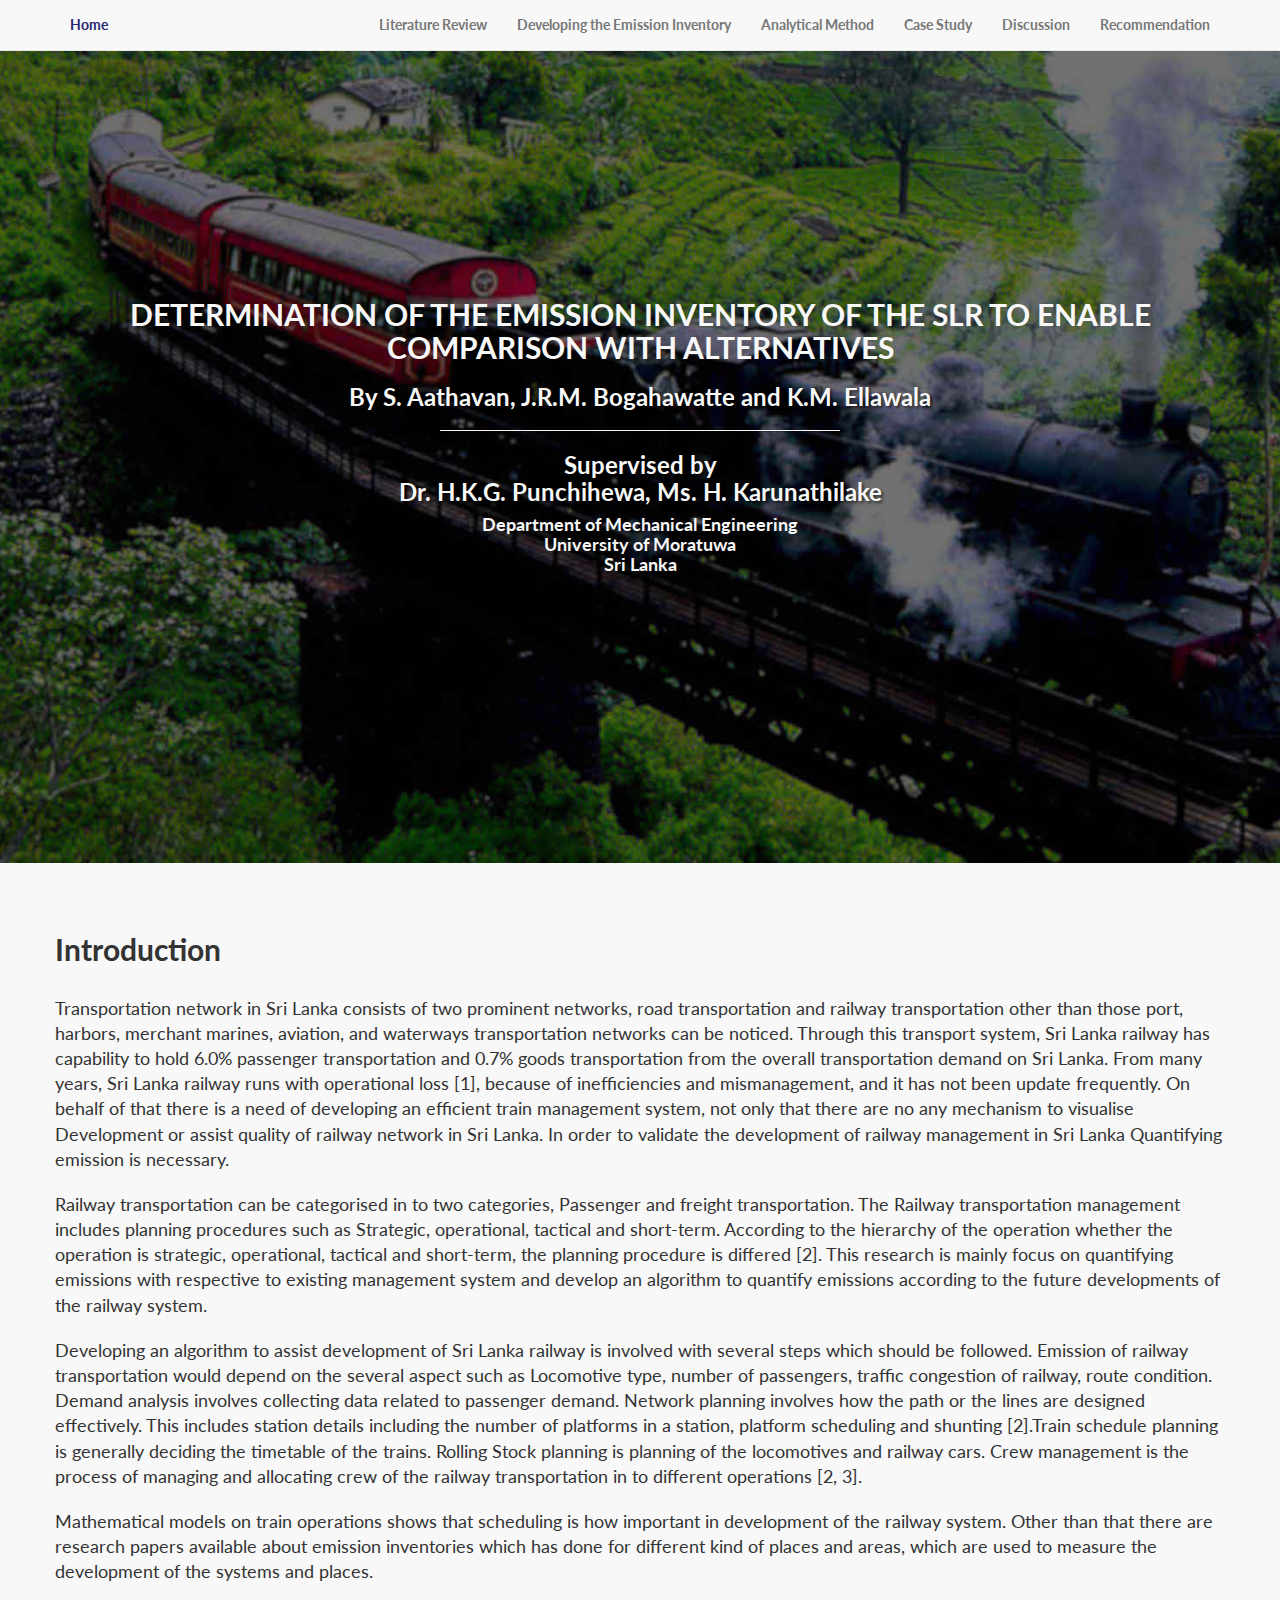
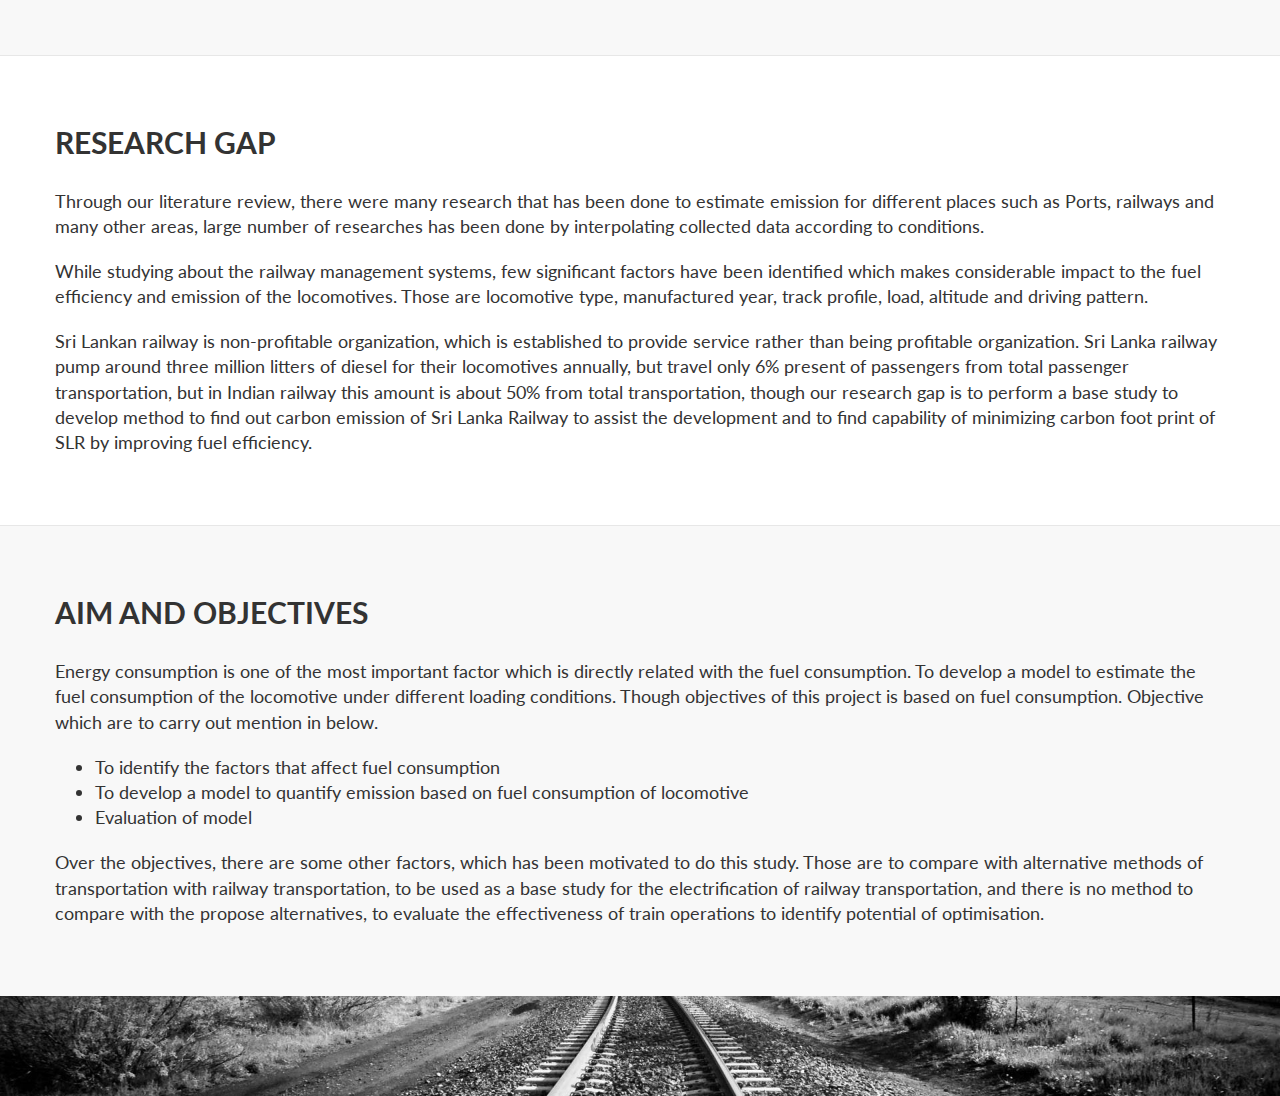
<file: index.html>
<!DOCTYPE html>
<html lang="en">

<head>

    <meta charset="utf-8">
    <meta http-equiv="X-UA-Compatible" content="IE=edge">
    <meta name="viewport" content="width=device-width, initial-scale=1">
    <meta name="description" content="">
    <meta name="author" content="">

    <title>Home</title>


    <link rel="shortcut icon" href="favicon.ico" type="image/x-icon" />

    <!-- Bootstrap Core CSS -->
    <link href="css/bootstrap.min.css" rel="stylesheet">

    <!-- Custom CSS -->
    <link href="css/landing-page.css" rel="stylesheet">

    <!-- Custom Fonts -->
    <link href="font-awesome/css/font-awesome.min.css" rel="stylesheet" type="text/css">
    <link href="http://fonts.googleapis.com/css?family=Lato:300,400,700,300italic,400italic,700italic" rel="stylesheet" type="text/css">

    <!-- HTML5 Shim and Respond.js IE8 support of HTML5 elements and media queries -->
    <!-- WARNING: Respond.js doesn't work if you view the page via file:// -->
    <!--[if lt IE 9]>
        <script src="https://oss.maxcdn.com/libs/html5shiv/3.7.0/html5shiv.js"></script>
        <script src="https://oss.maxcdn.com/libs/respond.js/1.4.2/respond.min.js"></script>
    <![endif]-->

</head>

<body>

    <!-- Navigation -->
    <nav class="navbar navbar-default navbar-fixed-top topnav" role="navigation">
        <div class="container topnav">
            <!-- Brand and toggle get grouped for better mobile display -->
            <div class="navbar-header active">
                <button type="button" class="navbar-toggle" data-toggle="collapse" data-target="#bs-example-navbar-collapse-1">
                    <span class="sr-only">Toggle navigation</span>
                    <span class="icon-bar"></span>
                    <span class="icon-bar"></span>
                    <span class="icon-bar"></span>
                </button>
                <a class="navbar-brand topnav " href="#" style="color:rgb(40, 40, 115)">Home</a>
            </div>
            <!-- Collect the nav links, forms, and other content for toggling -->
            <div class="collapse navbar-collapse" id="bs-example-navbar-collapse-1">
                <ul class="nav navbar-nav navbar-right">
                    <li>
                            <a href="lit-review.html">Literature Review</a>
                    </li>
                    <li>
                        <a href="develop.html">Developing the Emission Inventory</a>
                    </li>
                    <li>
                        <a href="analytics.html">Analytical Method</a>
                    </li>
                    <li>
                        <a href="case.html">Case Study</a>
                    </li>
                    <li>
                        <a href="discussion.html">Discussion</a>
                    </li>
                    <li>
                        <a href="recommendation.html">Recommendation</a>
                    </li>
                </ul>
            </div>
            <!-- /.navbar-collapse -->
        </div>
        <!-- /.container -->
    </nav>


    <!-- Header -->
    <a name="about"></a>
    <div class="intro-header">
        <div class="container">

            <div class="row">
                <div class="col-lg-12">
                    <div class="intro-message">
                        <h2>DETERMINATION OF THE EMISSION INVENTORY OF THE SLR TO ENABLE COMPARISON WITH ALTERNATIVES</h2>
                        <h3>By S. Aathavan, J.R.M. Bogahawatte and K.M. Ellawala</h3>
                        <hr class="intro-divider">
                        <h3>Supervised by </br> Dr. H.K.G. Punchihewa, Ms. H. Karunathilake</h3>
                        <h4>Department of Mechanical Engineering</br> University of Moratuwa</br> Sri Lanka</h4>

                        <!-- <ul class="list-inline intro-social-buttons">
                            <li>
                                <a href="https://twitter.com/SBootstrap" class="btn btn-default btn-lg"><i class="fa fa-twitter fa-fw"></i> <span class="network-name">Twitter</span></a>
                            </li>
                            <li>
                                <a href="https://github.com/IronSummitMedia/startbootstrap" class="btn btn-default btn-lg"><i class="fa fa-github fa-fw"></i> <span class="network-name">Github</span></a>
                            </li>
                            <li>
                                <a href="#" class="btn btn-default btn-lg"><i class="fa fa-linkedin fa-fw"></i> <span class="network-name">Linkedin</span></a>
                            </li>
                        </ul> -->
                    </div>
                </div>
            </div>

        </div>
        <!-- /.container -->

    </div>
    <!-- /.intro-header -->

    <!-- Page Content -->

	<a  name="services"></a>
    <div class="content-section-a">

        <div class="container">
            <div class="row">
                <!-- <div class="col-lg-5 col-sm-6"> -->
                    <!-- <hr class="section-heading-spacer"> -->
                    <!-- <div class="clearfix"></div> -->
                    <h2 class="section-heading">Introduction</h2>
                    <p class="lead">
                    Transportation network in Sri Lanka consists of two prominent networks, road transportation and railway transportation other than those port, harbors, merchant marines, aviation, and waterways transportation networks can be noticed. Through this transport system, Sri Lanka railway has capability to hold 6.0% passenger transportation and 0.7% goods transportation from the overall transportation demand on Sri Lanka. From many years, Sri Lanka railway runs with operational loss [1], because of inefficiencies and mismanagement, and it has not been update frequently. On behalf of that there is a need of developing an efficient train management system, not only that there are no any mechanism to visualise Development or assist quality of railway network in Sri Lanka. In order to validate the development of railway management in Sri Lanka Quantifying emission is necessary.</p>
                    <p class="lead">
                    Railway transportation can be categorised in to two categories, Passenger and freight transportation. The Railway transportation management includes planning procedures such as Strategic, operational, tactical and short-term. According to the hierarchy of the operation whether the operation is strategic, operational, tactical and short-term, the planning procedure is differed [2]. This research is mainly focus on quantifying emissions with respective to existing management system and develop an algorithm to quantify emissions according to the future developments of the railway system.
                    </p>
                    <p class="lead">
                    Developing an algorithm to assist development of Sri Lanka railway is involved with several steps which should be followed. Emission of railway transportation would depend on the several aspect such as Locomotive type, number of passengers, traffic congestion of railway, route condition. Demand analysis involves collecting data related to passenger demand. Network planning involves how the path or the lines are designed effectively. This includes station details including the number of platforms in a station, platform scheduling and shunting [2].Train schedule planning is generally deciding the timetable of the trains. Rolling Stock planning is planning of the locomotives and railway cars. Crew management is the process of managing and allocating crew of the railway transportation in to different operations [2, 3].
                    </p>
                    <p class="lead">
                    Mathematical models on train operations shows that scheduling is how important in development of the railway system. Other than that there are research papers available about emission inventories which has done for different kind of places and areas, which are used to measure the development of the systems and places.
                    </p>
                    <p class="lead">
                    </p>
                    <p class="lead">
                    </p>
                <!-- </div>
                <div class="col-lg-5 col-lg-offset-2 col-sm-6">
                    <img class="img-responsive" src="img/ipad.png" alt="">
                </div> -->
            </div>

        </div>
        <!-- /.container -->

    </div>
    <!-- /.content-section-a -->

    <div class="content-section-b">

        <div class="container">

            <div class="row">
                <!-- <div class="col-lg-5 col-lg-offset-1 col-sm-push-6  col-sm-6"> -->
                    <!-- <hr class="section-heading-spacer"> -->
                    <div class="clearfix"></div>
                    <h2 class="section-heading">RESEARCH GAP</h2>
                    <p class="lead">
                        Through our literature review, there were many research that has been done to estimate emission for different places such as Ports, railways and many other areas, large number of researches has been done by interpolating collected data according to conditions.
                    </p>
                    <p class="lead">
                        While studying about the railway management systems, few significant factors have been identified which makes considerable impact to the fuel efficiency and emission of the locomotives. Those are locomotive type, manufactured year, track profile, load, altitude and driving pattern.
                    </p>
                    <p class="lead">
                        Sri Lankan railway is non-profitable organization, which is established to provide service rather than being profitable organization. Sri Lanka railway pump around three million litters of diesel for their locomotives annually, but travel only 6% present of passengers from total passenger transportation, but in Indian railway this amount is about 50% from total transportation, though our research gap is to perform a base study to develop method to find out carbon emission of Sri Lanka Railway to assist the development and to find capability of minimizing carbon foot print of SLR by improving fuel efficiency.
                    </p>
                <!-- </div>
                <div class="col-lg-5 col-sm-pull-6  col-sm-6">
                    <img class="img-responsive" src="img/dog.png" alt="">
                </div> -->
            </div>

        </div>
        <!-- /.container -->

    </div>
    <!-- /.content-section-b -->

    <div class="content-section-a">

        <div class="container">

            <div class="row">
                <!-- <div class="col-lg-5 col-sm-6"> -->
                    <!-- <hr class="section-heading-spacer"> -->
                    <div class="clearfix"></div>
                    <h2 class="section-heading">AIM AND OBJECTIVES</h2>
                    <p class="lead">
                        Energy consumption is one of the most important factor which is directly related with the fuel consumption. To develop a model to estimate the fuel consumption of the locomotive under different loading conditions. Though objectives of this project is based on fuel consumption. Objective which are to carry out mention in below.
                    </p>
                    <ul class="lead">
                        <li>To identify the factors that affect fuel consumption</li>
                        <li>To develop a model to quantify emission based on fuel consumption of locomotive</li>
                        <li>Evaluation of model</li>
                    </ul>
                    <p class="lead">
                        Over the objectives, there are some other factors, which has been motivated to do this study. Those are to compare with alternative methods of transportation with railway transportation, to be used as a base study for the electrification of railway transportation, and there is no method to compare with the propose alternatives, to evaluate the effectiveness of train operations to identify potential of optimisation.
                    </p>
                <!-- </div>
                <div class="col-lg-5 col-lg-offset-2 col-sm-6">
                    <img class="img-responsive" src="img/phones.png" alt="">
                </div> -->
            </div>

        </div>
        <!-- /.container -->

    </div>
    <!-- /.content-section-a -->
    <div class="banner">


    </div>
    <!-- /.banner -->


    <!-- jQuery -->
    <script src="js/jquery.js"></script>

    <!-- Bootstrap Core JavaScript -->
    <script src="js/bootstrap.min.js"></script>

</body>

</html>
</file>
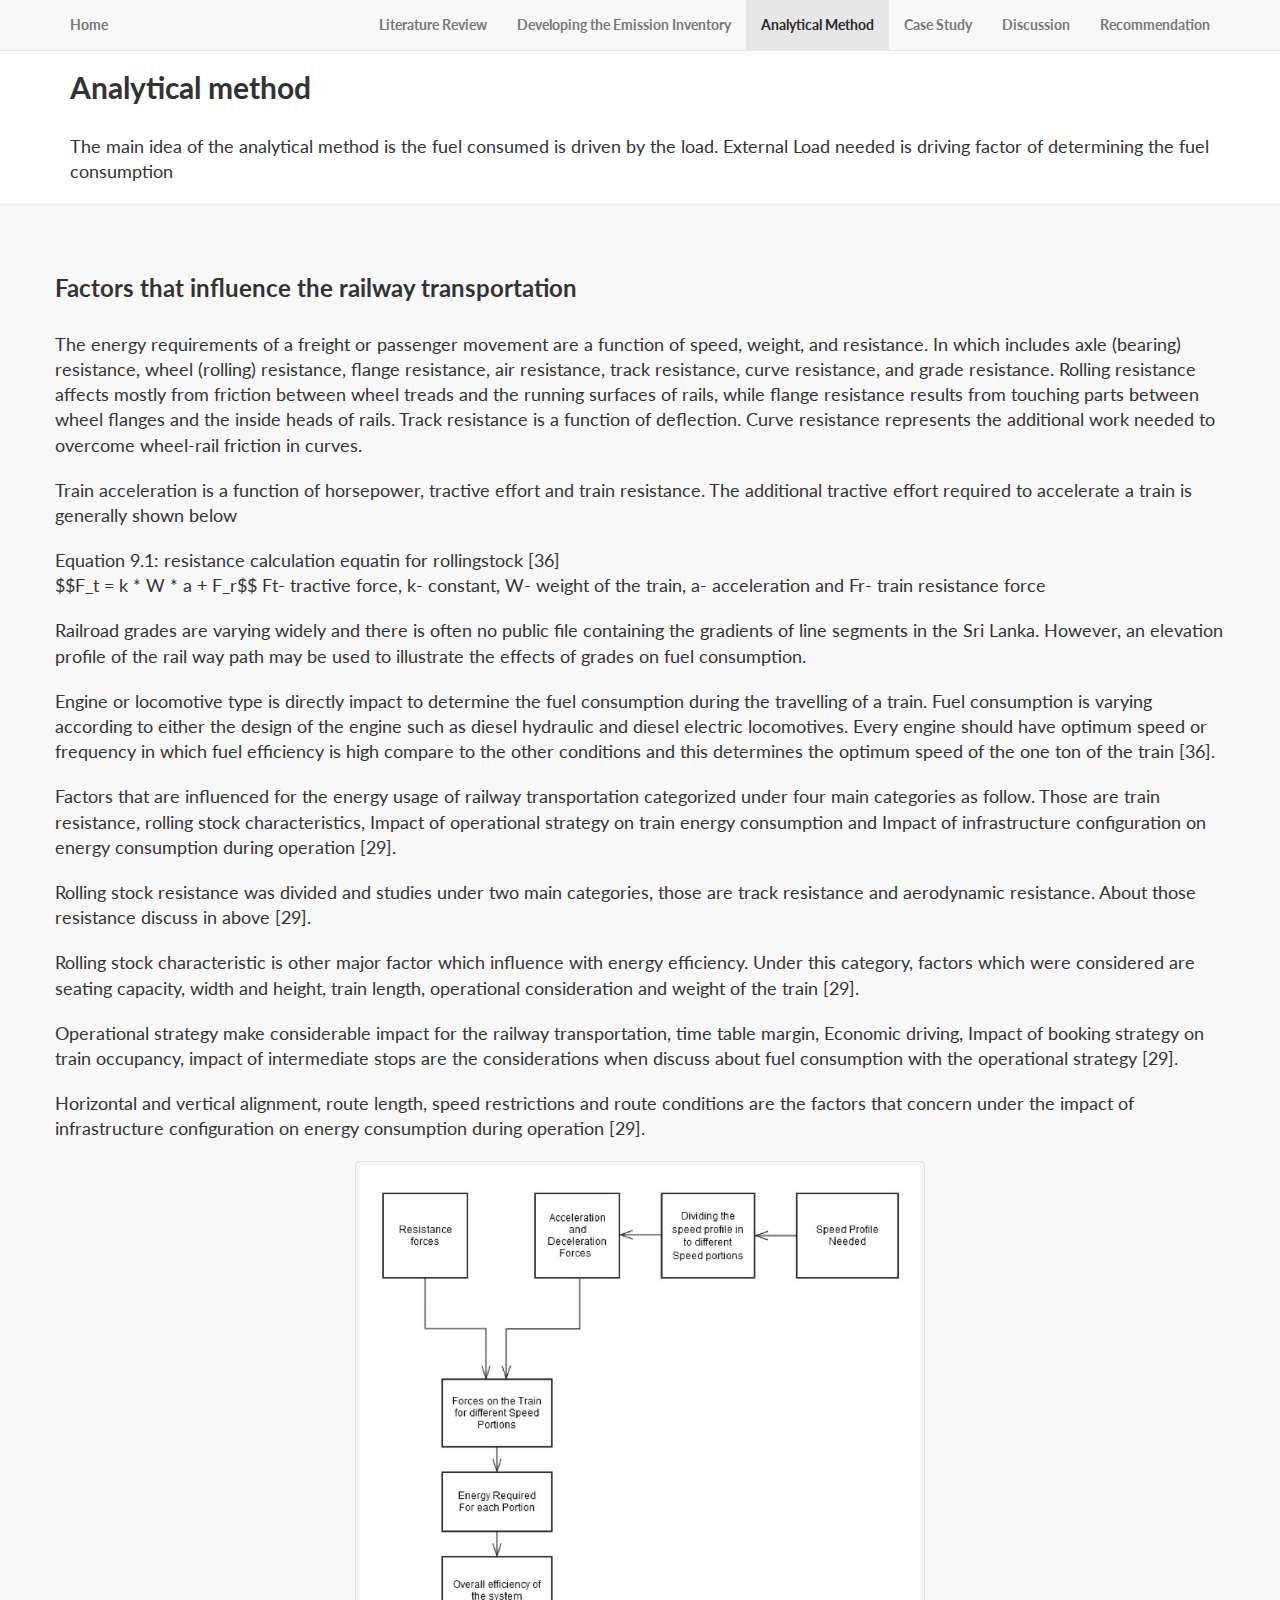
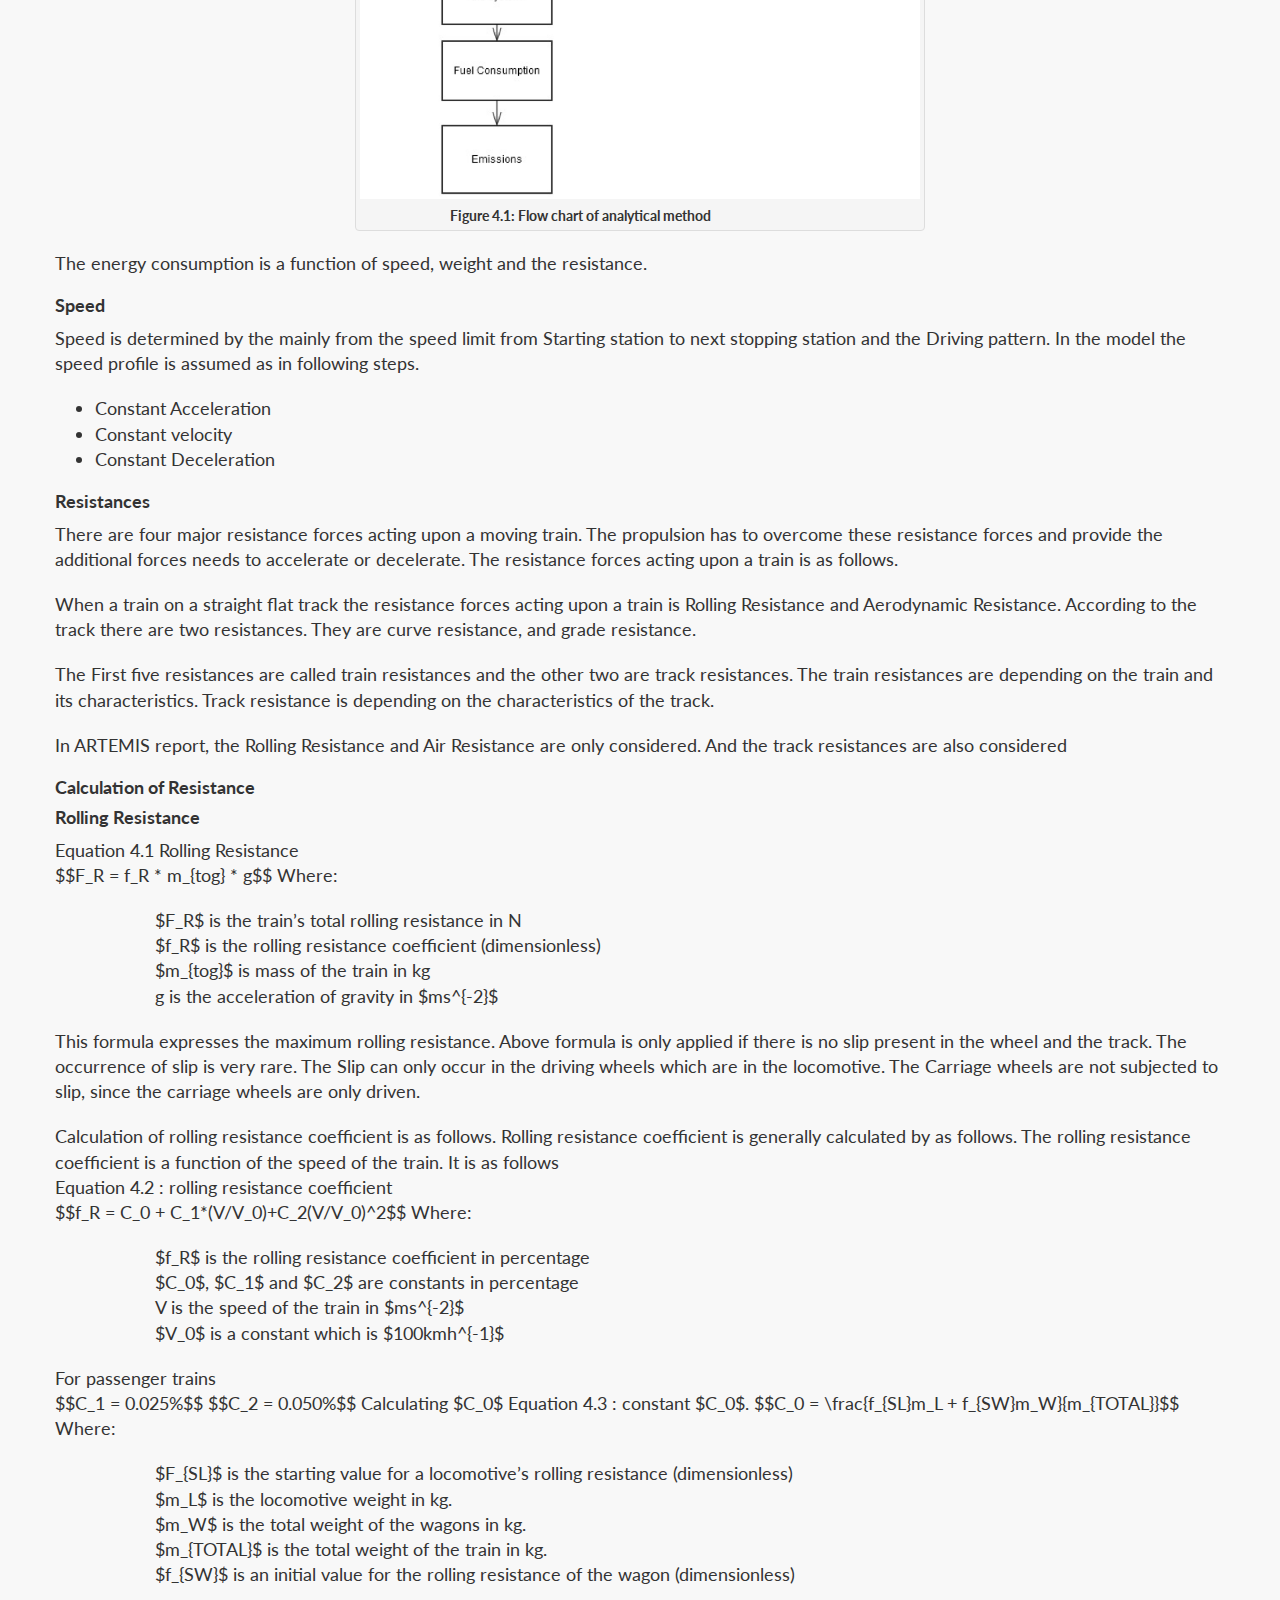
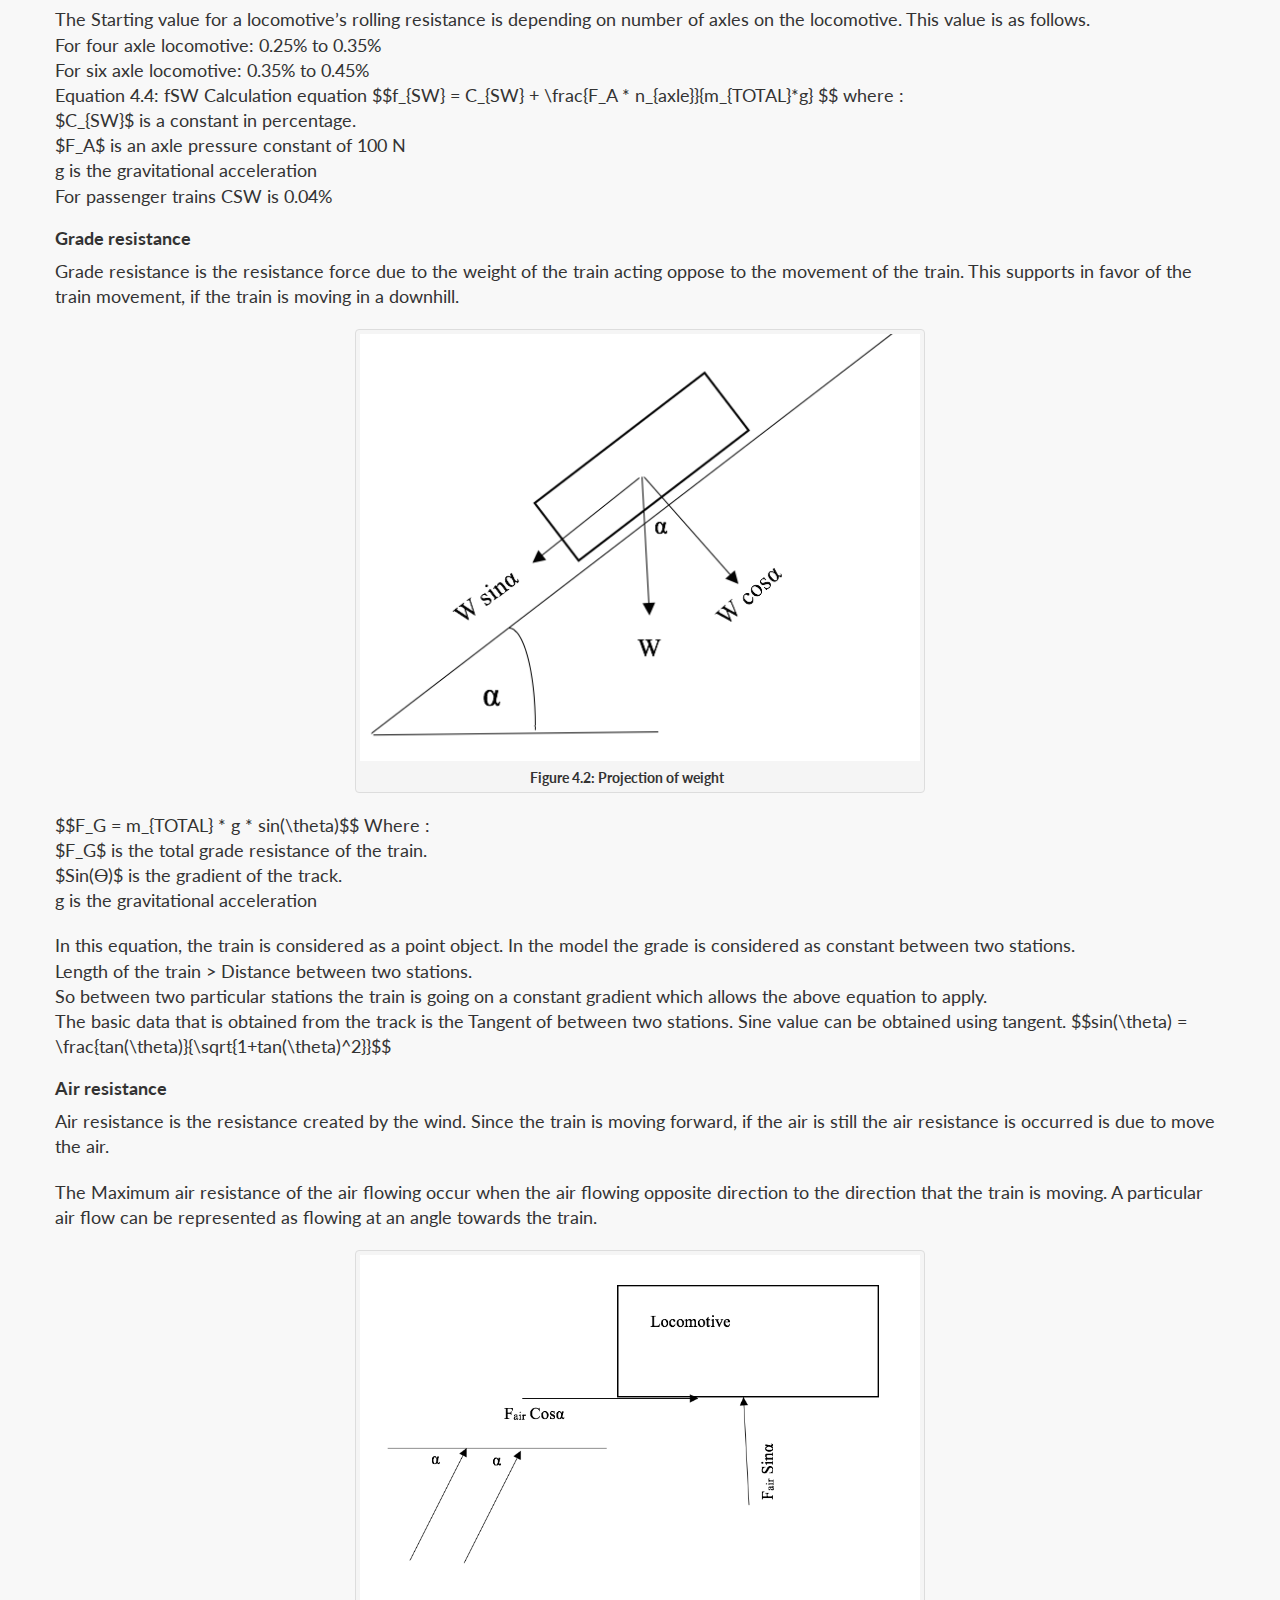
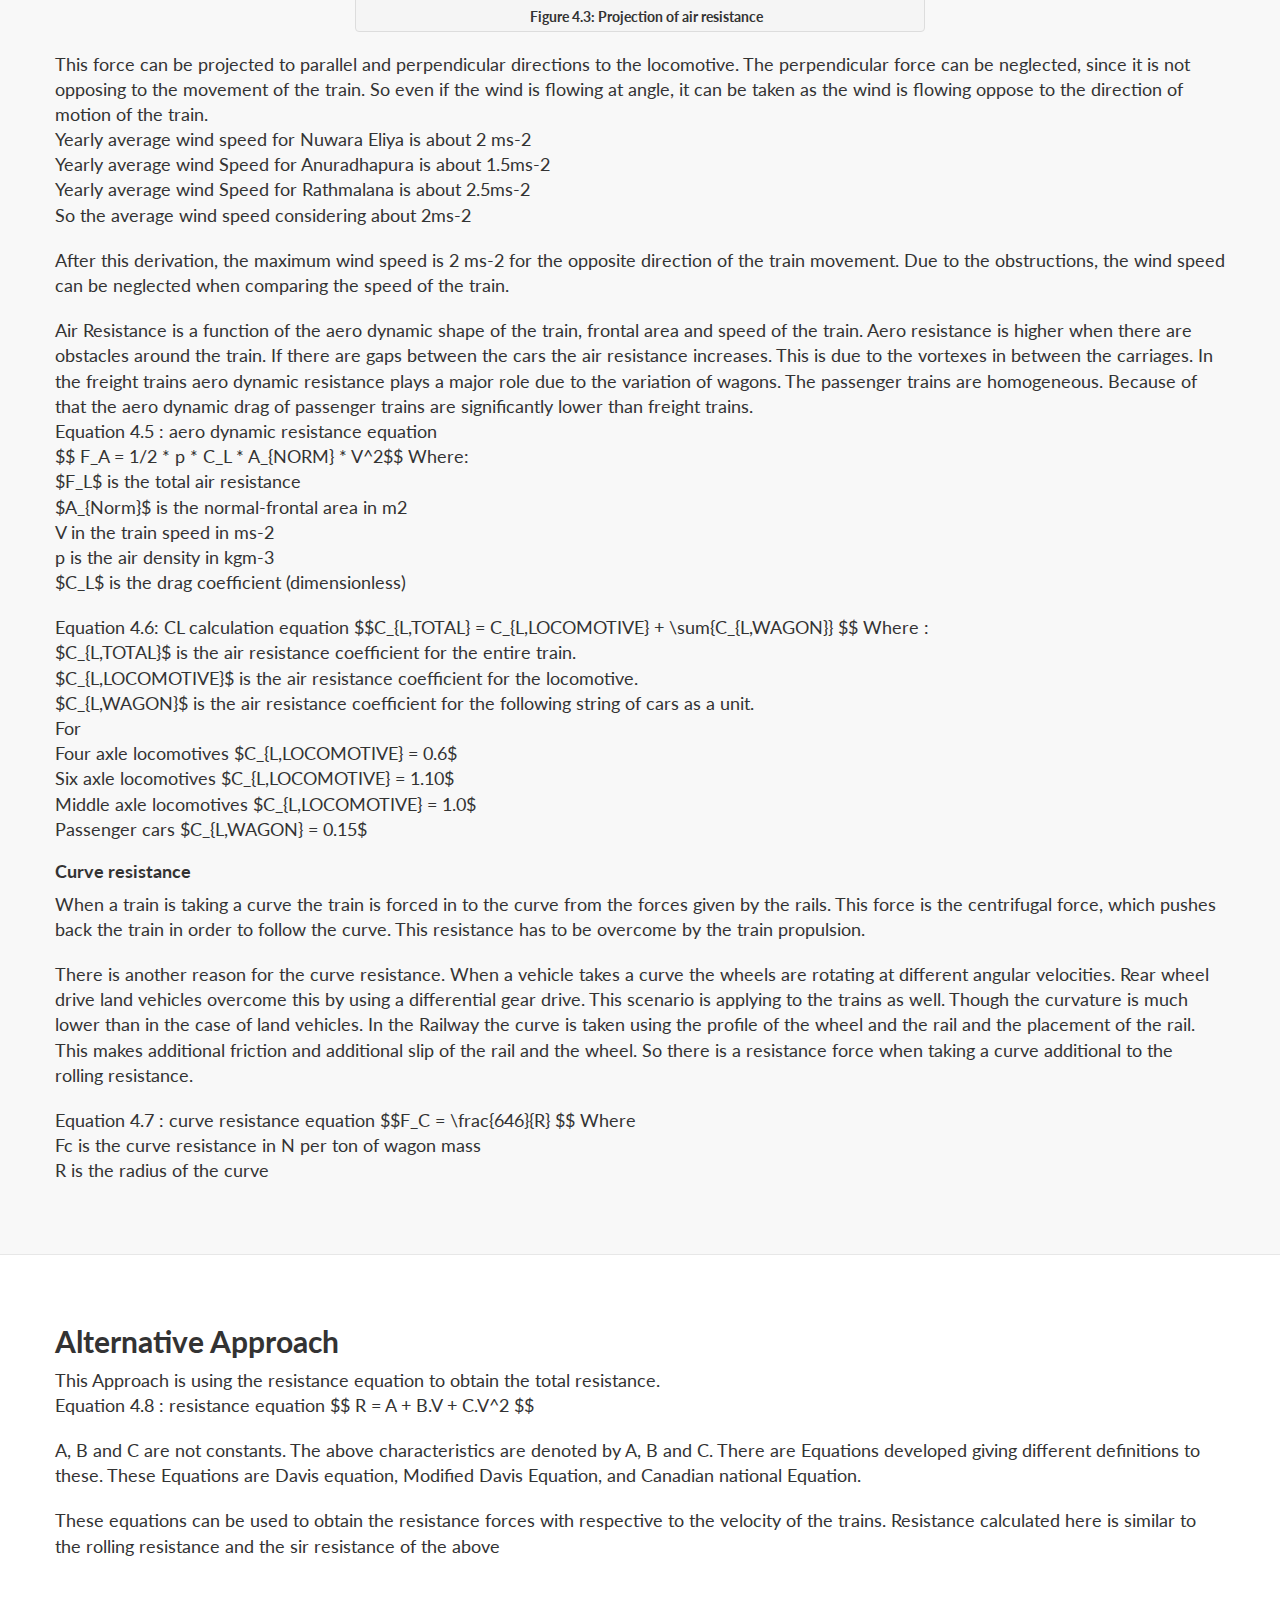
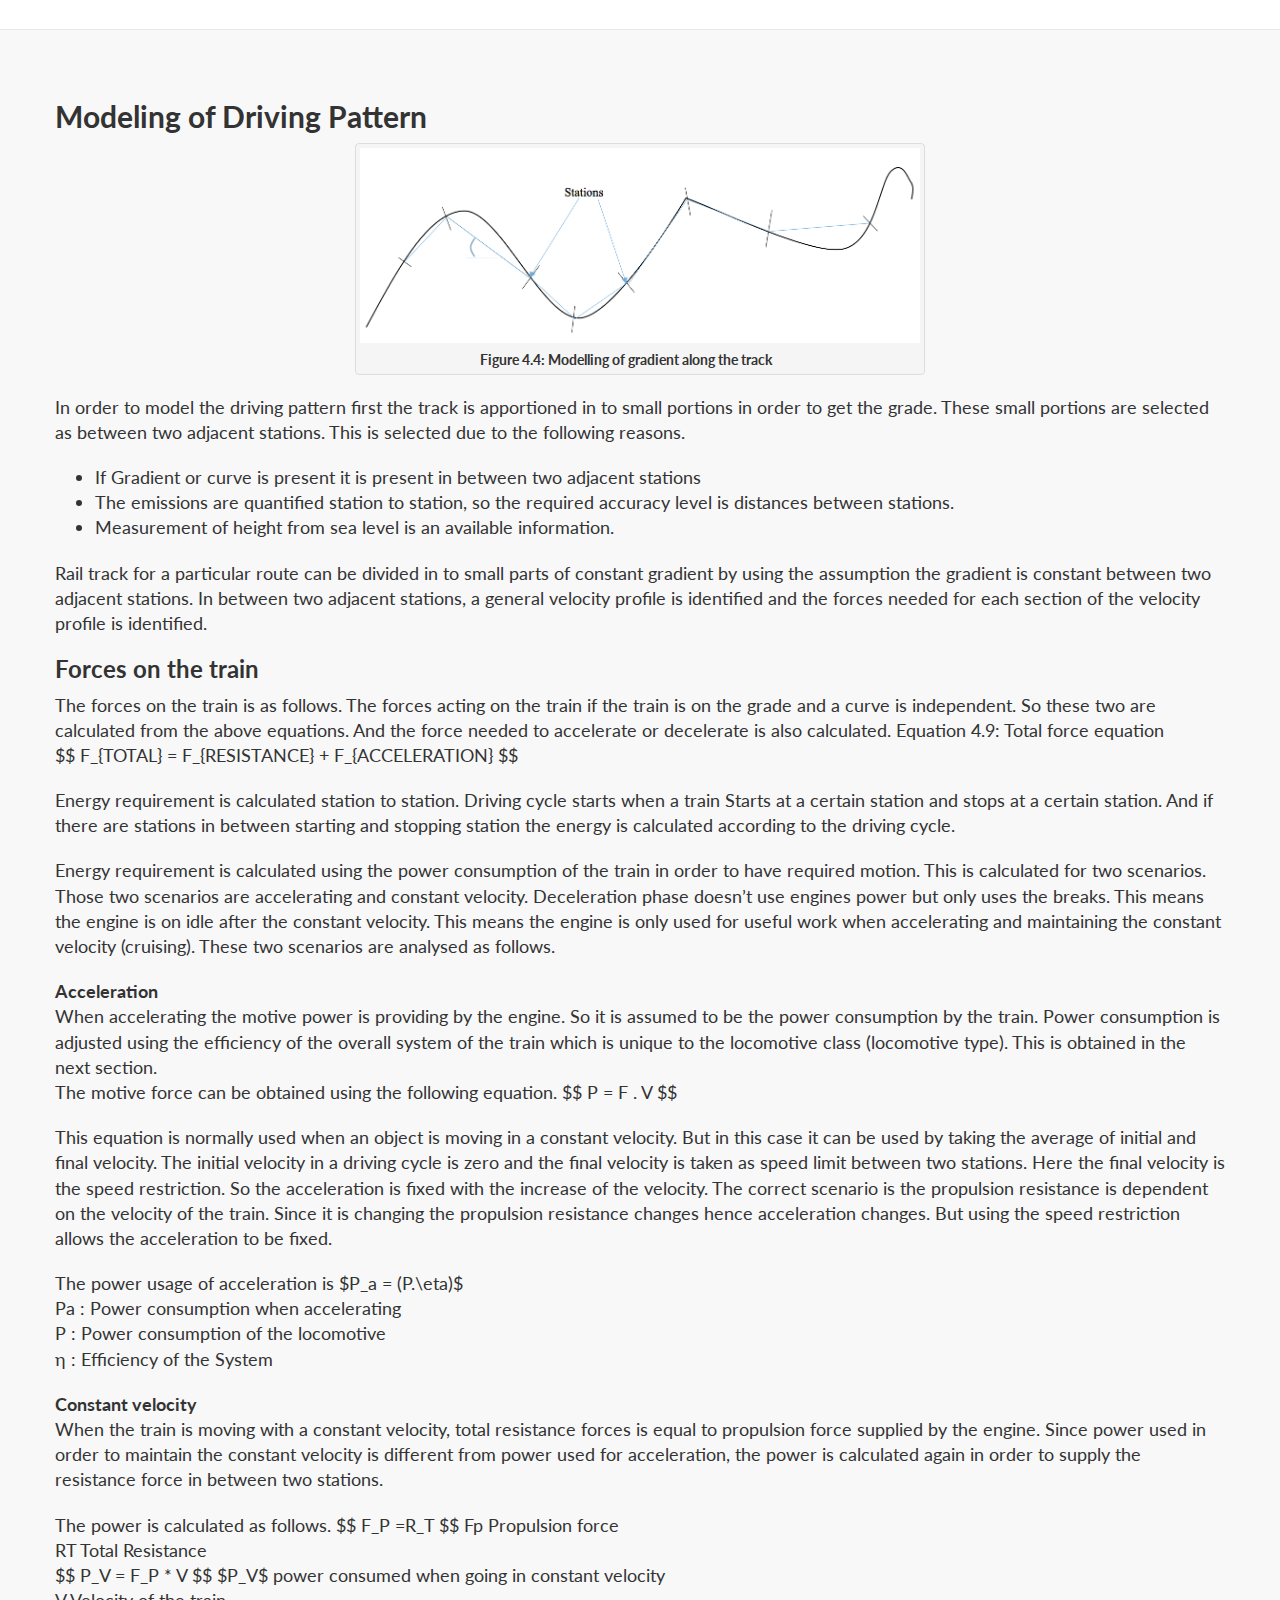
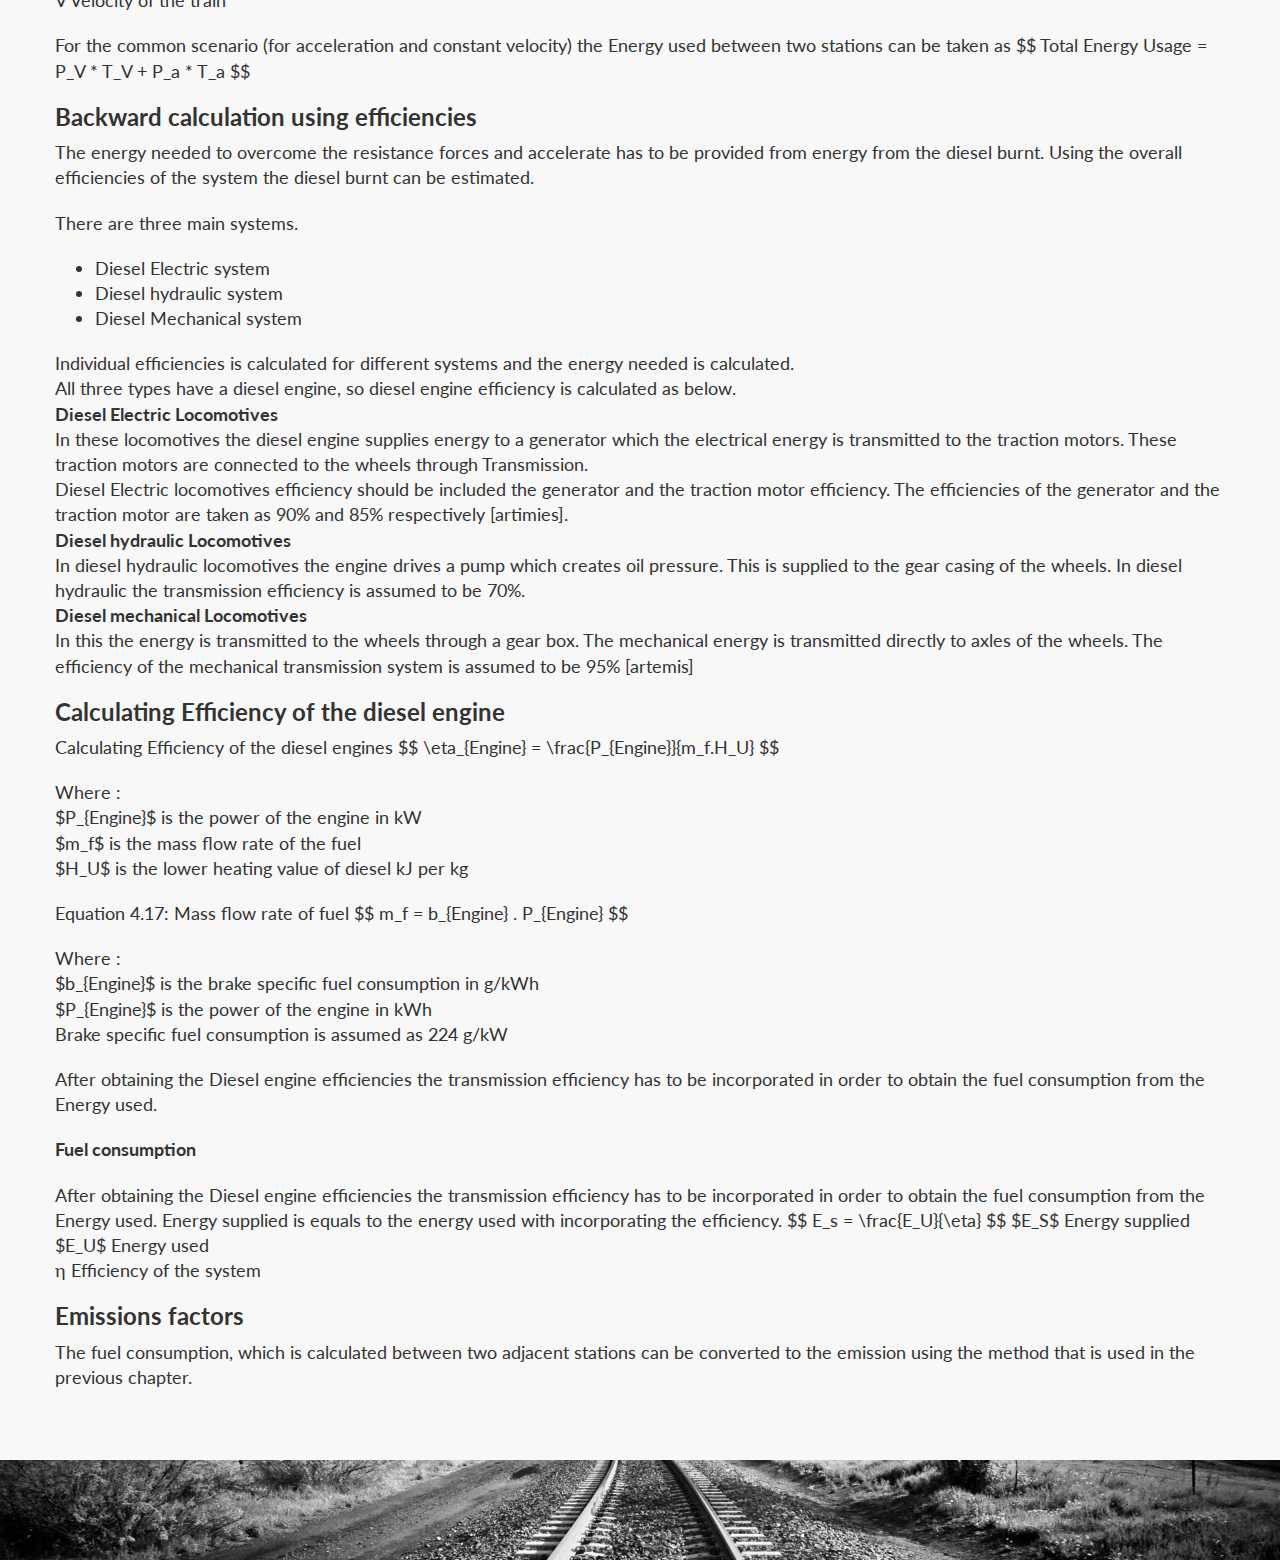
<file: analytics.html>
<!DOCTYPE html>
<html lang="en">

<head>

    <meta charset="utf-8">
    <meta http-equiv="X-UA-Compatible" content="IE=edge">
    <meta name="viewport" content="width=device-width, initial-scale=1">
    <meta name="description" content="">
    <meta name="author" content="">

    <title>Analytical method</title>

    <link rel="shortcut icon" href="favicon.ico" type="image/x-icon" />

    <!-- Bootstrap Core CSS -->
    <link href="css/bootstrap.min.css" rel="stylesheet">

    <!-- Custom CSS -->
    <link href="css/landing-page.css" rel="stylesheet">

    <!-- Custom Fonts -->
    <link href="font-awesome/css/font-awesome.min.css" rel="stylesheet" type="text/css">
    <link href="http://fonts.googleapis.com/css?family=Lato:300,400,700,300italic,400italic,700italic" rel="stylesheet" type="text/css">

    <!-- HTML5 Shim and Respond.js IE8 support of HTML5 elements and media queries -->
    <!-- WARNING: Respond.js doesn't work if you view the page via file:// -->
    <!--[if lt IE 9]>
        <script src="https://oss.maxcdn.com/libs/html5shiv/3.7.0/html5shiv.js"></script>
        <script src="https://oss.maxcdn.com/libs/respond.js/1.4.2/respond.min.js"></script>
    <![endif]-->

    <script type="text/javascript"
      src="https://cdn.mathjax.org/mathjax/latest/MathJax.js?config=TeX-AMS-MML_HTMLorMML">
    </script>

</head>

<body>

    <script type="text/x-mathjax-config">
        MathJax.Hub.Config({
          tex2jax: {inlineMath: [['$','$'], ['\\(','\\)']]}
        });
    </script>
    <!-- Navigation -->
    <nav class="navbar navbar-default navbar-fixed-top topnav" role="navigation">
        <div class="container topnav">
            <!-- Brand and toggle get grouped for better mobile display -->
            <div class="navbar-header">
                <button type="button" class="navbar-toggle" data-toggle="collapse" data-target="#bs-example-navbar-collapse-1">
                    <span class="sr-only">Toggle navigation</span>
                    <span class="icon-bar"></span>
                    <span class="icon-bar"></span>
                    <span class="icon-bar"></span>
                </button>
                <a class="navbar-brand topnav" href="index.html">Home</a>
            </div>
            <!-- Collect the nav links, forms, and other content for toggling -->
            <div class="collapse navbar-collapse" id="bs-example-navbar-collapse-1">
                <ul class="nav navbar-nav navbar-right">
                    <li>
                            <a href="lit-review.html">Literature Review</a>
                    </li>
                    <li>
                        <a href="develop.html">Developing the Emission Inventory</a>
                    </li>
                    <li class="active">
                        <a href="analytics.html" style="color:rgb(40, 40, 45)">Analytical Method</a>
                    </li>
                    <li>
                        <a href="case.html">Case Study</a>
                    </li>
                    <li>
                        <a href="discussion.html">Discussion</a>
                    </li>
                    <li>
                        <a href="recommendation.html">Recommendation</a>
                    </li>
                </ul>
            </div>
            <!-- /.navbar-collapse -->
        </div>
        <!-- /.container -->
    </nav>

    <div class="content-section-b" style="padding-bottom: 0px;">

        <div class="container">
                    <!-- <div class="clearfix"></div> -->
                    <h2 class="section-heading">Analytical method</h2>
                    <p class="lead">
                        The main idea of the analytical method is the fuel consumed is driven by the load. External Load needed is driving factor of determining the fuel consumption
                    </p>
            </div>
    </div>

    <div class="content-section-a">

        <div class="container">

            <div class="row">
                    <div class="clearfix"></div>
                    <h3 class="section-heading">Factors that influence the railway transportation</h3>
                    <p class="lead">
                        The energy requirements of a freight or passenger movement are a function of speed, weight, and resistance. In which includes axle (bearing) resistance, wheel (rolling) resistance, flange resistance, air resistance, track resistance, curve resistance, and grade resistance. Rolling resistance affects mostly from friction between wheel treads and the running surfaces of rails, while flange resistance results from touching parts between wheel flanges and the inside heads of rails. Track resistance is a function of deflection. Curve resistance represents the additional work needed to overcome wheel-rail friction in curves.
                    </p>
                    <p class="lead">
                        Train acceleration is a function of horsepower, tractive effort and train resistance. The additional tractive effort required to accelerate a train is generally shown below
                    </p>
                    <p class="lead">
                        Equation 9.1: resistance calculation equatin for rollingstock [36]</br>
                        $$F_t = k * W * a + F_r$$
                        Ft- tractive force, k- constant, W- weight of the train, a- acceleration and Fr- train resistance force
                    </p>
                    <p class="lead">
                        Railroad grades are varying widely and there is often no public file containing the gradients of line segments in the Sri Lanka. However, an elevation profile of the rail way path may be used to illustrate the effects of grades on fuel consumption. 
                    </p>
                    <p class="lead">
                        Engine or locomotive type is directly impact to determine the fuel consumption during the travelling of a train. Fuel consumption is varying according to either the design of the engine such as diesel hydraulic and diesel electric locomotives. Every engine should have optimum speed or frequency in which fuel efficiency is high compare to the other conditions and this determines the optimum speed of the one ton of the train [36]. 
                    </p>
                    <p class="lead">
                        Factors that are influenced for the energy usage of railway transportation categorized under four main categories as follow. Those are train resistance, rolling stock characteristics, Impact of operational strategy on train energy consumption and Impact of infrastructure configuration on energy consumption during operation [29].
                    </p>
                    <p class="lead">
                        Rolling stock resistance was divided and studies under two main categories, those are track resistance and aerodynamic resistance. About those resistance discuss in above [29]. 
                    </p>
                    <p class="lead">
                        Rolling stock characteristic is other major factor which influence with energy efficiency. Under this category, factors which were considered are seating capacity, width and height, train length, operational consideration and weight of the train [29]. 
                    </p>
                    <p class="lead">
                        Operational strategy make considerable impact for the railway transportation, time table margin, Economic driving, Impact of booking strategy on train occupancy, impact of intermediate stops are the considerations when discuss about fuel consumption with the operational strategy [29].
                    </p>
                    <p class="lead">
                        Horizontal and vertical alignment, route length, speed restrictions and route conditions are the factors that concern under the impact of infrastructure configuration on energy consumption during operation [29].
                    </p>
    
                    <div class="row">
                        <div class="col-md-6 col-md-offset-3">
                            <div class="thumbnail with-caption">
                                <img style="" class="img-responsive" src="img/F11.1.png" alt="">
                                <p style="padding-left: 90px">Figure 4.1: Flow chart of analytical method</p>
                            </div>
                        </div>
                    </div>

                    <p class="lead">
                        The energy consumption is a function of speed, weight and the resistance. 
                    </p>

                    <h4>Speed</h4>
                    <p class="lead">
                        Speed is determined by the mainly from the speed limit from Starting station to next stopping station and the Driving pattern. In the model the speed profile is assumed as in following steps.
                        <ul class="lead">
                            <li>Constant Acceleration</li>
                            <li>Constant velocity </li>
                            <li>Constant Deceleration</li>
                        </ul>
                    </p>


                    <h4>Resistances </h4>
                    <p class="lead">
                        There are four major resistance forces acting upon a moving train. The propulsion has to overcome these resistance forces and provide the additional forces needs to accelerate or decelerate. The resistance forces acting upon a train is as follows.
                    </p>
                    <p class="lead">
                        When a train on a straight flat track the resistance forces acting upon a train is Rolling Resistance and Aerodynamic Resistance. According to the track there are two resistances. They are curve resistance, and grade resistance. 
                    </p>
                    <p class="lead">
                        The First five resistances are called train resistances and the other two are track resistances. The train resistances are depending on the train and its characteristics. Track resistance is depending on the characteristics of the track.
                    </p>
                    <p class="lead"> 
                        In ARTEMIS report, the Rolling Resistance and Air Resistance are only considered. And the track resistances are also considered
                    </p>


                    <h4>Calculation of Resistance</h4>
                    <h4>Rolling Resistance</h4>
                    <p class="lead"> 
                        Equation 4.1 Rolling Resistance</br>
                        $$F_R = f_R * m_{tog} * g$$
                        Where:
                        <div class="lead" style="padding-left:100px; padding-top:0px; margin-top:0px">
                        $F_R$ is the train’s total rolling resistance in N</br>
                        $f_R$ is the rolling resistance coefficient (dimensionless)</br>
                        $m_{tog}$ is mass of the train in kg</br>
                        g is the acceleration of gravity in $ms^{-2}$</br>
                        </div>
                    </p>
                    <p class="lead"> 
                        This formula expresses the maximum rolling resistance. Above formula is only applied if there is no slip present in the wheel and the track. The occurrence of slip is very rare. The Slip can only occur in the driving wheels which are in the locomotive. The Carriage wheels are not subjected to slip, since the carriage wheels are only driven. 
                    </p>
                    <p class="lead"> 
                        Calculation of rolling resistance coefficient is as follows. Rolling resistance coefficient is generally calculated by as follows. The rolling resistance coefficient is a function of the speed of the train. It is as follows</br>
                        Equation 4.2 : rolling resistance coefficient</br>
                        
                        $$f_R = C_0 + C_1*(V/V_0)+C_2(V/V_0)^2$$
                        
                        Where: 
                        <div class="lead" style="padding-left:100px; padding-top:0px; margin-top:0px">
                        $f_R$ is the rolling resistance coefficient in percentage</br>
                        $C_0$, $C_1$ and $C_2$ are constants in percentage</br>
                        V is the speed of the train in $ms^{-2}$</br>
                        $V_0$ is a constant which is $100kmh^{-1}$</br>
                        </div>
                    </p>
                    <p class="lead"> 
                        For passenger trains </br>
                                   $$C_1 = 0.025%$$
                                   $$C_2 = 0.050%$$
                        Calculating $C_0$
                        Equation 4.3 : constant $C_0$. 
                                $$C_0 = \frac{f_{SL}m_L + f_{SW}m_W}{m_{TOTAL}}$$
                        
                        Where: 
                        <div class="lead" style="padding-left:100px; padding-top:0px; margin-top:0px">
                        $F_{SL}$ is the starting value for a locomotive’s rolling resistance (dimensionless)</br>
                        $m_L$ is the locomotive weight in kg.</br>
                        $m_W$ is the total weight of the wagons in kg.</br>
                        $m_{TOTAL}$ is the total weight of the train in kg.</br>
                        $f_{SW}$ is an initial value for the rolling resistance of the wagon (dimensionless)</br>
                        </div>
                    </p>
                    
                    <p class="lead"> 
                        The Starting value for a locomotive’s rolling resistance is depending on number of axles on the locomotive. This value is as follows.</br>
                        For four axle locomotive: 0.25% to 0.35%</br>
                        For six axle locomotive: 0.35% to 0.45%</br>
                        Equation 4.4: fSW Calculation equation
                                $$f_{SW} = C_{SW} + \frac{F_A * n_{axle}}{m_{TOTAL}*g} $$

                        where :</br>
                            $C_{SW}$ is a constant in percentage.</br>
                            $F_A$ is an axle pressure constant of 100 N</br>
                            g is the gravitational acceleration</br>
                            For passenger trains CSW is 0.04%</br>

                    </p>
                    
                    <h4>Grade resistance </h4>
                    <p class="lead"> 
                        Grade resistance is the resistance force due to the weight of the train acting oppose to the movement of the train. This supports in favor of the train movement, if the train is moving in a downhill. 
                    </p>
                    <div class="row">
                        <div class="col-md-6 col-md-offset-3">
                            <div class="thumbnail with-caption">
                                <img style="" class="img-responsive" src="img/F11.2.png" alt="">
                                <p style="padding-left: 170px">Figure 4.2: Projection of weight</p>
                            </div>
                        </div>
                    </div>
                    <p class="lead"> 
                        $$F_G = m_{TOTAL} * g * sin(\theta)$$
                        Where : </br>
                        $F_G$ is the total grade resistance of the train.</br>
                        $Sin(Ѳ)$ is the gradient of the track.</br>
                        g is the gravitational acceleration</br>
                    </p>
                    <p class="lead"> 
                        In this equation, the train is considered as a point object. In the model the grade is considered as constant between two stations. </br>
                        Length of the train > Distance between two stations.</br>
                        So between two particular stations the train is going on a constant gradient which allows the above equation to apply.</br>
                        The basic data that is obtained from the track is the Tangent of between two stations. Sine value can be obtained using tangent.
                        $$sin(\theta) = \frac{tan(\theta)}{\sqrt{1+tan(\theta)^2}}$$

                    </p>

                    <h4>Air resistance </h4>
                    <p class="lead"> 
                        Air resistance is the resistance created by the wind. Since the train is moving forward, if the air is still the air resistance is occurred is due to move the air. 
                    </p>
                    <p class="lead"> 
                        The Maximum air resistance of the air flowing occur when the air flowing opposite direction to the direction that the train is moving. A particular air flow can be represented as flowing at an angle towards the train.
                    </p>
                    <div class="row">
                        <div class="col-md-6 col-md-offset-3">
                            <div class="thumbnail with-caption">
                                <img style="" class="img-responsive" src="img/F11.3.png" alt="">
                                <p style="padding-left: 170px">Figure 4.3: Projection of air resistance</p>
                            </div>
                        </div>
                    </div>
                    <p class="lead"> 
                        This force can be projected to parallel and perpendicular directions to the locomotive. The perpendicular force can be neglected, since it is not opposing to the movement of the train. So even if the wind is flowing at angle, it can be taken as the wind is flowing oppose to the direction of motion of the train.</br>

                        Yearly average wind speed for Nuwara Eliya is about 2 ms-2</br>
                        Yearly average wind Speed for Anuradhapura is about 1.5ms-2</br>
                        Yearly average wind Speed for Rathmalana is about 2.5ms-2</br>
                         So the average wind speed considering about 2ms-2</br>
                    </p>
                    <p class="lead">
                    After this derivation, the maximum wind speed is 2 ms-2 for the opposite direction of the train movement. Due to the obstructions, the wind speed can be neglected when comparing the speed of the train.
                    </p>
                    <p class="lead">
                        Air Resistance is a function of the aero dynamic shape of the train, frontal area and speed of the train. Aero resistance is higher when there are obstacles around the train. If there are gaps between the cars the air resistance increases. This is due to the vortexes in between the carriages. In the freight trains aero dynamic resistance plays a major role due to the variation of wagons. The passenger trains are homogeneous. Because of that the aero dynamic drag of passenger trains are significantly lower than freight trains. </br>
                        Equation 4.5 : aero dynamic resistance equation</br>

                        $$ F_A = 1/2 * p * C_L * A_{NORM} * V^2$$

                        Where:</br>
                        $F_L$ is the total air resistance</br>
                        $A_{Norm}$ is the normal-frontal area in m2 </br>
                        V in the train speed in ms-2</br>
                        p is the air density in kgm-3</br>
                        $C_L$ is the drag coefficient (dimensionless)</br>
                    </p>
                    <p class="lead">
                    Equation 4.6: CL calculation equation
                        $$C_{L,TOTAL} = C_{L,LOCOMOTIVE} + \sum{C_{L,WAGON}} $$
                    Where :</br>
                    $C_{L,TOTAL}$ is the air resistance coefficient for the entire train.</br>
                    $C_{L,LOCOMOTIVE}$ is the air resistance coefficient for the locomotive.</br>
                    $C_{L,WAGON}$ is the air resistance coefficient for the following string of cars as a unit.</br>
                    For </br>
                    Four axle locomotives $C_{L,LOCOMOTIVE} = 0.6$</br>
                    Six axle locomotives $C_{L,LOCOMOTIVE} = 1.10$</br>
                    Middle axle locomotives  $C_{L,LOCOMOTIVE} = 1.0$</br>
                    Passenger cars $C_{L,WAGON} = 0.15$
                    </p>
                    
                    <h4>Curve resistance </h4>
                    <p class="lead"> 
                        When a train is taking a curve the train is forced in to the curve from the forces given by the rails. This force is the centrifugal force, which pushes back the train in order to follow the curve. This resistance has to be overcome by the train propulsion. 
                    </p>
                    <p class="lead"> 
                        There is another reason for the curve resistance. When a vehicle takes a curve the wheels are rotating at different angular velocities. Rear wheel drive land vehicles overcome this by using a differential gear drive. This scenario is applying to the trains as well. Though the curvature is much lower than in the case of land vehicles. In the Railway the curve is taken using the profile of the wheel and the rail and the placement of the rail. This makes additional friction and additional slip of the rail and the wheel. So there is a resistance force when taking a curve additional to the rolling resistance. 
                    </p>
                    <p class="lead"> 
                        Equation 4.7 : curve resistance equation
                        $$F_C = \frac{646}{R} $$
                        Where </br>
                        Fc is the curve resistance in N per ton of wagon mass</br>
                        R is the radius of the curve</br>
                    </p>



                </div>
        </div>
    </div>

    <div class="content-section-b">

        <div class="container">

            <div class="row">
                    <div class="clearfix"></div>
                    <h2>Alternative Approach</h2>
                    <p class="lead">
                        This Approach is using the resistance equation to obtain the total resistance.</br>
                        Equation 4.8 : resistance equation
                        $$ R = A + B.V + C.V^2 $$
                    </p>
                    <p class="lead">
                        A, B and C are not constants. The above characteristics are denoted by A, B and C. There are Equations developed giving different definitions to these. These Equations are Davis equation, Modified Davis Equation, and Canadian national Equation. 
                    </p>
                    <p class="lead">
                        These equations can be used to obtain the resistance forces with respective to the velocity of the trains. Resistance calculated here is similar to the rolling resistance and the sir resistance of the above 
                    </p>
            </div>

        </div>
    </div>

    <div class="content-section-a">

        <div class="container">

            <div class="row">
                <!-- <div class="col-lg-5 col-sm-6"> -->
                    <!-- <hr class="section-heading-spacer"> -->
                    <div class="clearfix"></div>
                    <h2>Modeling of Driving Pattern </h2>
                    <div class="row">
                        <div class="col-md-6 col-md-offset-3">
                            <div class="thumbnail with-caption">
                                <img style="" class="img-responsive" src="img/F11.4.png" alt="">
                                <p style="padding-left: 120px">Figure 4.4: Modelling of gradient along the track</p>
                            </div>
                        </div>
                    </div>
                    <p class="lead">
                        In order to model the driving pattern first the track is apportioned in to small portions in order to get the grade. These small portions are selected as between two adjacent stations. This is selected due to the following reasons.



                    </p>
                    <ul class="lead">
                        <li>If Gradient or curve is present it is present in between two adjacent stations</li>
                        <li>The emissions are quantified station to station, so the required accuracy level is distances between stations.</li>
                        <li>Measurement of height from sea level is an available information.</li>
                    </ul>
                    <p class="lead">
                        Rail track for a particular route can be divided in to small parts of constant gradient by using the assumption the gradient is constant between two adjacent stations. 
                        In between two adjacent stations, a general velocity profile is identified and the forces needed for each section of the velocity profile is identified.
                    </p>

                    <h3>Forces on the train</h3>
                    <p class="lead">
                        The forces on the train is as follows. The forces acting on the train if the train is on the grade and a curve is independent. So these two are calculated from the above equations. And the force needed to accelerate or decelerate is also calculated.
                        Equation 4.9: Total force equation</br>
                        $$ F_{TOTAL} = F_{RESISTANCE} + F_{ACCELERATION} $$
                    </p>
                    <p class="lead">
                        Energy requirement is calculated station to station. Driving cycle starts when a train Starts at a certain station and stops at a certain station. And if there are stations in between starting and stopping station the energy is calculated according to the driving cycle.
                    </p>
                    <p class="lead">
                        Energy requirement is calculated using the power consumption of the train in order to have required motion. This is calculated for two scenarios. Those two scenarios are accelerating and constant velocity. Deceleration phase doesn’t use engines power but only uses the breaks. This means the engine is on idle after the constant velocity. This means the engine is only used for useful work when accelerating and maintaining the constant velocity (cruising). These two scenarios are analysed as follows.
                    </p>

                    <p class="lead">
                        <b>Acceleration</b></br>
                        When accelerating the motive power is providing by the engine. So it is assumed to be the power consumption by the train. Power consumption is adjusted using the efficiency of the overall system of the train which is unique to the locomotive class (locomotive type). This is obtained in the next section.</br>
                        The motive force can be obtained using the following equation. 
                        $$ P = F . V $$
                    </p>
                    <p class="lead">
                        This equation is normally used when an object is moving in a constant velocity. But in this case it can be used by taking the average of initial and final velocity. The initial velocity in a driving cycle is zero and the final velocity is taken as speed limit between two stations. Here the final velocity is the speed restriction. So the acceleration is fixed with the increase of the velocity. The correct scenario is the propulsion resistance is dependent on the velocity of the train. Since it is changing the propulsion resistance changes hence acceleration changes. But using the speed restriction allows the acceleration to be fixed.
                    </p>
                    <p class="lead">
                    The power usage of acceleration is $P_a = (P.\eta)$</br>
                    Pa  : Power consumption when accelerating </br>
                    P     : Power consumption of the locomotive</br>
                    η     : Efficiency of the System 
                    </p>
                    
                    <p class="lead">
                        <b>Constant velocity</b></br>
                        When the train is moving with a constant velocity, total resistance forces is equal to propulsion force supplied by the engine. Since power used in order to maintain the constant velocity is different from power used for acceleration, the power is calculated again in order to supply the resistance force in between two stations. 
                     </p>
                
                    <p class="lead">   
                    The power is calculated as follows.
                    $$ F_P =R_T $$

                    Fp  Propulsion force</br>
                    RT  Total Resistance</br>

                    $$ P_V = F_P * V $$

                    $P_V$ power consumed when going in constant velocity </br>
                    V   Velocity of the train</br>
                    </p>
                
                    <p class="lead">   

                    For the common scenario (for acceleration and constant velocity) the Energy used between two stations can be taken as
                        $$ Total Energy Usage = P_V * T_V + P_a * T_a $$

                    </p>

                    <h3>Backward calculation using efficiencies </h3>
                    <p class="lead">
                        The energy needed to overcome the resistance forces and accelerate has to be provided from energy from the diesel burnt. Using the overall efficiencies of the system the diesel burnt can be estimated. 
                    </p>
                    <p class="lead">
                    There are three main systems.
                        <ul class="lead">
                            <li>Diesel Electric system</li>
                            <li>Diesel hydraulic system</li>
                            <li>Diesel Mechanical system</li>
                        </ul>
                    </p>
                    <p class="lead">
                        Individual efficiencies is calculated for different systems and the energy needed is calculated.</br>
                        All three types have a diesel engine, so diesel engine efficiency is calculated as below.</br>

                                <b>Diesel Electric Locomotives</b></br>
                                In these locomotives the diesel engine supplies energy to a generator which the electrical energy is transmitted to the traction motors. These traction motors are connected to the wheels through Transmission.</br>
                                Diesel Electric locomotives efficiency should be included the generator and the traction motor efficiency. The efficiencies of the generator and the traction motor are taken as 90% and 85% respectively [artimies]. </br>
                                <b>Diesel hydraulic Locomotives</b></br>
                                In diesel hydraulic locomotives the engine drives a pump which creates oil pressure. This is supplied to the gear casing of the wheels. In diesel hydraulic the transmission efficiency is assumed to be 70%. 
                                </br>
                                <b>Diesel mechanical Locomotives</b></br>
                                In this the energy is transmitted to the wheels through a gear box. The mechanical energy is transmitted directly to axles of the wheels. The efficiency of the mechanical transmission system is assumed to be 95% [artemis]

                    </p>

                    <h3>Calculating Efficiency of the diesel engine</h3>
                    <p class="lead">
                        Calculating Efficiency of the diesel engines 

                        $$ \eta_{Engine} = \frac{P_{Engine}}{m_f.H_U} $$
                    </p>
                    <p class="lead">
                        Where :</br>
                            $P_{Engine}$ is the power of the engine in kW</br>
                            $m_f$  is the mass flow rate of the fuel</br>
                            $H_U$ is the lower heating value of diesel kJ per kg</br>
                    </p>
                    <p class="lead">
                        Equation 4.17: Mass flow rate of fuel
                        
                        $$ m_f = b_{Engine} . P_{Engine} $$
                    </p>
                    <p class="lead">
                    Where : </br>
                    $b_{Engine}$ is the brake specific fuel consumption in g/kWh</br>
                    $P_{Engine}$ is the power of the engine in kWh</br>
                    Brake specific fuel consumption is assumed as 224 g/kW</br>
                    </p>
                    <p class="lead">
                    After obtaining the Diesel engine efficiencies the transmission efficiency has to be incorporated in order to obtain the fuel consumption from the Energy used.
                    <p>

                    <p class="lead">
                    <b>Fuel consumption</b>
                    </p>
                    <p class="lead">
                        After obtaining the Diesel engine efficiencies the transmission efficiency has to be incorporated in order to obtain the fuel consumption from the Energy used.
                        Energy supplied is equals to the energy used with incorporating the efficiency.
                        $$ E_s = \frac{E_U}{\eta} $$
                        $E_S$  Energy supplied </br>
                        $E_U$  Energy used </br>
                        η   Efficiency of the system </br>

                    </p>
                        

                    <h3>Emissions factors</h3>
                    <p class="lead">
                        The fuel consumption, which is calculated between two adjacent stations can be converted to the emission using the method that is used in the previous chapter.
                    </p>


            </div>

        </div>
    </div>

    
    <!-- /.content-section-a -->

	<a  name="contact"></a>
    <div class="banner">


    </div>

    <!-- jQuery -->
    <script src="js/jquery.js"></script>

    <!-- Bootstrap Core JavaScript -->
    <script src="js/bootstrap.min.js"></script>

</body>

</html>
</file>
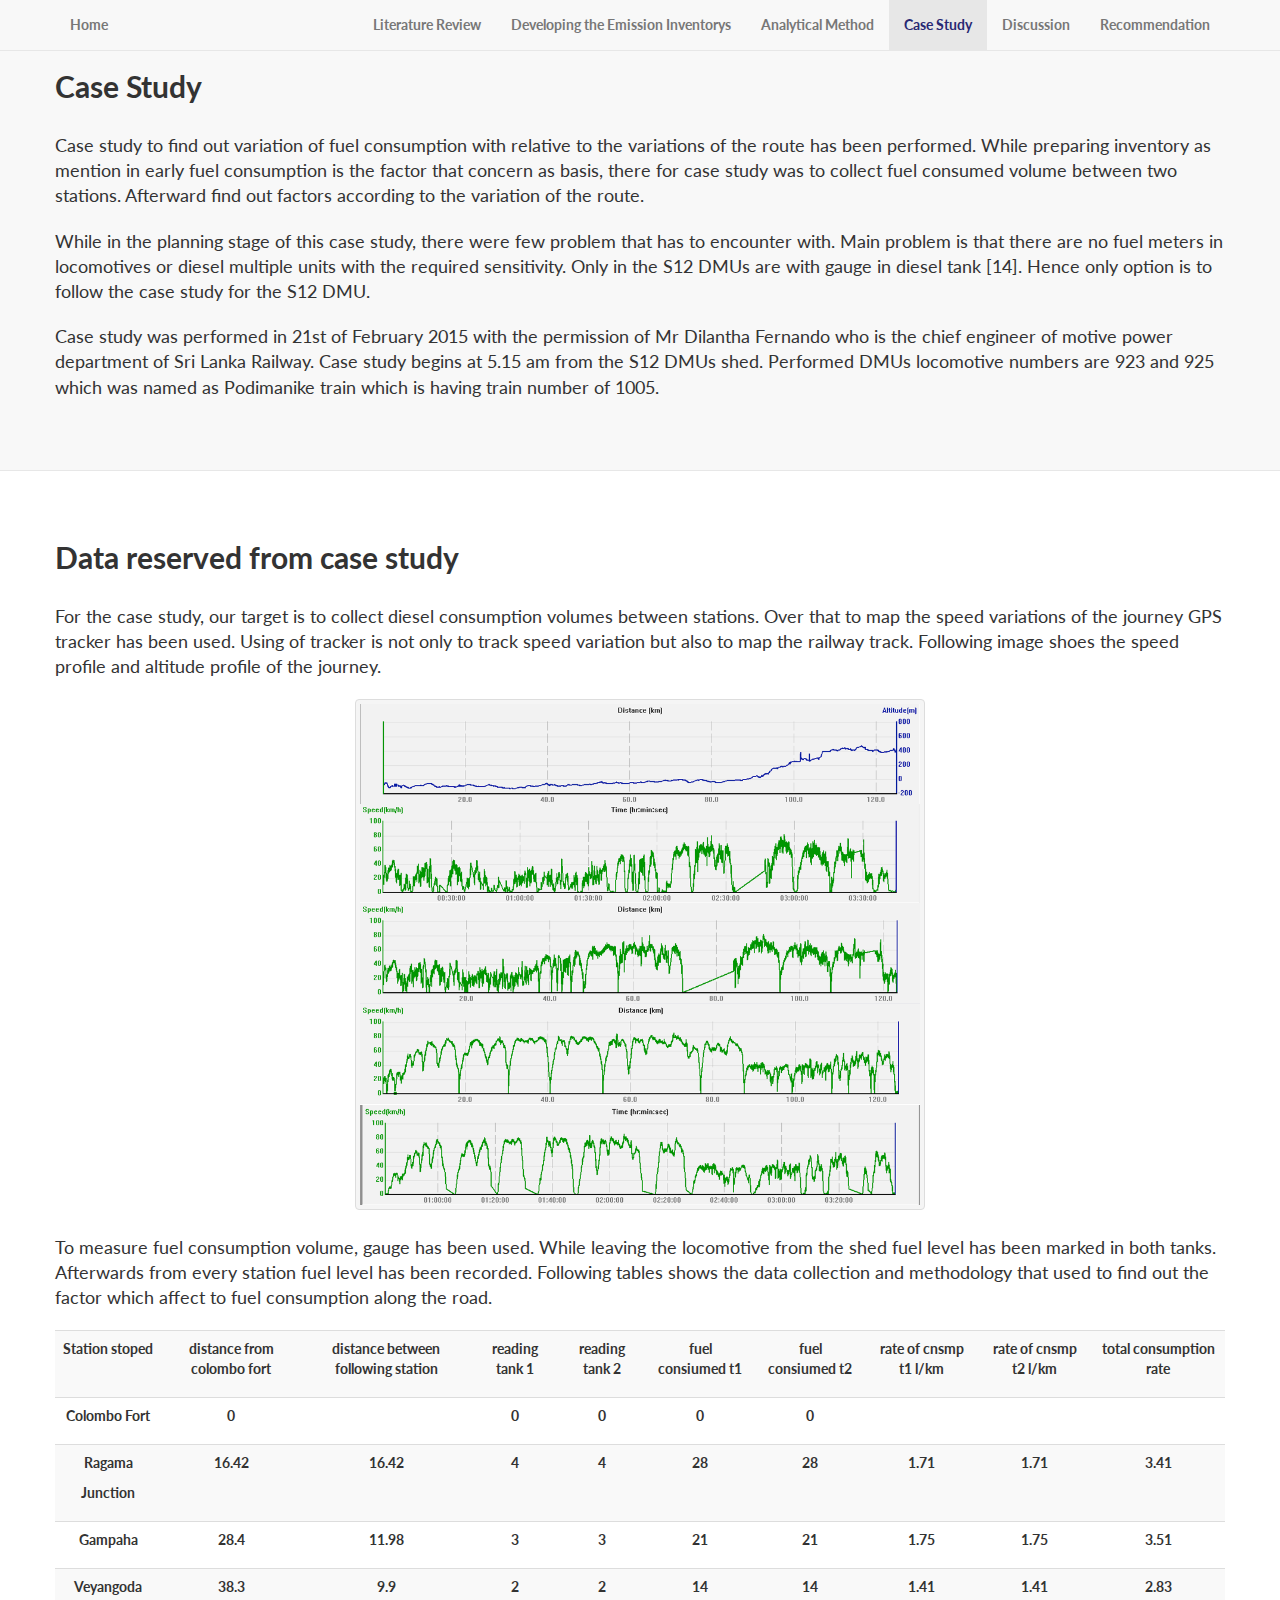
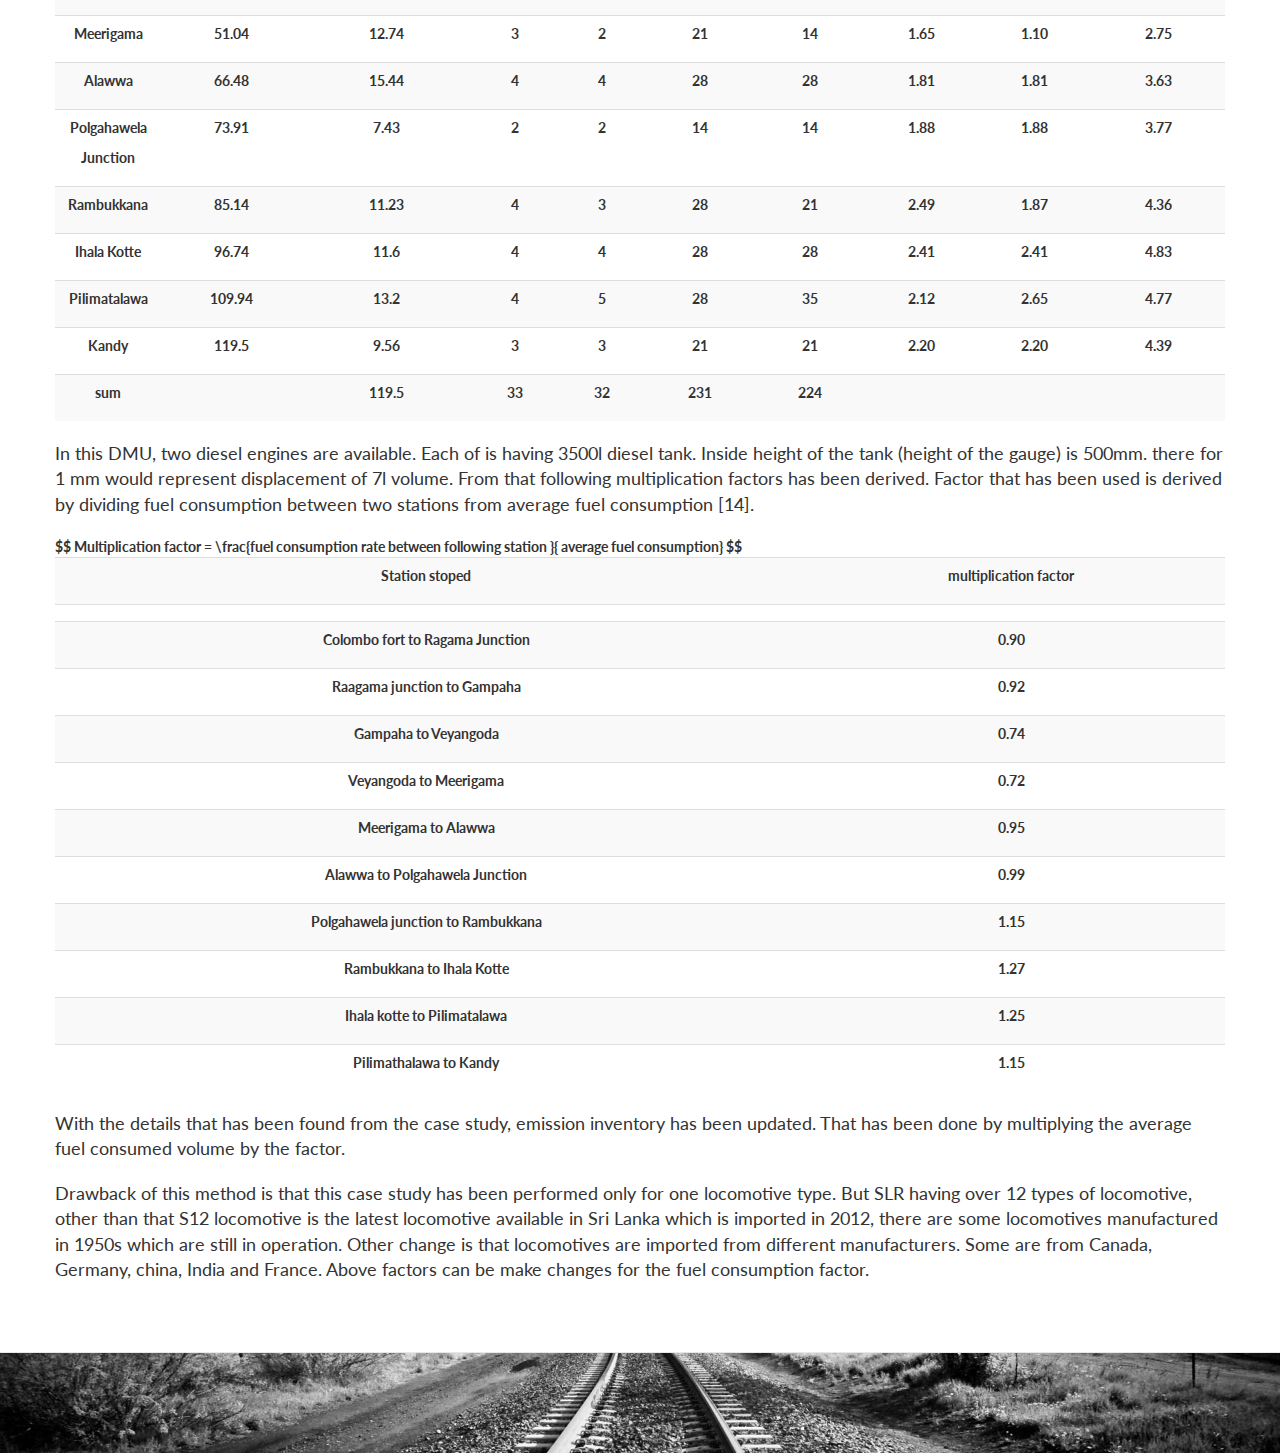
<file: case.html>
<!DOCTYPE html>
<html lang="en">

<head>

    <meta charset="utf-8">
    <meta http-equiv="X-UA-Compatible" content="IE=edge">
    <meta name="viewport" content="width=device-width, initial-scale=1">
    <meta name="description" content="">
    <meta name="author" content="">

    <title>DETERMINATION OF THE EMISSION INVENTORY OF THE SLR TO ENABLE COMPARISON WITH ALTERNATIVES
</title>

    <link rel="shortcut icon" href="favicon.ico" type="image/x-icon" />
    <!-- Bootstrap Core CSS -->
    <link href="css/bootstrap.min.css" rel="stylesheet">

    <!-- Custom CSS -->
    <link href="css/landing-page.css" rel="stylesheet">

    <!-- Custom Fonts -->
    <link href="font-awesome/css/font-awesome.min.css" rel="stylesheet" type="text/css">
    <link href="http://fonts.googleapis.com/css?family=Lato:300,400,700,300italic,400italic,700italic" rel="stylesheet" type="text/css">

    <!-- HTML5 Shim and Respond.js IE8 support of HTML5 elements and media queries -->
    <!-- WARNING: Respond.js doesn't work if you view the page via file:// -->
    <!--[if lt IE 9]>
        <script src="https://oss.maxcdn.com/libs/html5shiv/3.7.0/html5shiv.js"></script>
        <script src="https://oss.maxcdn.com/libs/respond.js/1.4.2/respond.min.js"></script>
    <![endif]-->

    <script type="text/javascript"
      src="https://cdn.mathjax.org/mathjax/latest/MathJax.js?config=TeX-AMS-MML_HTMLorMML">
    </script>

</head>

<body>

    <!-- Navigation -->
    <nav class="navbar navbar-default navbar-fixed-top topnav" role="navigation">
        <div class="container topnav">
            <!-- Brand and toggle get grouped for better mobile display -->
            <div class="navbar-header">
                <button type="button" class="navbar-toggle" data-toggle="collapse" data-target="#bs-example-navbar-collapse-1">
                    <span class="sr-only">Toggle navigation</span>
                    <span class="icon-bar"></span>
                    <span class="icon-bar"></span>
                    <span class="icon-bar"></span>
                </button>
                <a class="navbar-brand topnav" href="index.html">Home</a>
            </div>
            <!-- Collect the nav links, forms, and other content for toggling -->
            <div class="collapse navbar-collapse" id="bs-example-navbar-collapse-1">
                <ul class="nav navbar-nav navbar-right">
                    <li>
                            <a href="lit-review.html">Literature Review</a>
                    </li>
                    <li>
                        <a href="develop.html">Developing the Emission Inventorys</a>
                    </li>
                    <li>
                        <a href="analytics.html">Analytical Method</a>
                    </li>
                    <li class="active">
                        <a href="case.html" style="color:rgb(40, 40, 115)">Case Study</a>
                    </li>
                    <li>
                        <a href="discussion.html">Discussion</a>
                    </li>
                    <li>
                        <a href="recommendation.html">Recommendation</a>
                    </li>
                </ul>
            </div>
            <!-- /.navbar-collapse -->
        </div>
        <!-- /.container -->
    </nav>

    <div class="content-section-a">

        <div class="container">
            <div class="row">
                <!-- <div class="col-lg-5 col-sm-6"> -->
                    <!-- <hr class="section-heading-spacer"> -->
                    <!-- <div class="clearfix"></div> -->
                        
                <h2 class="section-heading">Case Study</h2>
                <p class="lead">
                    Case study to find out variation of fuel consumption with relative to the variations of the route has been performed. While preparing inventory as mention in early fuel consumption is the factor that concern as basis, there for case study was to collect fuel consumed volume between two stations. Afterward find out factors according to the variation of the route.
                </p>
                <p class="lead">
                    While in the planning stage of this case study, there were few problem that has to encounter with. Main problem is that there are no fuel meters in locomotives or diesel multiple units with the required sensitivity. Only in the S12 DMUs are with gauge in diesel tank [14]. Hence only option is to follow the case study for the S12 DMU.
                </p>
                <p class="lead">
                    Case study was performed in 21st of February 2015 with the permission of Mr Dilantha Fernando who is the chief engineer of motive power department of Sri Lanka Railway. Case study begins at 5.15 am from the S12 DMUs shed. Performed DMUs locomotive numbers are 923 and 925 which was named as Podimanike train which is having train number of 1005.
                </p>

            </div>

        </div>
    </div>

    <div class="content-section-b">

        <div class="container">

            <div class="row">
                    <div class="clearfix"></div>
                    <h2 class="section-heading">Data reserved from case study</h2>
                    <p class="lead">
                        For the case study, our target is to collect diesel consumption volumes between stations. Over that to map the speed variations of the journey GPS tracker has been used. Using of tracker is not only to track speed variation but also to map the railway track. Following image shoes the speed profile and altitude profile of the journey. 
                    </p>

                    <div class="row">
                        <div class="col-md-6 col-md-offset-3">
                            <div class="thumbnail with-caption">
                                <img style="" class="img-responsive" src="img/F5.1.1.png" alt="">
                                <img style="" class="img-responsive" src="img/F5.1.2.png" alt="">
                                <img style="" class="img-responsive" src="img/F5.1.3.png" alt="">
                                <img style="" class="img-responsive" src="img/F5.1.4.png" alt="">
                                <img style="" class="img-responsive" src="img/F5.1.5.png" alt="">
                                <!-- <p style="padding-left: 90px">Figure 11.1: Flow chart of analytical method</p> -->
                            </div>
                        </div>
                    </div>

                    <p class="lead">
                        To measure fuel consumption volume, gauge has been used. While leaving the locomotive from the shed fuel level has been marked in both tanks. Afterwards from every station fuel level has been recorded. Following tables shows the data collection and methodology that used to find out the factor which affect to fuel consumption along the road.
                    </p>
                    
                    <table class="table table-striped" cellspacing="0" cellpadding="0" > 
                        <tbody>
                        <tr>
                        <td nowrap="" valign="top" ><p>Station stoped</p></td>
                        <td valign="top" ><p>distance from colombo fort</p></td>
                        <td valign="top" ><p>distance between following station</p></td>
                        <td valign="top" ><p>reading tank 1</p></td>
                        <td valign="top" ><p>reading tank 2</p></td>
                        <td valign="top" ><p>fuel consiumed t1</p></td>
                        <td valign="top" ><p>fuel consiumed t2</p></td>
                        <td valign="top" ><p>rate of cnsmp t1 l/km</p></td>
                        <td valign="top" ><p>rate of cnsmp t2 l/km</p></td>
                        <td valign="top" ><p>total consumption rate</p></td>
                        </tr>

                        <tr>
                        <td nowrap="" valign="top" ><p>Colombo Fort</p></td>
                        <td nowrap="" valign="top" ><p>0</p></td>
                        <td nowrap="" valign="top" ></td>
                        <td nowrap="" valign="top" ><p>0</p></td>
                        <td nowrap="" valign="top" ><p>0</p></td>
                        <td nowrap="" valign="top" ><p>0</p></td>
                        <td nowrap="" valign="top" ><p>0</p></td>
                        <td nowrap="" valign="top" ></td>
                        <td nowrap="" valign="top" ></td>
                        <td nowrap="" valign="top" ></td>
                        </tr>

                        <tr>
                        <td nowrap="" valign="top" ><p>Ragama </p>

                        <p>Junction</p></td>
                        <td nowrap="" valign="top" ><p>16.42</p></td>
                        <td nowrap="" valign="top" ><p>16.42</p></td>
                        <td nowrap="" valign="top" ><p>4</p></td>
                        <td nowrap="" valign="top" ><p>4</p></td>
                        <td nowrap="" valign="top" ><p>28</p></td>
                        <td nowrap="" valign="top" ><p>28</p></td>
                        <td nowrap="" valign="top" ><p>1.71</p></td>
                        <td nowrap="" valign="top" ><p>1.71</p></td>
                        <td nowrap="" valign="top" ><p>3.41</p></td>
                        </tr>

                        <tr>
                        <td nowrap="" valign="top" ><p>Gampaha</p></td>
                        <td nowrap="" valign="top" ><p>28.4</p></td>
                        <td nowrap="" valign="top" ><p>11.98</p></td>
                        <td nowrap="" valign="top" ><p>3</p></td>
                        <td nowrap="" valign="top" ><p>3</p></td>
                        <td nowrap="" valign="top" ><p>21</p></td>
                        <td nowrap="" valign="top" ><p>21</p></td>
                        <td nowrap="" valign="top" ><p>1.75</p></td>
                        <td nowrap="" valign="top" ><p>1.75</p></td>
                        <td nowrap="" valign="top" ><p>3.51</p></td>
                        </tr>

                        <tr>
                        <td nowrap="" valign="top" ><p>Veyangoda</p></td>
                        <td nowrap="" valign="top" ><p>38.3</p></td>
                        <td nowrap="" valign="top" ><p>9.9</p></td>
                        <td nowrap="" valign="top" ><p>2</p></td>
                        <td nowrap="" valign="top" ><p>2</p></td>
                        <td nowrap="" valign="top" ><p>14</p></td>
                        <td nowrap="" valign="top" ><p>14</p></td>
                        <td nowrap="" valign="top" ><p>1.41</p></td>
                        <td nowrap="" valign="top" ><p>1.41</p></td>
                        <td nowrap="" valign="top" ><p>2.83</p></td>
                        </tr>

                        <tr>
                        <td nowrap="" valign="top" ><p>Meerigama</p></td>
                        <td nowrap="" valign="top" ><p>51.04</p></td>
                        <td nowrap="" valign="top" ><p>12.74</p></td>
                        <td nowrap="" valign="top" ><p>3</p></td>
                        <td nowrap="" valign="top" ><p>2</p></td>
                        <td nowrap="" valign="top" ><p>21</p></td>
                        <td nowrap="" valign="top" ><p>14</p></td>
                        <td nowrap="" valign="top" ><p>1.65</p></td>
                        <td nowrap="" valign="top" ><p>1.10</p></td>
                        <td nowrap="" valign="top" ><p>2.75</p></td>
                        </tr>

                        <tr>
                        <td nowrap="" valign="top" ><p>Alawwa</p></td>
                        <td nowrap="" valign="top" ><p>66.48</p></td>
                        <td nowrap="" valign="top" ><p>15.44</p></td>
                        <td nowrap="" valign="top" ><p>4</p></td>
                        <td nowrap="" valign="top" ><p>4</p></td>
                        <td nowrap="" valign="top" ><p>28</p></td>
                        <td nowrap="" valign="top" ><p>28</p></td>
                        <td nowrap="" valign="top" ><p>1.81</p></td>
                        <td nowrap="" valign="top" ><p>1.81</p></td>
                        <td nowrap="" valign="top" ><p>3.63</p></td>
                        </tr>

                        <tr>
                        <td valign="top" ><p>Polgahawela </p>

                        <p>Junction </p></td>
                        <td nowrap="" valign="top" ><p>73.91</p></td>
                        <td nowrap="" valign="top" ><p>7.43</p></td>
                        <td nowrap="" valign="top" ><p>2</p></td>
                        <td nowrap="" valign="top" ><p>2</p></td>
                        <td nowrap="" valign="top" ><p>14</p></td>
                        <td nowrap="" valign="top" ><p>14</p></td>
                        <td nowrap="" valign="top" ><p>1.88</p></td>
                        <td nowrap="" valign="top" ><p>1.88</p></td>
                        <td nowrap="" valign="top" ><p>3.77</p></td>
                        </tr>

                        <tr>
                        <td nowrap="" valign="top" ><p>Rambukkana</p></td>
                        <td nowrap="" valign="top" ><p>85.14</p></td>
                        <td nowrap="" valign="top" ><p>11.23</p></td>
                        <td nowrap="" valign="top" ><p>4</p></td>
                        <td nowrap="" valign="top" ><p>3</p></td>
                        <td nowrap="" valign="top" ><p>28</p></td>
                        <td nowrap="" valign="top" ><p>21</p></td>
                        <td nowrap="" valign="top" ><p>2.49</p></td>
                        <td nowrap="" valign="top" ><p>1.87</p></td>
                        <td nowrap="" valign="top" ><p>4.36</p></td>
                        </tr>

                        <tr>
                        <td nowrap="" valign="top" ><p>Ihala Kotte</p></td>
                        <td nowrap="" valign="top" ><p>96.74</p></td>
                        <td nowrap="" valign="top" ><p>11.6</p></td>
                        <td nowrap="" valign="top" ><p>4</p></td>
                        <td nowrap="" valign="top" ><p>4</p></td>
                        <td nowrap="" valign="top" ><p>28</p></td>
                        <td nowrap="" valign="top" ><p>28</p></td>
                        <td nowrap="" valign="top" ><p>2.41</p></td>
                        <td nowrap="" valign="top" ><p>2.41</p></td>
                        <td nowrap="" valign="top" ><p>4.83</p></td>
                        </tr>

                        <tr>
                        <td nowrap="" valign="top" ><p>Pilimatalawa</p></td>
                        <td nowrap="" valign="top" ><p>109.94</p></td>
                        <td nowrap="" valign="top" ><p>13.2</p></td>
                        <td nowrap="" valign="top" ><p>4</p></td>
                        <td nowrap="" valign="top" ><p>5</p></td>
                        <td nowrap="" valign="top" ><p>28</p></td>
                        <td nowrap="" valign="top" ><p>35</p></td>
                        <td nowrap="" valign="top" ><p>2.12</p></td>
                        <td nowrap="" valign="top" ><p>2.65</p></td>
                        <td nowrap="" valign="top" ><p>4.77</p></td>
                        </tr>

                        <tr>
                        <td nowrap="" valign="top" ><p>Kandy</p></td>
                        <td nowrap="" valign="top" ><p>119.5</p></td>
                        <td nowrap="" valign="top" ><p>9.56</p></td>
                        <td nowrap="" valign="top" ><p>3</p></td>
                        <td nowrap="" valign="top" ><p>3</p></td>
                        <td nowrap="" valign="top" ><p>21</p></td>
                        <td nowrap="" valign="top" ><p>21</p></td>
                        <td nowrap="" valign="top" ><p>2.20</p></td>
                        <td nowrap="" valign="top" ><p>2.20</p></td>
                        <td nowrap="" valign="top" ><p>4.39</p></td>
                        </tr>

                        <tr>
                        <td nowrap="" valign="top" ><p>sum </p></td>
                        <td nowrap="" valign="top" ></td>
                        <td nowrap="" valign="top" ><p>119.5</p></td>
                        <td nowrap="" valign="top" ><p>33</p></td>
                        <td nowrap="" valign="top" ><p>32</p></td>
                        <td nowrap="" valign="top" ><p>231</p></td>
                        <td nowrap="" valign="top" ><p>224</p></td>
                        <td nowrap="" valign="top" ></td>
                        <td nowrap="" valign="top" ></td>
                        <td nowrap="" valign="top" ></td>
                        </tr>

                        </tbody>
                    </table>

                    <p class="lead">
                        In this DMU, two diesel engines are available. Each of is having 3500l diesel tank. Inside height of the tank (height of the gauge) is 500mm. there for 1 mm would represent displacement of 7l volume. From that following multiplication factors has been derived. Factor that has been used is derived by dividing fuel consumption between two stations from average fuel consumption [14].
                    </p>

                    $$ Multiplication factor = \frac{fuel consumption rate between following station }{ average fuel consumption} $$


                    <table class="table table-striped" cellspacing="0" cellpadding="0" > 
                        <tbody>
                        <tr>
                        <td nowrap="" valign="top" ><p>Station stoped</p></td>
                        <td nowrap="" valign="top" ><p>multiplication factor</p></td>
                        </tr>

                        <tr>
                        <td nowrap="" colspan="2" valign="top" > </td>
                        </tr>

                        <tr>
                        <td nowrap="" valign="top" ><p>Colombo fort to Ragama Junction</p></td>
                        <td nowrap="" valign="top" ><p>0.90</p></td>
                        </tr>

                        <tr>
                        <td nowrap="" valign="top" ><p>Raagama junction to Gampaha</p></td>
                        <td nowrap="" valign="top" ><p>0.92</p></td>
                        </tr>

                        <tr>
                        <td nowrap="" valign="top" ><p>Gampaha to Veyangoda</p></td>
                        <td nowrap="" valign="top" ><p>0.74</p></td>
                        </tr>

                        <tr>
                        <td nowrap="" valign="top" ><p>Veyangoda to Meerigama</p></td>
                        <td nowrap="" valign="top" ><p>0.72</p></td>
                        </tr>

                        <tr>
                        <td nowrap="" valign="top" ><p>Meerigama to Alawwa</p></td>
                        <td nowrap="" valign="top" ><p>0.95</p></td>
                        </tr>

                        <tr>
                        <td valign="top" ><p>Alawwa to Polgahawela Junction </p></td>
                        <td nowrap="" valign="top" ><p>0.99</p></td>
                        </tr>

                        <tr>
                        <td nowrap="" valign="top" ><p>Polgahawela junction to Rambukkana</p></td>
                        <td nowrap="" valign="top" ><p>1.15</p></td>
                        </tr>

                        <tr>
                        <td nowrap="" valign="top" ><p>Rambukkana to Ihala Kotte</p></td>
                        <td nowrap="" valign="top" ><p>1.27</p></td>
                        </tr>

                        <tr>
                        <td nowrap="" valign="top" ><p>Ihala kotte to Pilimatalawa</p></td>
                        <td nowrap="" valign="top" ><p>1.25</p></td>
                        </tr>

                        <tr>
                        <td nowrap="" valign="top" ><p>Pilimathalawa to Kandy</p></td>
                        <td nowrap="" valign="top" ><p>1.15</p></td>
                        </tr>

                        </tbody>
                    </table>

                    <p class="lead">
                    With the details that has been found from the case study, emission inventory has been updated. That has been done by multiplying the average fuel consumed volume by the factor.
                    </p>
                    <p class="lead">
                        Drawback of this method is that this case study has been performed only for one locomotive type. But SLR having over 12 types of locomotive, other than that S12 locomotive is the latest locomotive available in Sri Lanka which is imported in 2012, there are some locomotives manufactured in 1950s which are still in operation. Other change is that locomotives are imported from different manufacturers. Some are from Canada, Germany, china, India and France. Above factors can be make changes for the fuel consumption factor.
                    </p>

                    
                </div>
        </div>
    </div>
    <!-- /.content-section-b -->

    
    <!-- /.content-section-a -->

	<a  name="contact"></a>
    <div class="banner">


    </div>
    <!-- jQuery -->
    <script src="js/jquery.js"></script>

    <!-- Bootstrap Core JavaScript -->
    <script src="js/bootstrap.min.js"></script>

</body>

</html>
</file>
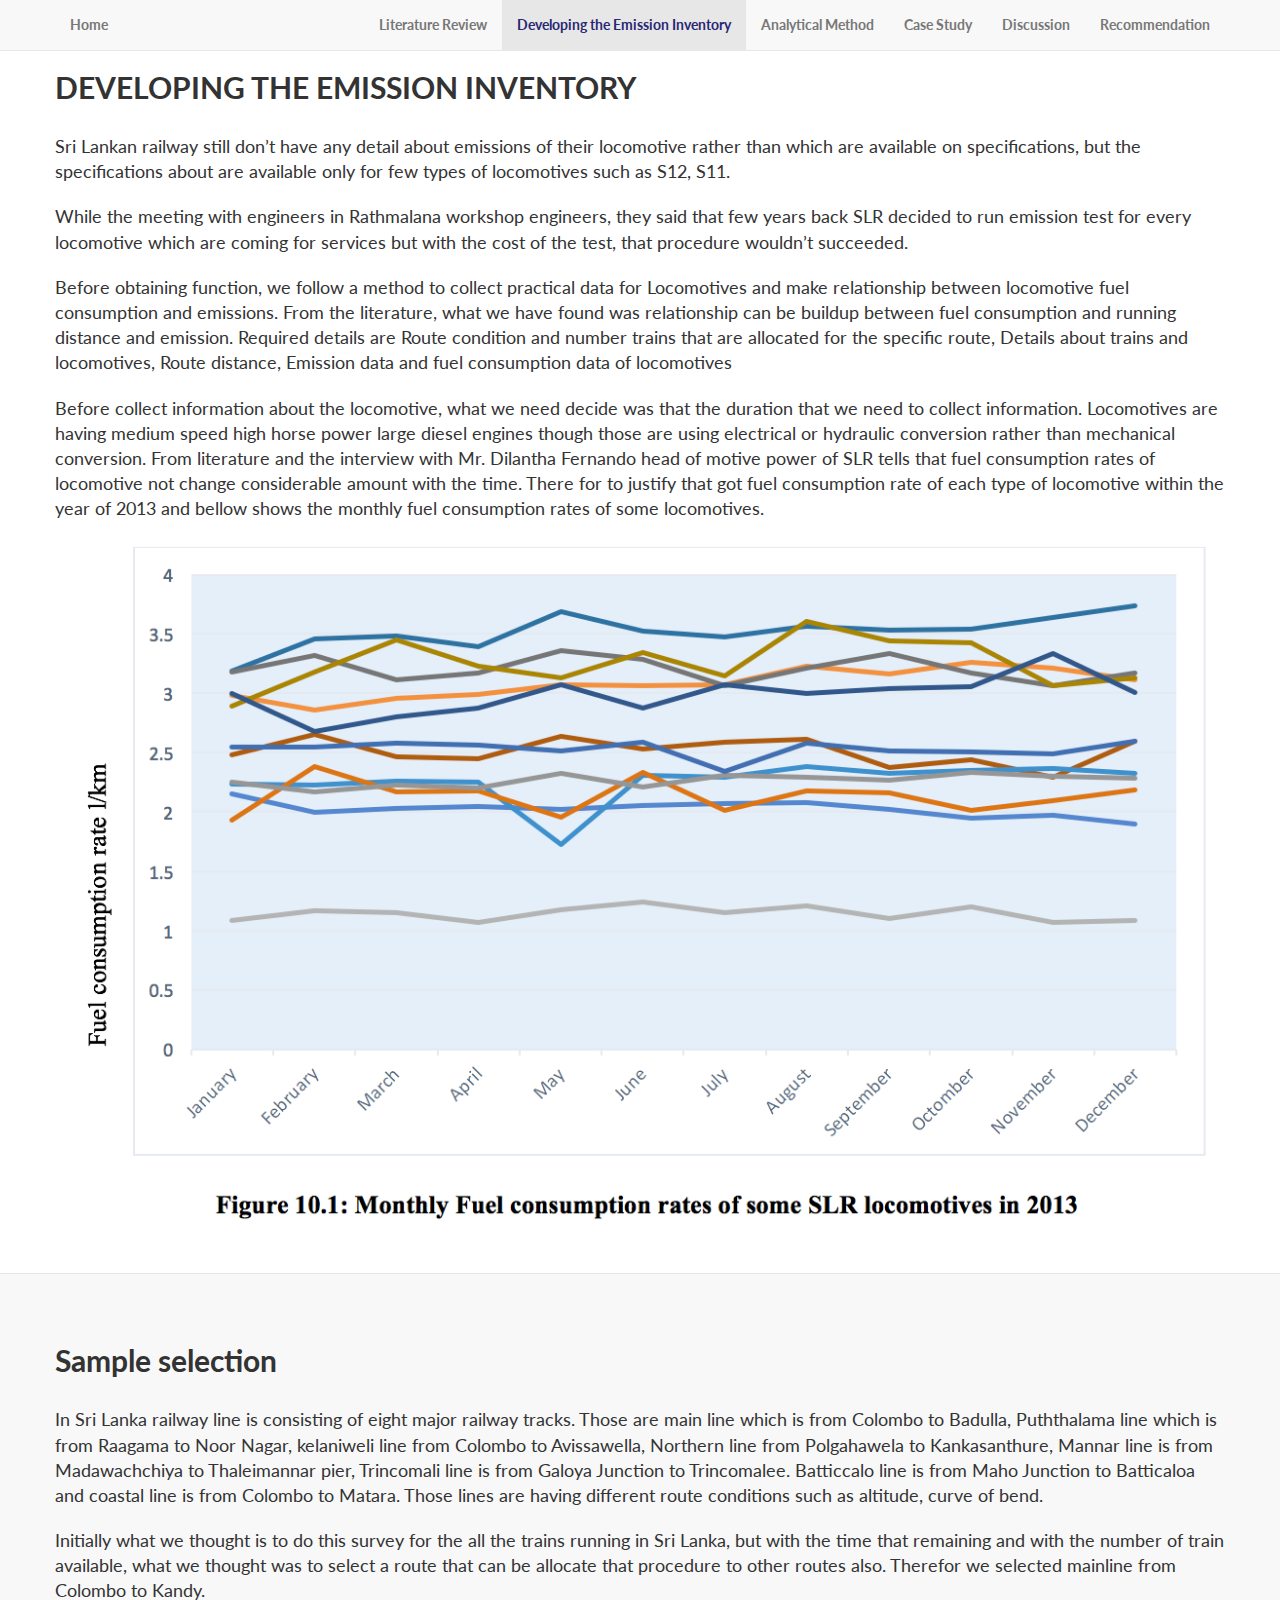
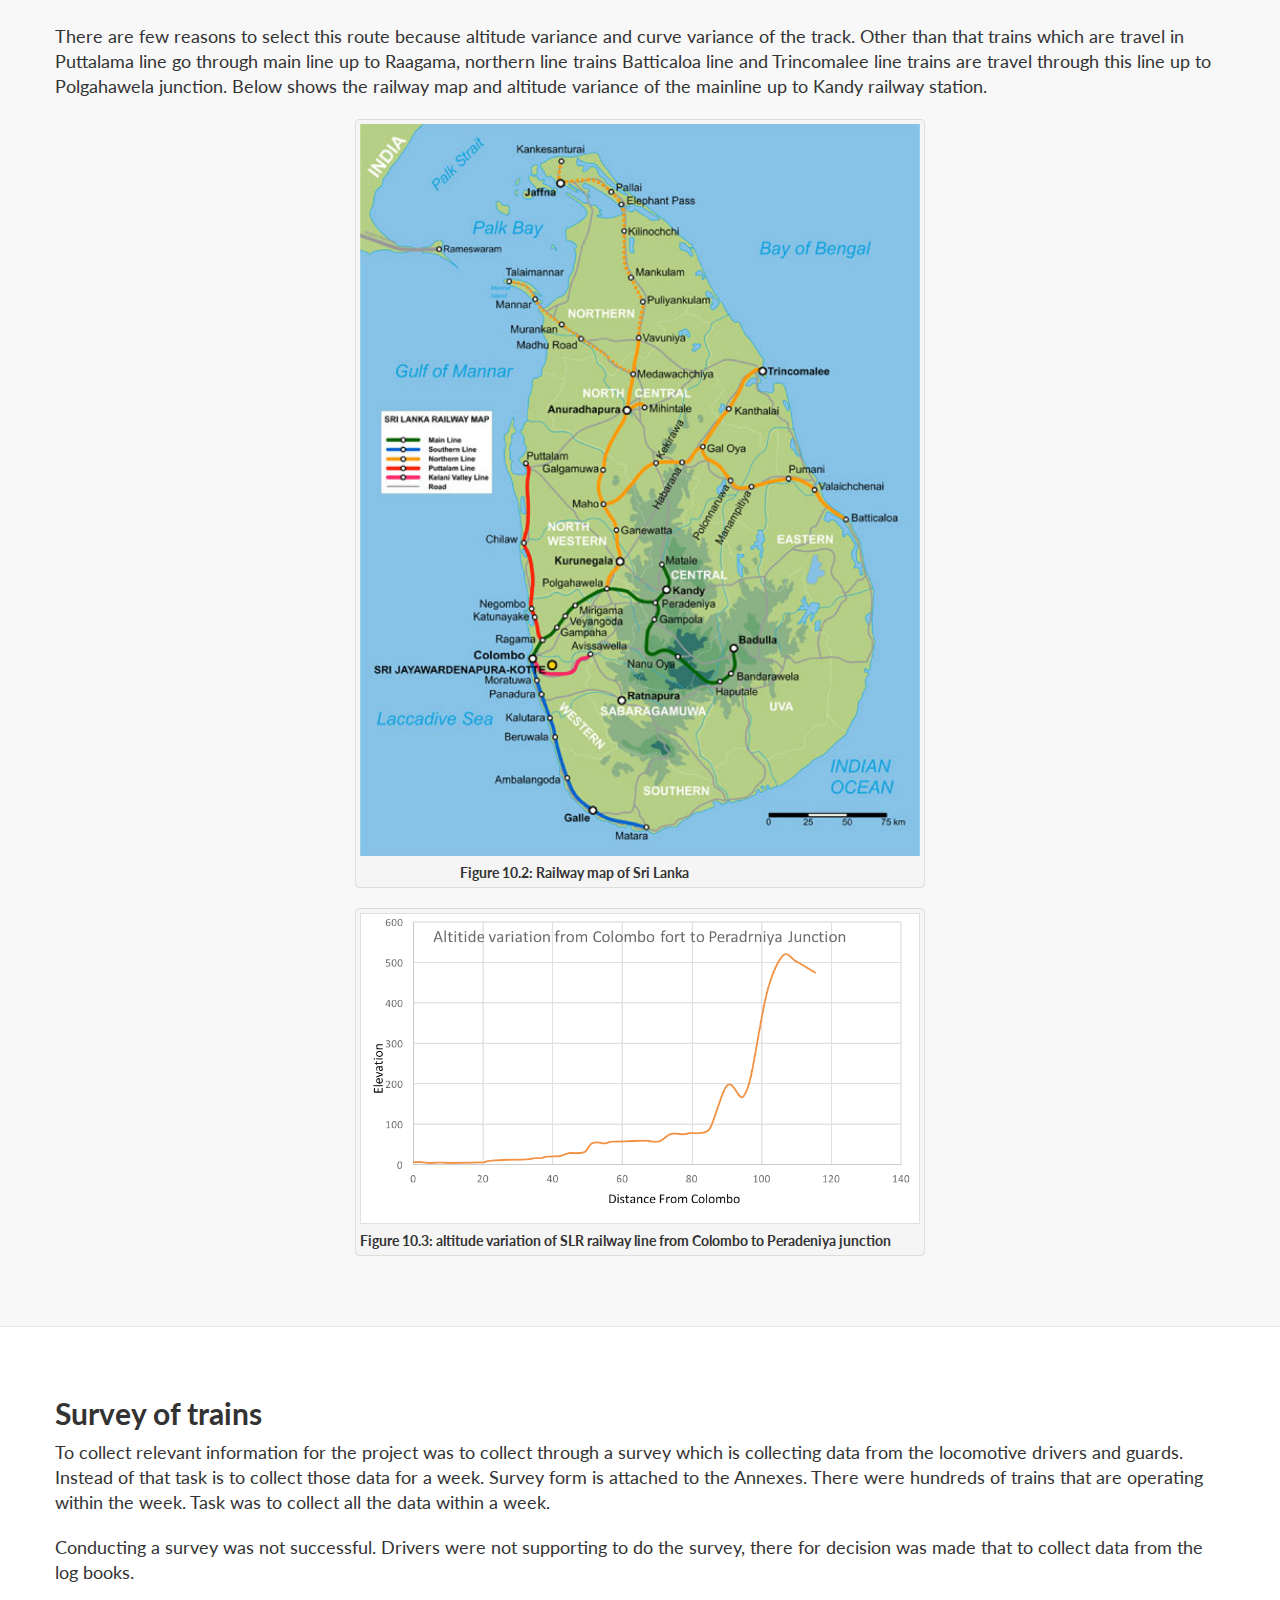
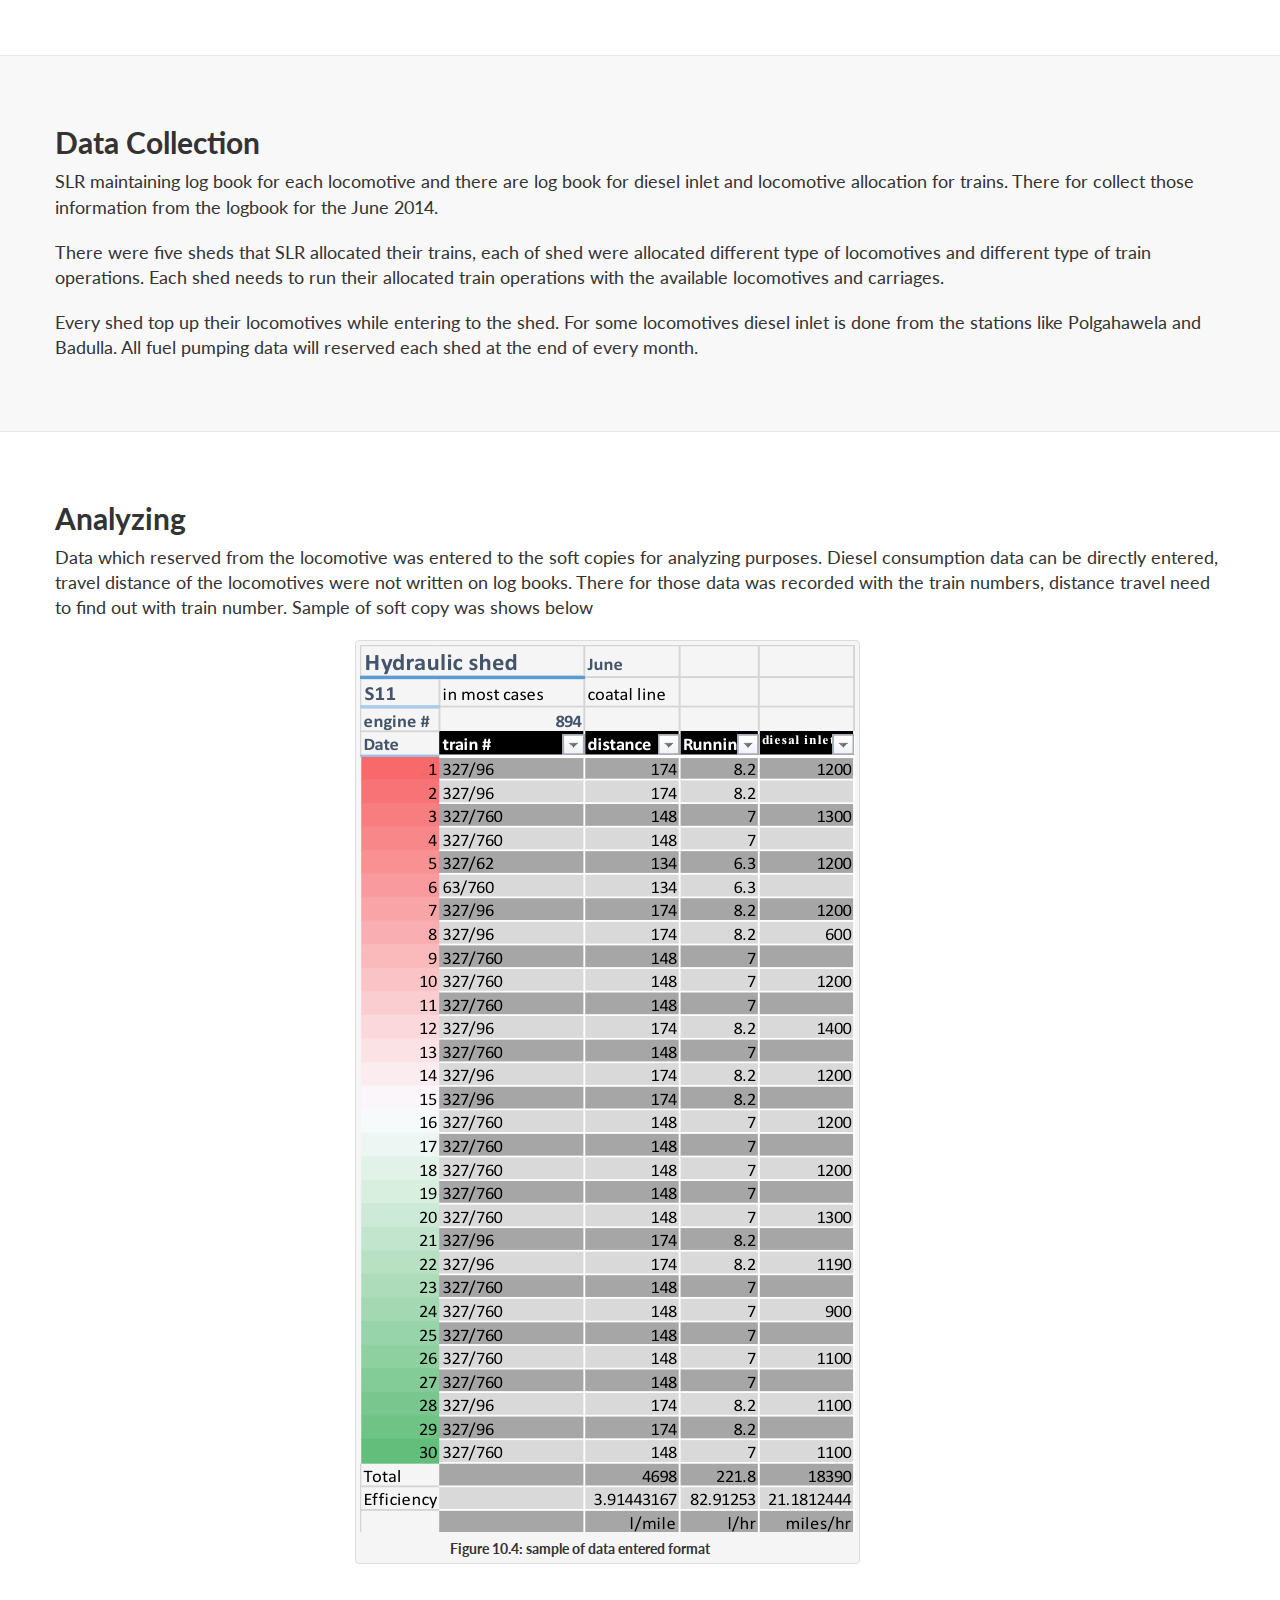
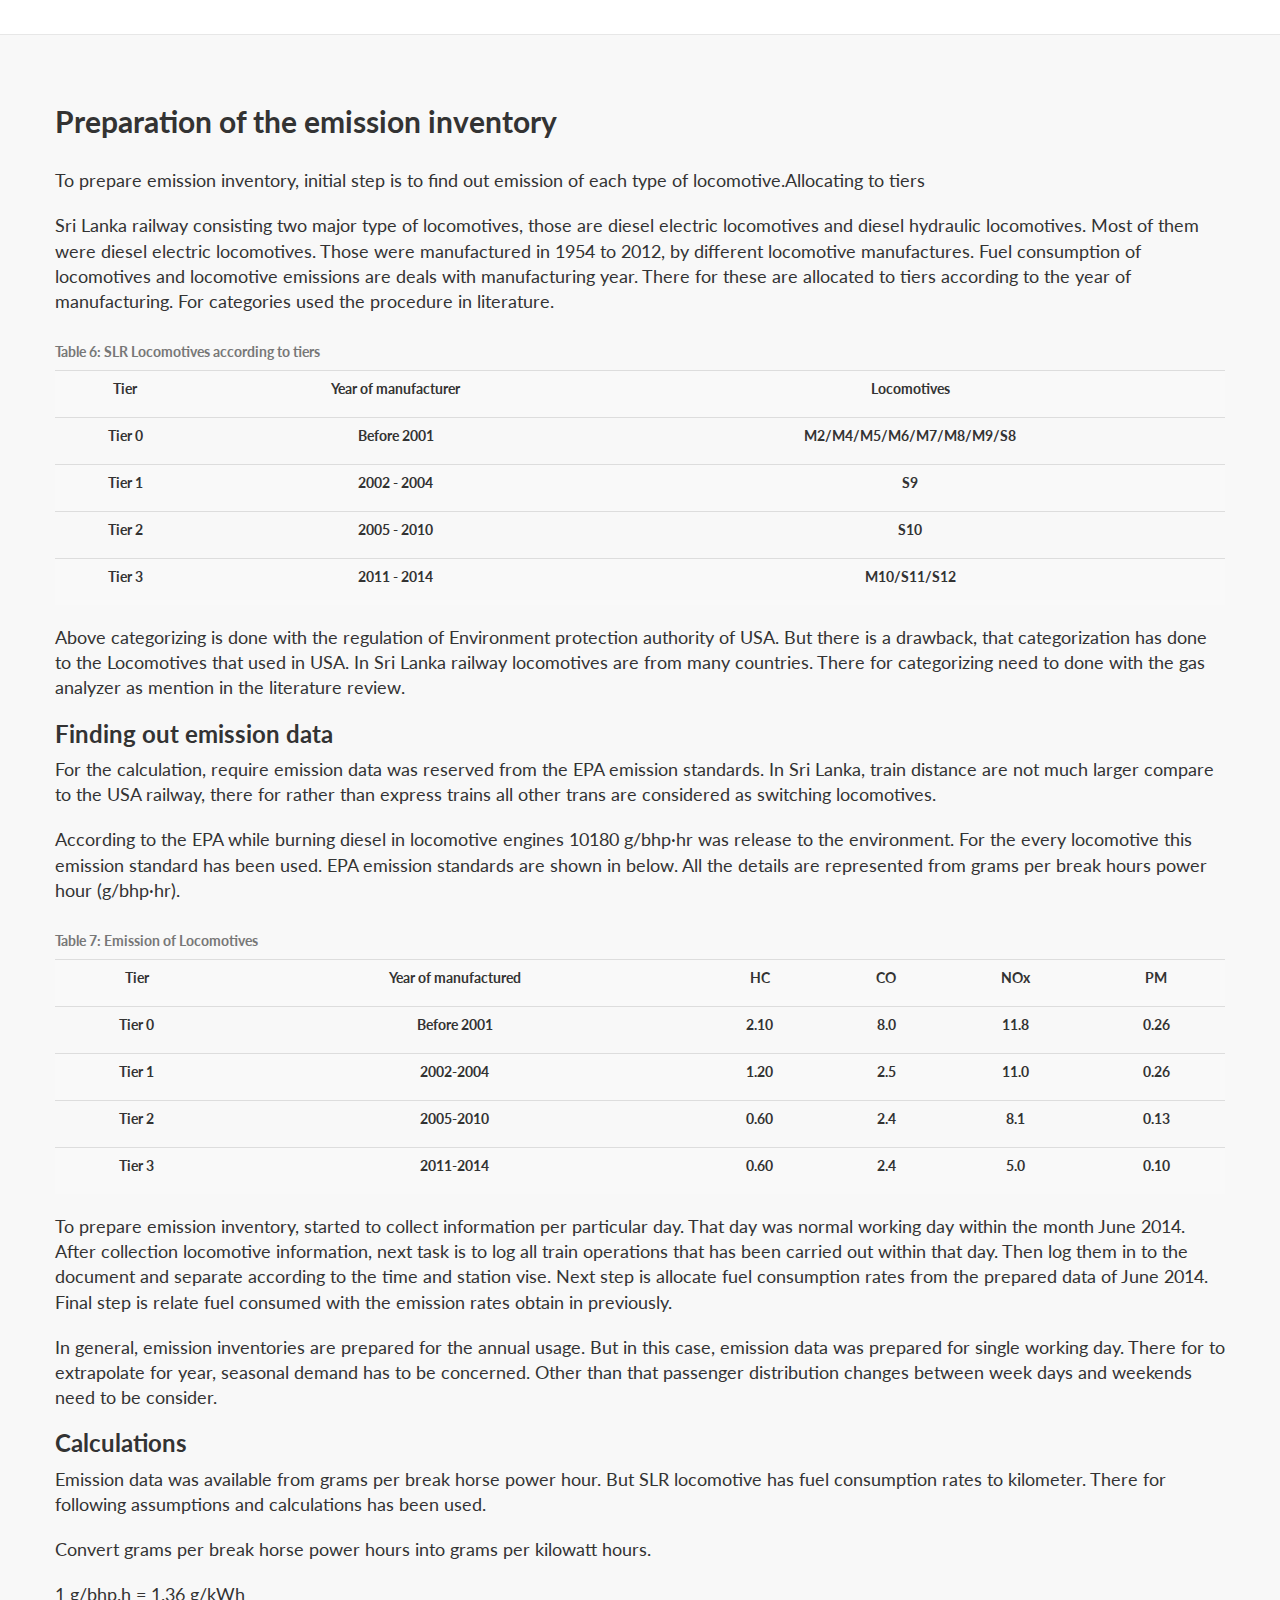
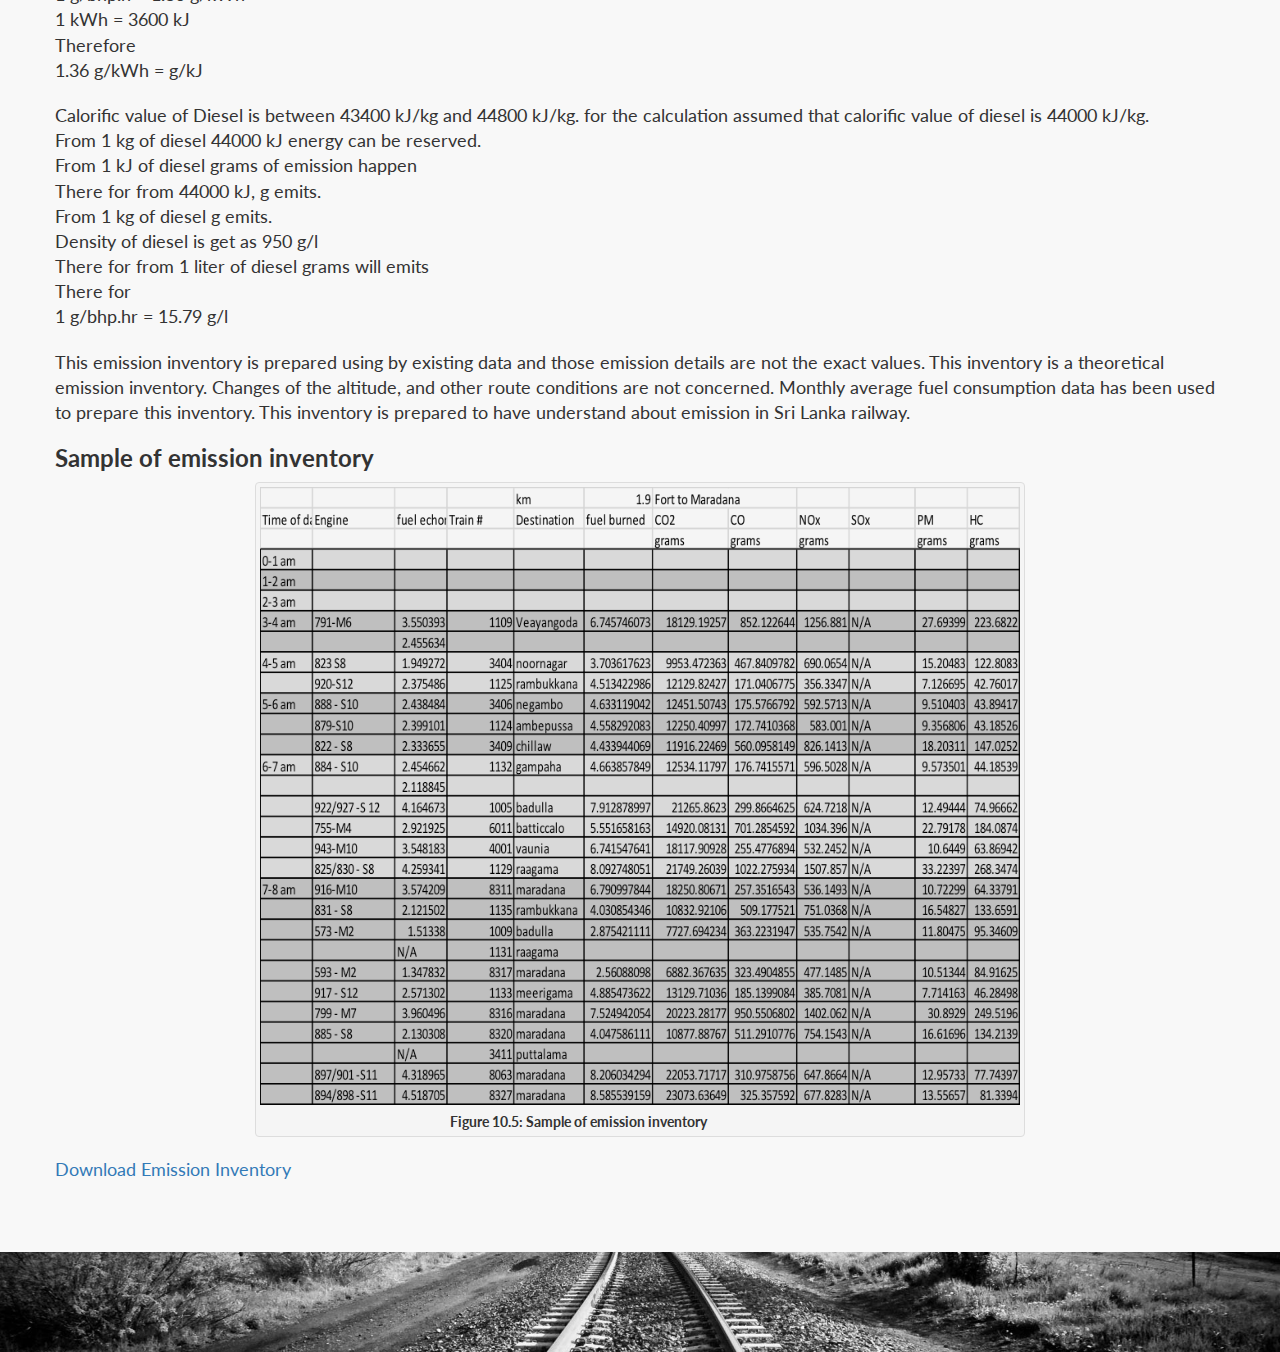
<file: develop.html>
<!DOCTYPE html>
<html lang="en">

<head>

    <meta charset="utf-8">
    <meta http-equiv="X-UA-Compatible" content="IE=edge">
    <meta name="viewport" content="width=device-width, initial-scale=1">
    <meta name="description" content="">
    <meta name="author" content="">

    <title>Development</title>

    <link rel="shortcut icon" href="favicon.ico" type="image/x-icon" />
    <!-- Bootstrap Core CSS -->
    <link href="css/bootstrap.min.css" rel="stylesheet">

    <!-- Custom CSS -->
    <link href="css/landing-page.css" rel="stylesheet">

    <!-- Custom Fonts -->
    <link href="font-awesome/css/font-awesome.min.css" rel="stylesheet" type="text/css">
    <link href="http://fonts.googleapis.com/css?family=Lato:300,400,700,300italic,400italic,700italic" rel="stylesheet" type="text/css">

    <!-- HTML5 Shim and Respond.js IE8 support of HTML5 elements and media queries -->
    <!-- WARNING: Respond.js doesn't work if you view the page via file:// -->
    <!--[if lt IE 9]>
        <script src="https://oss.maxcdn.com/libs/html5shiv/3.7.0/html5shiv.js"></script>
        <script src="https://oss.maxcdn.com/libs/respond.js/1.4.2/respond.min.js"></script>
    <![endif]-->

</head>

<body>

    <!-- Navigation -->
    <nav class="navbar navbar-default navbar-fixed-top topnav" role="navigation">
        <div class="container topnav">
            <!-- Brand and toggle get grouped for better mobile display -->
            <div class="navbar-header">
                <button type="button" class="navbar-toggle" data-toggle="collapse" data-target="#bs-example-navbar-collapse-1">
                    <span class="sr-only">Toggle navigation</span>
                    <span class="icon-bar"></span>
                    <span class="icon-bar"></span>
                    <span class="icon-bar"></span>
                </button>
                <a class="navbar-brand topnav" href="index.html">Home</a>
            </div>
            <!-- Collect the nav links, forms, and other content for toggling -->
            <div class="collapse navbar-collapse" id="bs-example-navbar-collapse-1">
                <ul class="nav navbar-nav navbar-right">
                    <li>
                            <a href="lit-review.html">Literature Review</a>
                    </li>
                    <li class="active">
                        <a href="develop.html" style="color:rgb(40, 40, 115)">Developing the Emission Inventory</a>
                    </li>
                    <li>
                        <a href="analytics.html">Analytical Method</a>
                    </li>
                    <li>
                        <a href="case.html">Case Study</a>
                    </li>
                    <li>
                        <a href="discussion.html">Discussion</a>
                    </li>
                    <li>
                        <a href="recommendation.html">Recommendation</a>
                    </li>
                </ul>
            </div>
            <!-- /.navbar-collapse -->
        </div>
        <!-- /.container -->
    </nav>

    <div class="content-section-b">

        <div class="container">
            <div class="row">
                <!-- <div class="col-lg-5 col-sm-6"> -->
                    <!-- <hr class="section-heading-spacer"> -->
                    <!-- <div class="clearfix"></div> -->
                    <h2 class="section-heading">DEVELOPING THE EMISSION INVENTORY</h2>
                    <p class="lead">
                        Sri Lankan railway still don’t have any detail about emissions of their locomotive rather than which are available on specifications, but the specifications about are available only for few types of locomotives such as S12, S11.
                    </p>
                    <p class="lead">
                        While the meeting with engineers in Rathmalana workshop engineers, they said that few years back SLR decided to run emission test for every locomotive which are coming for services but with the cost of the test, that procedure wouldn’t succeeded.
                    </p>
                    <p class="lead">
                        Before obtaining function, we follow a method to collect practical data for Locomotives and make relationship between locomotive fuel consumption and emissions. From the literature, what we have found was relationship can be buildup between fuel consumption and running distance and emission. Required details are Route condition and number trains that are allocated for the specific route, Details about trains and locomotives, Route distance, Emission data and fuel consumption data of locomotives
                    </p>
                    <p class="lead">
                        Before collect information about the locomotive, what we need decide was that the duration that we need to collect information. Locomotives are having medium speed high horse power large diesel engines though those are using electrical or hydraulic conversion rather than mechanical conversion. From literature and the interview with Mr. Dilantha Fernando head of motive power of SLR tells that fuel consumption rates of locomotive not change considerable amount with the time. There for to justify that got fuel consumption rate of each type of locomotive within the year of 2013 and bellow shows the monthly fuel consumption rates of some locomotives.
                    </p>
                    
                    <img style="float: none; margin: 0 auto;" class="img-responsive" src="img/F10.1.png" alt="">
                    
            </div>

        </div>
    </div>

    <div class="content-section-a">

        <div class="container">

            <div class="row">
                    <div class="clearfix"></div>
                    <h2 class="section-heading">Sample selection</h2>
                    <p class="lead">
                        In Sri Lanka railway line is consisting of eight major railway tracks. Those are main line which is from Colombo to Badulla, Puththalama line which is from Raagama to Noor Nagar, kelaniweli line from Colombo to Avissawella, Northern line from Polgahawela to Kankasanthure, Mannar line is from Madawachchiya to Thaleimannar pier, Trincomali line is from Galoya Junction to Trincomalee. Batticcalo line is from Maho Junction to Batticaloa and coastal line is from Colombo to Matara. Those lines are having different route conditions such as altitude, curve of bend.  
                    </p>
                    <p class="lead">
                        Initially what we thought is to do this survey for the all the trains running in Sri Lanka, but with the time that remaining and with the number of train available, what we thought was to select a route that can be allocate that procedure to other routes also. Therefor we selected mainline from Colombo to Kandy. 
                    </p>
                    <p class="lead">
                        There are few reasons to select this route because altitude variance and curve variance of the track. Other than that trains which are travel in Puttalama line go through main line up to Raagama, northern line trains Batticaloa line and Trincomalee line trains are travel through this line up to Polgahawela junction. Below shows the railway map and altitude variance of the mainline up to Kandy railway station.
                    </p>


                    <div class="row">
                        <div class="col-md-6 col-md-offset-3">
                            <div class="thumbnail with-caption">
                                <img style="" class="img-responsive" src="img/F10.2.png" alt="">
                                <p style="padding-left:100px">Figure 10.2: Railway map of Sri Lanka</p>
                            </div>
                        </div>
                    </div>

                    <div class="row">
                        <div class="col-md-6 col-md-offset-3">
                            <div class="thumbnail with-caption">
                                <img style="" class="img-responsive" src="img/F10.3.png" alt="">
                                <p style="">Figure 10.3: altitude variation of SLR railway line from Colombo to Peradeniya junction</p>
                            </div>
                        </div>
                    </div>
                </div>
        </div>
    </div>

    <div class="content-section-b">

        <div class="container">

            <div class="row">
                <!-- <div class="col-lg-5 col-sm-6"> -->
                    <!-- <hr class="section-heading-spacer"> -->
                    <div class="clearfix"></div>
                    <h2>Survey of trains</h2>
                    <p class="lead">
                        To collect relevant information for the project was to collect through a survey which is collecting data from the locomotive drivers and guards. Instead of that task is to collect those data for a week. Survey form is attached to the Annexes. There were hundreds of trains that are operating within the week. Task was to collect all the data within a week.
                    </p>
                    <p class="lead">
                        Conducting a survey was not successful. Drivers were not supporting to do the survey, there for decision was made that to collect data from the log books.
                    </p>
            </div>

        </div>
    </div>

    <div class="content-section-a">

        <div class="container">

            <div class="row">
                <!-- <div class="col-lg-5 col-sm-6"> -->
                    <!-- <hr class="section-heading-spacer"> -->
                    <div class="clearfix"></div>
                    <h2>Data Collection</h2>
                    <p class="lead">
                        SLR maintaining log book for each locomotive and there are log book for diesel inlet and locomotive allocation for trains. There for collect those information from the logbook for the June 2014.
                    </p>
                    <p class="lead">
                        There were five sheds that SLR allocated their trains, each of shed were allocated different type of locomotives and different type of train operations. Each shed needs to run their allocated train operations with the available locomotives and carriages.
                    </p>
                    <p class="lead">
                        Every shed top up their locomotives while entering to the shed. For some locomotives diesel inlet is done from the stations like Polgahawela and Badulla. All fuel pumping data will reserved each shed at the end of every month.
                    </p>
            </div>

        </div>
    </div>


    <div class="content-section-b">

        <div class="container">

            <div class="row">
                <!-- <div class="col-lg-5 col-sm-6"> -->
                    <!-- <hr class="section-heading-spacer"> -->
                    <div class="clearfix"></div>
                    <h2>Analyzing</h2>
                    <p class="lead">
                        Data which reserved from the locomotive was entered to the soft copies for analyzing purposes. Diesel consumption data can be directly entered, travel distance of the locomotives were not written on log books. There for those data was recorded with the train numbers, distance travel need to find out with train number. Sample of soft copy was shows below
                    </p>
                    <div class="row">
                        <div class="col-md-6 col-md-offset-3">
                            <div class="thumbnail with-caption">
                                <img style="" class="img-responsive" src="img/F10.4.png" alt="">
                                <p style="padding-left: 90px">Figure 10.4: sample of data entered format</p>
                            </div>
                        </div>
                    </div>
            </div>

        </div>
    </div>

    <!-- /.content-section-b -->

    <div class="content-section-a">

        <div class="container">

            <div class="row">
                <!-- <div class="col-lg-5 col-sm-6"> -->
                    <!-- <hr class="section-heading-spacer"> -->
                    <div class="clearfix"></div>
                    <h2 class="section-heading">Preparation of the emission inventory</h2>
                    <p class="lead">To prepare emission inventory, initial step is to find out emission of each type of locomotive.Allocating to tiers</p>

                    <p class="lead">Sri Lanka railway consisting two major type of locomotives, those are diesel electric locomotives and diesel hydraulic locomotives. Most of them were diesel electric locomotives. Those were manufactured in 1954 to 2012, by different locomotive manufactures. Fuel consumption of locomotives and locomotive emissions are deals with manufacturing year. There for these are allocated to tiers according to the year of manufacturing. For categories used the procedure in literature.</p>

                    <table class="table table-striped" cellspacing="0" cellpadding="0" > 
                        <tbody>
                        <tr>
                        <td nowrap="" valign="top" ><p>Tier</p></td>
                        <td nowrap="" valign="top" ><p>Year of manufacturer</p></td>
                        <td nowrap="" valign="top" ><p>Locomotives</p></td>
                        </tr>

                        <tr>
                        <td nowrap="" valign="top" ><p>Tier 0</p></td>
                        <td nowrap="" valign="top" ><p>Before 2001</p></td>
                        <td nowrap="" valign="top" ><p>M2/M4/M5/M6/M7/M8/M9/S8</p></td>
                        </tr>

                        <tr>
                        <td nowrap="" valign="top" ><p>Tier 1</p></td>
                        <td nowrap="" valign="top" ><p>2002 - 2004</p></td>
                        <td nowrap="" valign="top" ><p>S9</p></td>
                        </tr>

                        <tr>
                        <td nowrap="" valign="top" ><p>Tier 2</p></td>
                        <td nowrap="" valign="top" ><p>2005 - 2010</p></td>
                        <td nowrap="" valign="top" ><p>S10</p></td>
                        </tr>

                        <tr>
                        <td nowrap="" valign="top" ><p>Tier 3</p></td>
                        <td nowrap="" valign="top" ><p>2011 - 2014</p></td>
                        <td nowrap="" valign="top" ><p>M10/S11/S12</p></td>
                        </tr>

                        <caption>Table 6: SLR Locomotives according to tiers</caption>

                        </tbody>
                    </table>

                    <p class="lead">Above categorizing is done with the regulation of Environment protection authority of USA. But there is a drawback, that categorization has done to the Locomotives that used in USA. In Sri Lanka railway locomotives are from many countries. There for categorizing need to done with the gas analyzer as mention in the literature review.
                    </p>

                    <h3>Finding out emission data</h3>

                    <p class="lead">For the calculation, require emission data was reserved from the EPA emission standards. In Sri Lanka, train distance are not much larger compare to the USA railway, there for rather than express trains all other trans are considered as switching locomotives.</p>

                    <p class="lead">According to the EPA while burning diesel in locomotive engines 10180 g/bhp·hr was release to the environment. For the every locomotive this emission standard has been used. EPA emission standards are shown in below. All the details are represented from grams per break hours power hour (g/bhp·hr).</p>

                    <table class="table table-striped" cellspacing="0" cellpadding="0" align="left" > 
                        <tbody>
                        <tr>
                        <td><p><b>Tier</b></p></td>
                        <td><p><b>Year of manufactured</b></p></td>
                        <td><p><b>HC</b></p></td>
                        <td><p><b>CO</b></p></td>
                        <td><p><b>NOx</b></p></td>
                        <td><p><b>PM</b></p></td>
                        </tr>

                        <tr>
                        <td valign="top" ><p>Tier 0</p></td>
                        <td valign="top" ><p>Before 2001</p></td>
                        <td valign="top" ><p>2.10</p></td>
                        <td valign="top" ><p>8.0</p></td>
                        <td valign="top" ><p>11.8</p></td>
                        <td valign="top" ><p>0.26</p></td>
                        </tr>

                        <tr>
                        <td valign="top" ><p>Tier 1</p></td>
                        <td valign="top" ><p>2002-2004</p></td>
                        <td valign="top" ><p>1.20</p></td>
                        <td valign="top" ><p>2.5</p></td>
                        <td valign="top" ><p>11.0</p></td>
                        <td valign="top" ><p>0.26</p></td>
                        </tr>

                        <tr>
                        <td valign="top" ><p>Tier 2</p></td>
                        <td valign="top" ><p>2005-2010</p></td>
                        <td valign="top" ><p>0.60</p></td>
                        <td valign="top" ><p>2.4</p></td>
                        <td valign="top" ><p>8.1</p></td>
                        <td valign="top" ><p>0.13</p></td>
                        </tr>

                        <tr>
                        <td valign="top" ><p>Tier 3</p></td>
                        <td valign="top" ><p>2011-2014</p></td>
                        <td valign="top" ><p>0.60</p></td>
                        <td valign="top" ><p>2.4</p></td>
                        <td valign="top" ><p>5.0</p></td>
                        <td valign="top" ><p>0.10</p></td>
                        </tr>

                        </tbody>
                        <caption>Table 7: Emission of Locomotives</caption>
                    </table>


                    <p class="lead"> To prepare emission inventory, started to collect information per particular day. That day was normal working day within the month June 2014. After collection locomotive information, next task is to log all train operations that has been carried out within that day. Then log them in to the document and separate according to the time and station vise. Next step is allocate fuel consumption rates from the prepared data of June 2014. Final step is relate fuel consumed with the emission rates obtain in previously.</p>

                    <p class="lead">In general, emission inventories are prepared for the annual usage. But in this case, emission data was prepared for single working day. There for to extrapolate for year, seasonal demand has to be concerned. Other than that passenger distribution changes between week days and weekends need to be consider.</p>

                    <h3>Calculations</h3>

                    <p class="lead">Emission data was available from grams per break horse power hour. But SLR locomotive has fuel consumption rates to kilometer. There for following assumptions and calculations has been used.</p>
                    <p class="lead">Convert grams per break horse power hours into grams per kilowatt hours.</p>
                    <p class="lead">
                        1 g/bhp.h = 1.36 g/kWh</br>
                        1 kWh = 3600 kJ</br>
                        Therefore</br>
                        1.36 g/kWh =  g/kJ
                    </p>
                    <p class="lead">
                        Calorific value of Diesel is between 43400 kJ/kg and 44800 kJ/kg. for the calculation assumed that calorific value of diesel is 44000 kJ/kg.</br>
                        From 1 kg of diesel 44000 kJ energy can be reserved.</br>
                        From 1 kJ of diesel  grams of emission happen</br>
                        There for from 44000 kJ,  g emits.</br>
                        From 1 kg of diesel  g emits.</br>
                        Density of diesel is get as 950 g/l</br>
                        There for from 1 liter of diesel  grams will emits</br>
                        There for</br>
                        1 g/bhp.hr = 15.79 g/l
                    </p>
                    <p class="lead">
                        This emission inventory is prepared using by existing data and those emission details are not the exact values. This inventory is a theoretical emission inventory. Changes of the altitude, and other route conditions are not concerned. Monthly average fuel consumption data has been used to prepare this inventory. This inventory is prepared to have understand about emission in Sri Lanka railway.
                    </p>

                    <h3>Sample of emission inventory </h3>
                    <div class="row">
                        <div class="col-md-8 col-md-offset-2">
                            <div class="thumbnail with-caption">
                                <img style="" class="img-responsive" src="img/F10.5.png" alt="">
                                <p style="padding-left:190px">Figure 10.5: Sample of emission inventory</p>
                            </div>
                        </div>
                    </div>
                    
                    <p class="lead">
                        <a href="emision-inventry.xlsx">Download Emission Inventory</a>
                    </p>


            </div>

        </div>
        <!-- /.container -->
    </div>

    <div class="banner">

        

    </div>
    

    <!-- jQuery -->
    <script src="js/jquery.js"></script>

    <!-- Bootstrap Core JavaScript -->
    <script src="js/bootstrap.min.js"></script>

</body>

</html>
</file>
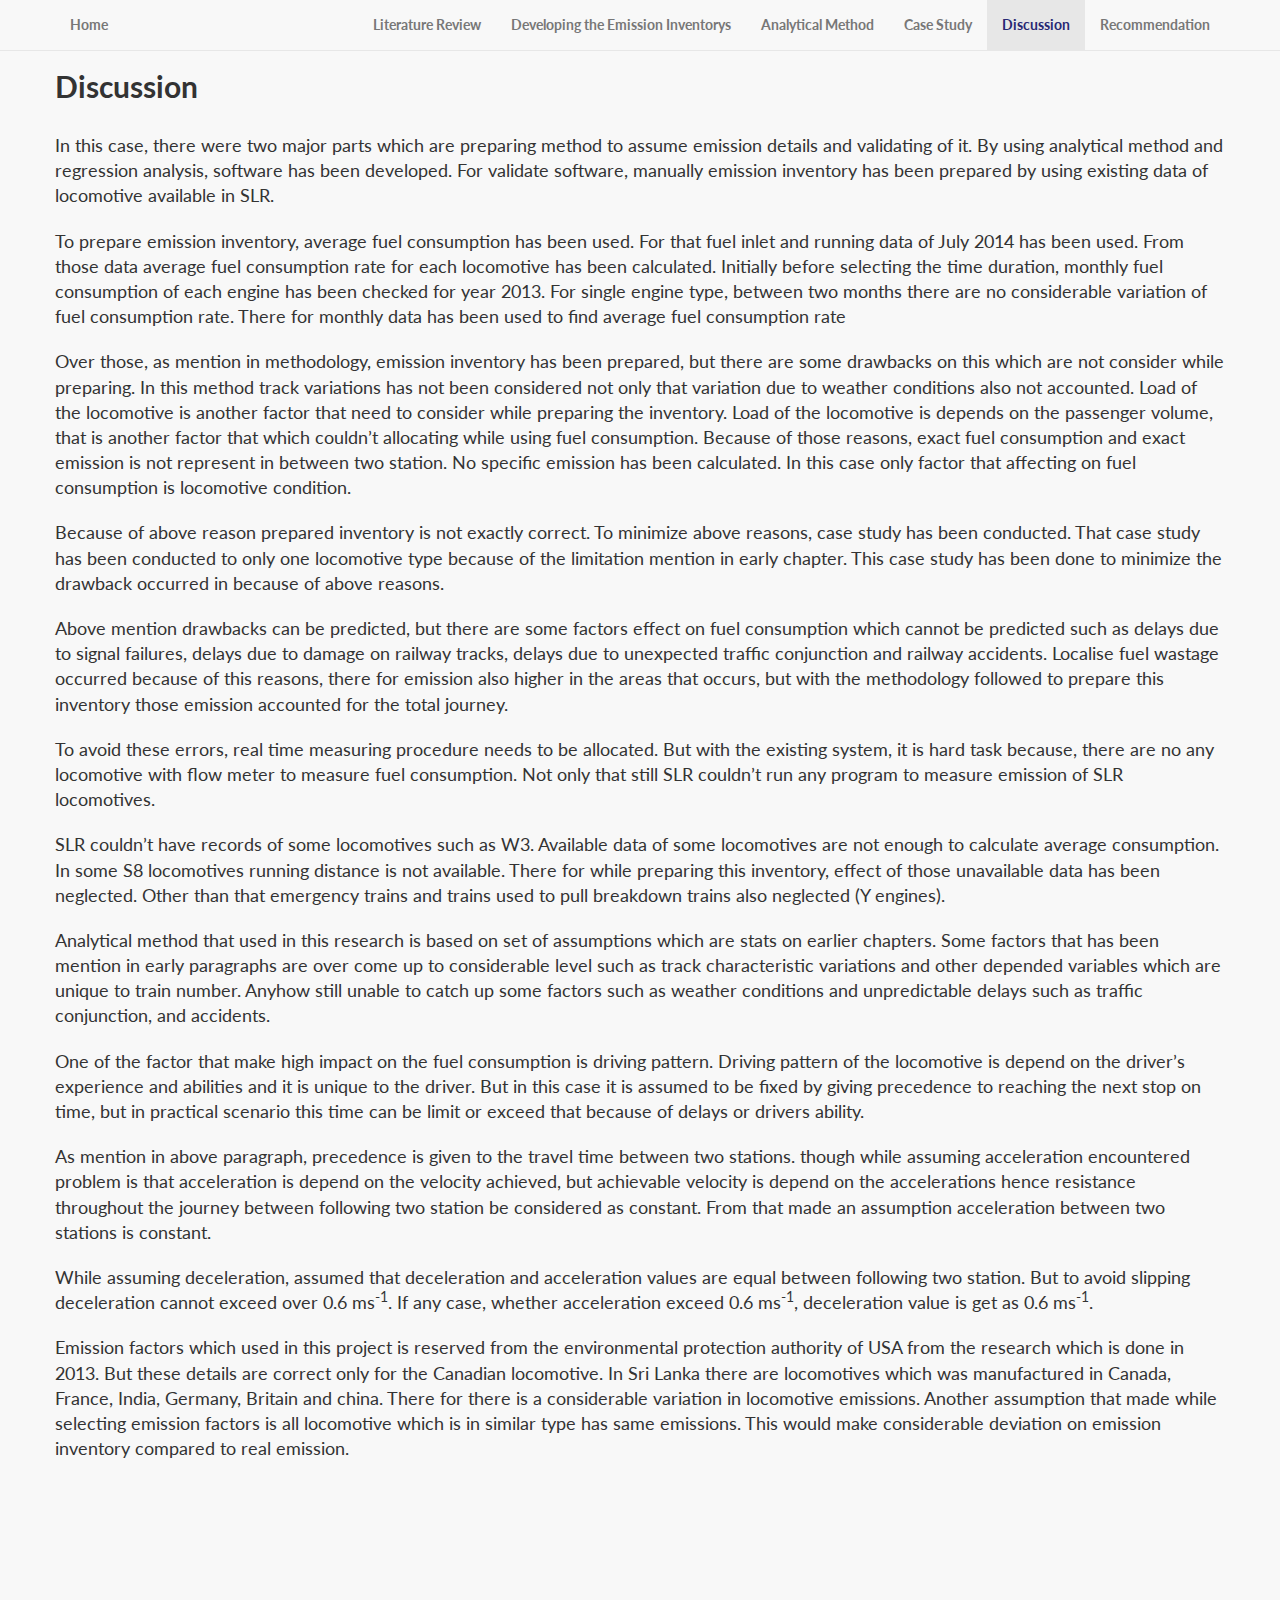
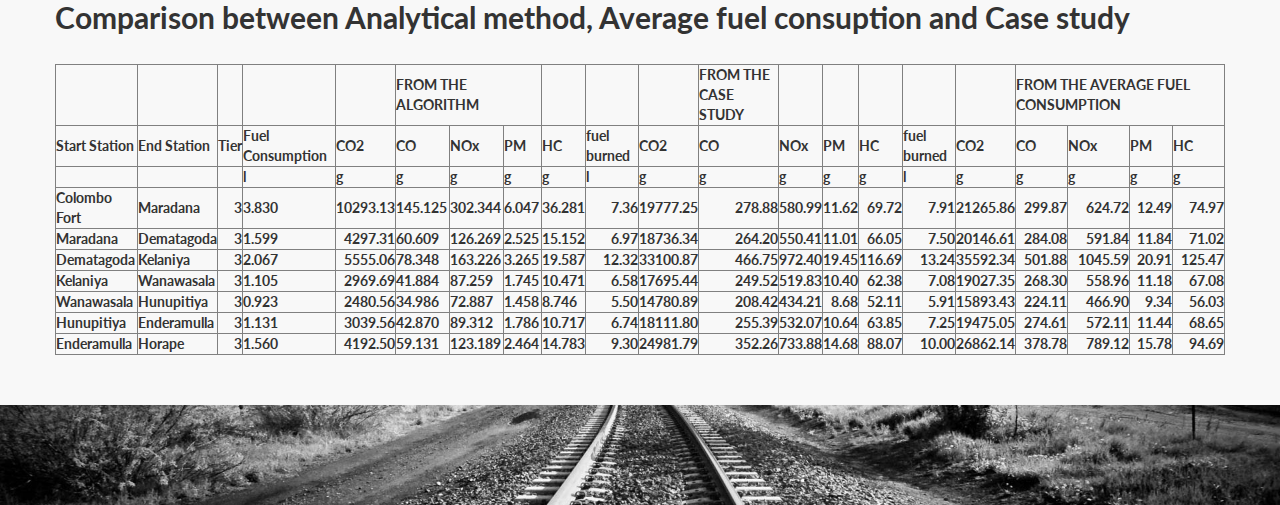
<file: discussion.html>
<!DOCTYPE html>
<html lang="en">

<head>

    <meta charset="utf-8">
    <meta http-equiv="X-UA-Compatible" content="IE=edge">
    <meta name="viewport" content="width=device-width, initial-scale=1">
    <meta name="description" content="">
    <meta name="author" content="">

    <title>Discussion</title>

    <link rel="shortcut icon" href="favicon.ico" type="image/x-icon" />

    <!-- Bootstrap Core CSS -->
    <link href="css/bootstrap.min.css" rel="stylesheet">

    <!-- Custom CSS -->
    <link href="css/landing-page.css" rel="stylesheet">

    <!-- Custom Fonts -->
    <link href="font-awesome/css/font-awesome.min.css" rel="stylesheet" type="text/css">
    <link href="http://fonts.googleapis.com/css?family=Lato:300,400,700,300italic,400italic,700italic" rel="stylesheet" type="text/css">

    <!-- HTML5 Shim and Respond.js IE8 support of HTML5 elements and media queries -->
    <!-- WARNING: Respond.js doesn't work if you view the page via file:// -->
    <!--[if lt IE 9]>
        <script src="https://oss.maxcdn.com/libs/html5shiv/3.7.0/html5shiv.js"></script>
        <script src="https://oss.maxcdn.com/libs/respond.js/1.4.2/respond.min.js"></script>
    <![endif]-->

    <script type="text/javascript"
      src="https://cdn.mathjax.org/mathjax/latest/MathJax.js?config=TeX-AMS-MML_HTMLorMML">
    </script>

</head>

<body>

    <!-- Navigation -->
    <nav class="navbar navbar-default navbar-fixed-top topnav" role="navigation">
        <div class="container topnav">
            <!-- Brand and toggle get grouped for better mobile display -->
            <div class="navbar-header">
                <button type="button" class="navbar-toggle" data-toggle="collapse" data-target="#bs-example-navbar-collapse-1">
                    <span class="sr-only">Toggle navigation</span>
                    <span class="icon-bar"></span>
                    <span class="icon-bar"></span>
                    <span class="icon-bar"></span>
                </button>
                <a class="navbar-brand topnav" href="index.html">Home</a>
            </div>
            <!-- Collect the nav links, forms, and other content for toggling -->
            <div class="collapse navbar-collapse" id="bs-example-navbar-collapse-1">
                <ul class="nav navbar-nav navbar-right">
                    <li>
                            <a href="lit-review.html">Literature Review</a>
                    </li>
                    <li>
                        <a href="develop.html">Developing the Emission Inventorys</a>
                    </li>
                    <li>
                        <a href="analytics.html">Analytical Method</a>
                    </li>
                    <li>
                        <a href="case.html">Case Study</a>
                    </li>
                    <li class="active">
                        <a href="discussion.html" style="color:rgb(40, 40, 115)">Discussion</a>
                    </li>
                    <li>
                        <a href="recommendation.html">Recommendation</a>
                    </li>
                </ul>
            </div>
            <!-- /.navbar-collapse -->
        </div>
        <!-- /.container -->
    </nav>

    <div class="content-section-a">

        <div class="container">
            <div class="row">
                <!-- <div class="col-lg-5 col-sm-6"> -->
                    <!-- <hr class="section-heading-spacer"> -->
                    <!-- <div class="clearfix"></div> -->
                        
                <h2 class="section-heading">Discussion</h2>
                <p class="lead">In this case, there were two major parts which are preparing method to assume emission details and validating of it. By using analytical method and regression analysis, software has been developed. For validate software, manually emission inventory has been prepared by using existing data of locomotive available in SLR.</p>

                <p class="lead">To prepare emission inventory, average fuel consumption has been used. For that fuel inlet and running data of July 2014 has been used. From those data average fuel consumption rate for each locomotive has been calculated. Initially before selecting the time duration, monthly fuel consumption of each engine has been checked for year 2013. For single engine type, between two months there are no considerable variation of fuel consumption rate. There for monthly data has been used to find average fuel consumption rate</p>

                <p class="lead">Over those, as mention in methodology, emission inventory has been prepared, but there are some drawbacks on this which are not consider while preparing. In this method track variations has not been considered not only that variation due to weather conditions also not accounted. Load of the locomotive is another factor that need to consider while preparing the inventory. Load of the locomotive is depends on the passenger volume, that is another factor that which couldn’t allocating while using fuel consumption. Because of those reasons, exact fuel consumption and exact emission is not represent in between two station. No specific emission has been calculated. In this case only factor that affecting on fuel consumption is locomotive condition.</p>

                <p class="lead">Because of above reason prepared inventory is not exactly correct. To minimize above reasons, case study has been conducted. That case study has been conducted to only one locomotive type because of the limitation mention in early chapter. This case study has been done to minimize the drawback occurred in because of above reasons.</p>

                <p class="lead">Above mention drawbacks can be predicted, but there are some factors effect on fuel consumption which cannot be predicted such as delays due to signal failures, delays due to damage on railway tracks, delays due to unexpected traffic conjunction and railway accidents. Localise fuel wastage occurred because of this reasons, there for emission also higher in the areas that occurs, but with the methodology followed to prepare this inventory those emission accounted for the total journey.</p>

                <p class="lead">To avoid these errors, real time measuring procedure needs to be allocated. But with the existing system, it is hard task because, there are no any locomotive with flow meter to measure fuel consumption. Not only that still SLR couldn’t run any program to measure emission of SLR locomotives. </p>

                <p class="lead">SLR couldn’t have records of some locomotives such as W3. Available data of some locomotives are not enough to calculate average consumption. In some S8 locomotives running distance is not available. There for while preparing this inventory, effect of those unavailable data has been neglected. Other than that emergency trains and trains used to pull breakdown trains also neglected (Y engines).</p>

                <p class="lead">Analytical method that used in this research is based on set of assumptions which are stats on earlier chapters. Some factors that has been mention in early paragraphs are over come up to considerable level such as track characteristic variations and other depended variables which are unique to train number. Anyhow still unable to catch up some factors such as weather conditions and unpredictable delays such as traffic conjunction, and accidents.</p>

                <p class="lead">One of the factor that make high impact on the fuel consumption is driving pattern. Driving pattern of the locomotive is depend on the driver’s experience and abilities and it is unique to the driver. But in this case it is assumed to be fixed by giving precedence to reaching the next stop on time, but in practical scenario this time can be limit or exceed that because of delays or drivers ability. </p>

                <p class="lead">As mention in above paragraph, precedence is given to the travel time between two stations. though while assuming acceleration encountered problem is that acceleration is depend on the velocity achieved, but achievable velocity is depend on the accelerations hence resistance throughout the journey between following two station be considered as constant. From that made an assumption acceleration between two stations is constant. </p>

                <p class="lead">While assuming deceleration, assumed that deceleration and acceleration values are equal between following two station. But to avoid slipping deceleration cannot exceed over 0.6 ms<sup>-1</sup>. If any case, whether acceleration exceed 0.6 ms<sup>-1</sup>, deceleration value is get as 0.6 ms<sup>-1</sup>.</p>

                <p class="lead">Emission factors which used in this project is reserved from the environmental protection authority of USA from the research which is done in 2013. But these details are correct only for the Canadian locomotive. In Sri Lanka there are locomotives which was manufactured in Canada, France, India, Germany, Britain and china. There for there is a considerable variation in locomotive emissions. Another assumption that made while selecting emission factors is all locomotive which is in similar type has same emissions. This would make considerable deviation on emission inventory compared to real emission.</p>


            </div>

        </div>
    </div>

    <div class="content-section-a">

        <div class="container">
            <div class="row">
                <h2 class="section-heading">Comparison between Analytical method, Average fuel consuption and Case study</h2>
                
                <table border="1" cellpadding="0" cellspacing="0" > <colgroup><col span="2" > <col span="19" > </colgroup>
                    <tbody>
                    <tr > <td ></td>
                    <td ></td>
                    <td ></td>
                    <td > </td>
                    <td > </td>
                    <td colspan="3" >FROM THE ALGORITHM</td>
                    <td > </td>
                    <td > </td>
                    <td > </td>
                    <td >FROM THE CASE STUDY</td>
                    <td > </td>
                    <td > </td>
                    <td > </td>
                    <td > </td>
                    <td > </td>
                    <td colspan="4" >FROM THE AVERAGE FUEL CONSUMPTION</td>
                    </tr>

                    <tr > <td >Start Station</td>
                    <td>End Station</td>
                    <td>Tier</td>
                    <td>Fuel Consumption</td>
                    <td>CO2</td>
                    <td>CO</td>
                    <td>NOx</td>
                    <td>PM</td>
                    <td>HC</td>
                    <td>fuel burned</td>
                    <td>CO2</td>
                    <td>CO</td>
                    <td>NOx</td>
                    <td>PM</td>
                    <td>HC</td>
                    <td>fuel burned</td>
                    <td>CO2</td>
                    <td>CO</td>
                    <td>NOx</td>
                    <td>PM</td>
                    <td>HC</td>
                    </tr>

                    <tr > <td ></td>
                    <td></td>
                    <td></td>
                    <td>l</td>
                    <td>g</td>
                    <td>g</td>
                    <td>g</td>
                    <td>g</td>
                    <td>g</td>
                    <td>l</td>
                    <td>g</td>
                    <td>g</td>
                    <td>g</td>
                    <td>g</td>
                    <td>g</td>
                    <td>l</td>
                    <td>g</td>
                    <td>g</td>
                    <td>g</td>
                    <td>g</td>
                    <td>g</td>
                    </tr>

                    <tr > <td >Colombo Fort</td>
                    <td>Maradana</td>
                    <td align="right">3</td>
                    <td>3.830</td>
                    <td align="right">10293.13</td>
                    <td>145.125</td>
                    <td>302.344</td>
                    <td>6.047</td>
                    <td>36.281</td>
                    <td align="right">7.36</td>
                    <td align="right" >19777.25</td>
                    <td align="right" >278.88</td>
                    <td align="right" >580.99</td>
                    <td align="right" >11.62</td>
                    <td align="right" >69.72</td>
                    <td align="right" >7.91</td>
                    <td align="right" >21265.86</td>
                    <td align="right" >299.87</td>
                    <td align="right" >624.72</td>
                    <td align="right" >12.49</td>
                    <td align="right" >74.97</td>
                    </tr>

                    <tr > <td >Maradana</td>
                    <td>Dematagoda</td>
                    <td align="right">3</td>
                    <td>1.599</td>
                    <td align="right">4297.31</td>
                    <td>60.609</td>
                    <td>126.269</td>
                    <td>2.525</td>
                    <td>15.152</td>
                    <td align="right" >6.97</td>
                    <td align="right" >18736.34</td>
                    <td align="right" >264.20</td>
                    <td align="right" >550.41</td>
                    <td align="right" >11.01</td>
                    <td align="right" >66.05</td>
                    <td align="right" >7.50</td>
                    <td align="right" >20146.61</td>
                    <td align="right" >284.08</td>
                    <td align="right" >591.84</td>
                    <td align="right" >11.84</td>
                    <td align="right" >71.02</td>
                    </tr>

                    <tr > <td >Dematagoda</td>
                    <td>Kelaniya</td>
                    <td align="right">3</td>
                    <td>2.067</td>
                    <td align="right">5555.06</td>
                    <td>78.348</td>
                    <td>163.226</td>
                    <td>3.265</td>
                    <td>19.587</td>
                    <td align="right" >12.32</td>
                    <td align="right" >33100.87</td>
                    <td align="right" >466.75</td>
                    <td align="right" >972.40</td>
                    <td align="right" >19.45</td>
                    <td align="right" >116.69</td>
                    <td align="right" >13.24</td>
                    <td align="right" >35592.34</td>
                    <td align="right" >501.88</td>
                    <td align="right" >1045.59</td>
                    <td align="right" >20.91</td>
                    <td align="right" >125.47</td>
                    </tr>

                    <tr > <td >Kelaniya</td>
                    <td>Wanawasala</td>
                    <td align="right">3</td>
                    <td>1.105</td>
                    <td align="right">2969.69</td>
                    <td>41.884</td>
                    <td>87.259</td>
                    <td>1.745</td>
                    <td>10.471</td>
                    <td align="right" >6.58</td>
                    <td align="right" >17695.44</td>
                    <td align="right" >249.52</td>
                    <td align="right" >519.83</td>
                    <td align="right" >10.40</td>
                    <td align="right" >62.38</td>
                    <td align="right" >7.08</td>
                    <td align="right" >19027.35</td>
                    <td align="right" >268.30</td>
                    <td align="right" >558.96</td>
                    <td align="right" >11.18</td>
                    <td align="right" >67.08</td>
                    </tr>

                    <tr > <td >Wanawasala</td>
                    <td>Hunupitiya</td>
                    <td align="right">3</td>
                    <td>0.923</td>
                    <td align="right">2480.56</td>
                    <td>34.986</td>
                    <td>72.887</td>
                    <td>1.458</td>
                    <td>8.746</td>
                    <td align="right" >5.50</td>
                    <td align="right" >14780.89</td>
                    <td align="right" >208.42</td>
                    <td align="right" >434.21</td>
                    <td align="right" >8.68</td>
                    <td align="right" >52.11</td>
                    <td align="right" >5.91</td>
                    <td align="right" >15893.43</td>
                    <td align="right" >224.11</td>
                    <td align="right" >466.90</td>
                    <td align="right" >9.34</td>
                    <td align="right" >56.03</td>
                    </tr>

                    <tr > <td >Hunupitiya</td>
                    <td>Enderamulla</td>
                    <td align="right">3</td>
                    <td>1.131</td>
                    <td align="right">3039.56</td>
                    <td>42.870</td>
                    <td>89.312</td>
                    <td>1.786</td>
                    <td>10.717</td>
                    <td align="right" >6.74</td>
                    <td align="right" >18111.80</td>
                    <td align="right" >255.39</td>
                    <td align="right" >532.07</td>
                    <td align="right" >10.64</td>
                    <td align="right" >63.85</td>
                    <td align="right" >7.25</td>
                    <td align="right" >19475.05</td>
                    <td align="right" >274.61</td>
                    <td align="right" >572.11</td>
                    <td align="right" >11.44</td>
                    <td align="right" >68.65</td>
                    </tr>

                    <tr > <td >Enderamulla</td>
                    <td>Horape</td>
                    <td align="right">3</td>
                    <td>1.560</td>
                    <td align="right">4192.50</td>
                    <td>59.131</td>
                    <td>123.189</td>
                    <td>2.464</td>
                    <td>14.783</td>
                    <td align="right" >9.30</td>
                    <td align="right" >24981.79</td>
                    <td align="right" >352.26</td>
                    <td align="right" >733.88</td>
                    <td align="right" >14.68</td>
                    <td align="right" >88.07</td>
                    <td align="right" >10.00</td>
                    <td align="right" >26862.14</td>
                    <td align="right" >378.78</td>
                    <td align="right" >789.12</td>
                    <td align="right" >15.78</td>
                    <td align="right" >94.69</td>
                    </tr>

                    </tbody>
                    </table>

            </div>

        </div>
    </div>



    
    <!-- /.content-section-b -->

    
    <!-- /.content-section-a -->

	<a  name="contact"></a>
    <div class="banner">


    </div>
    <!-- jQuery -->
    <script src="js/jquery.js"></script>

    <!-- Bootstrap Core JavaScript -->
    <script src="js/bootstrap.min.js"></script>

</body>

</html>
</file>
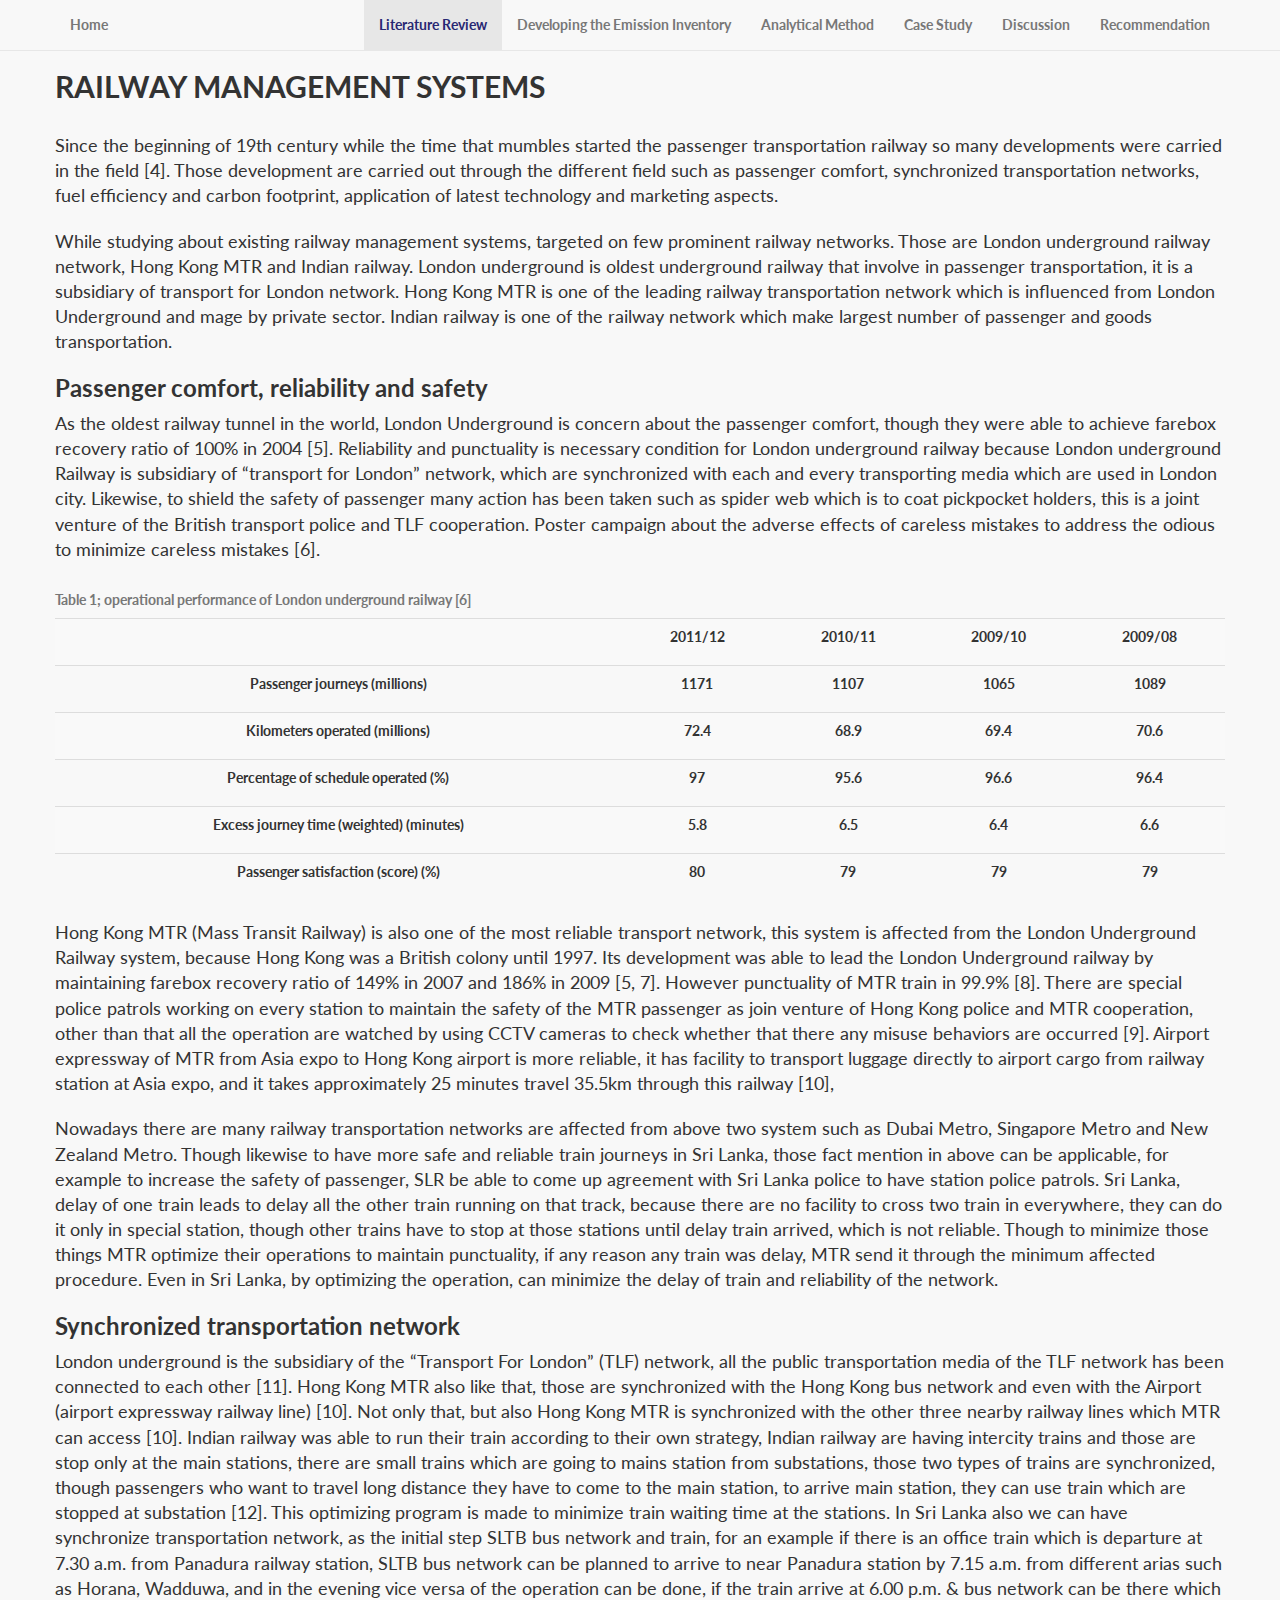
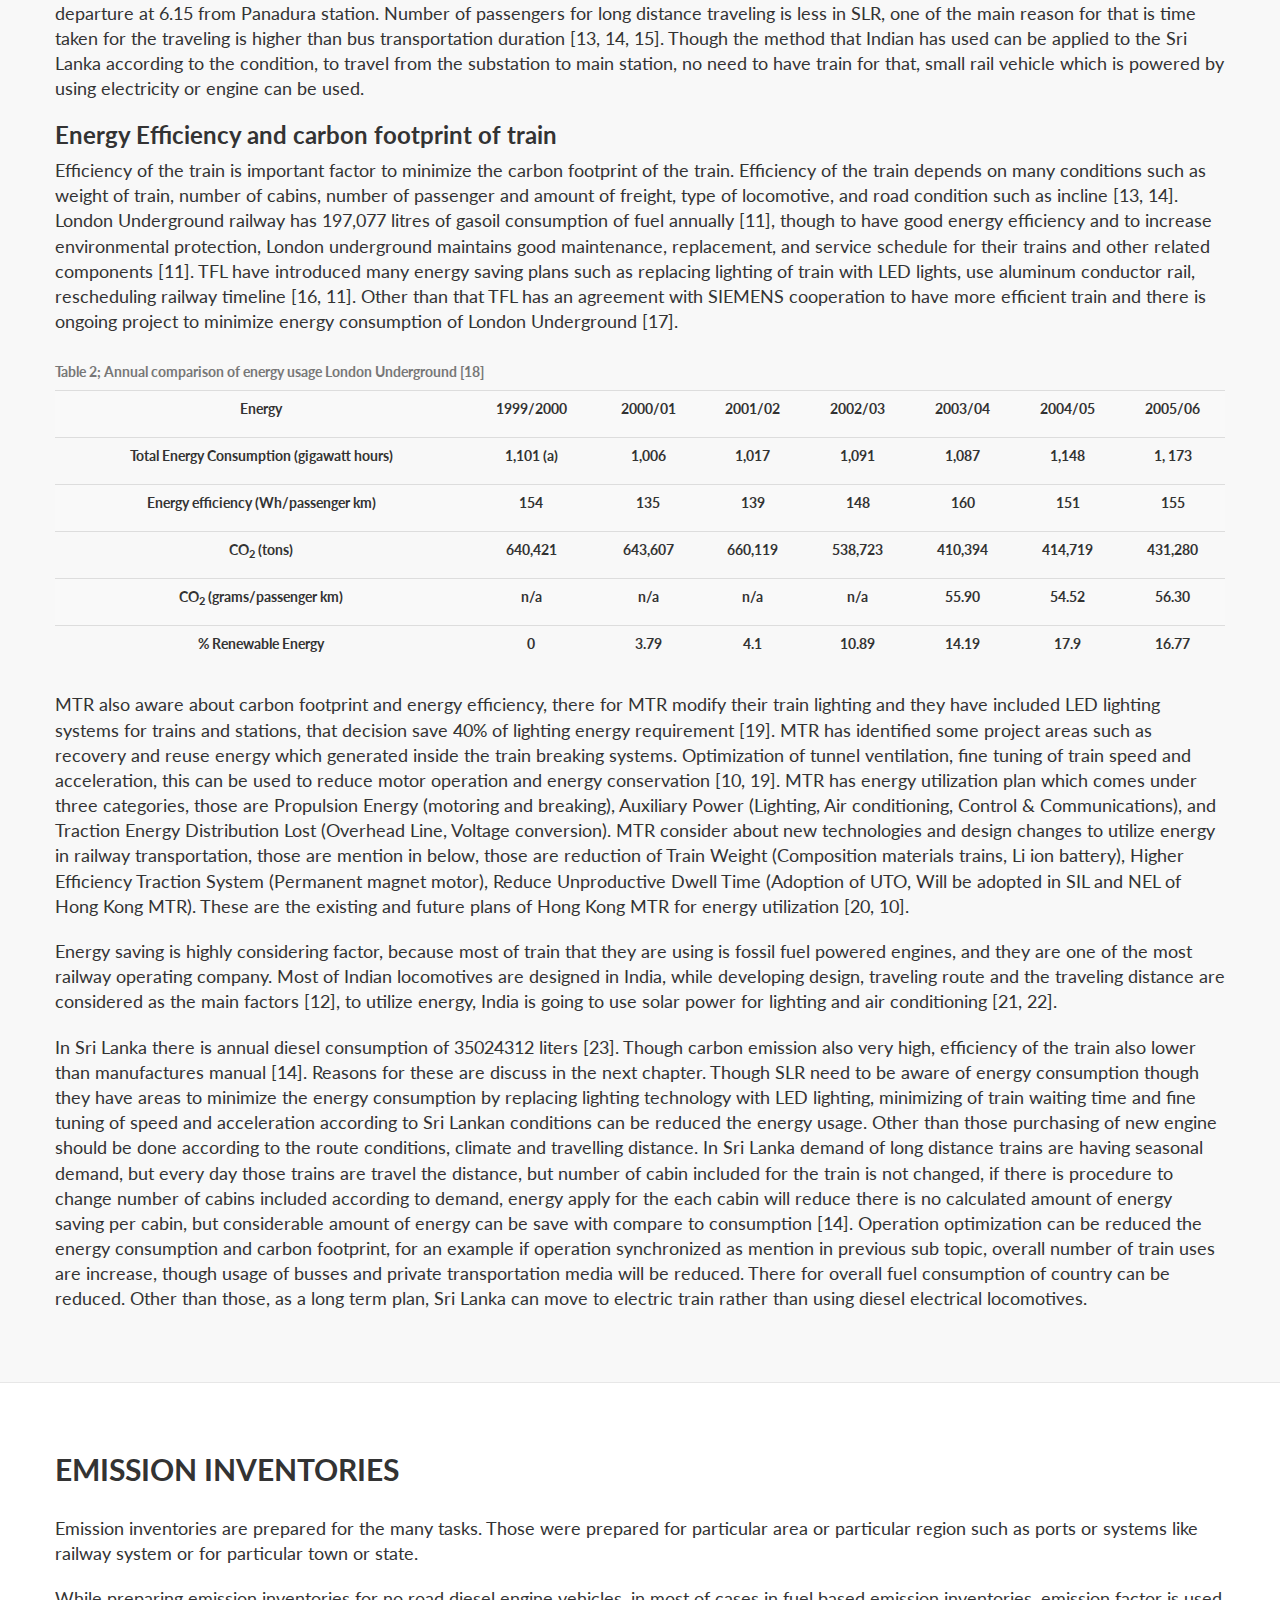
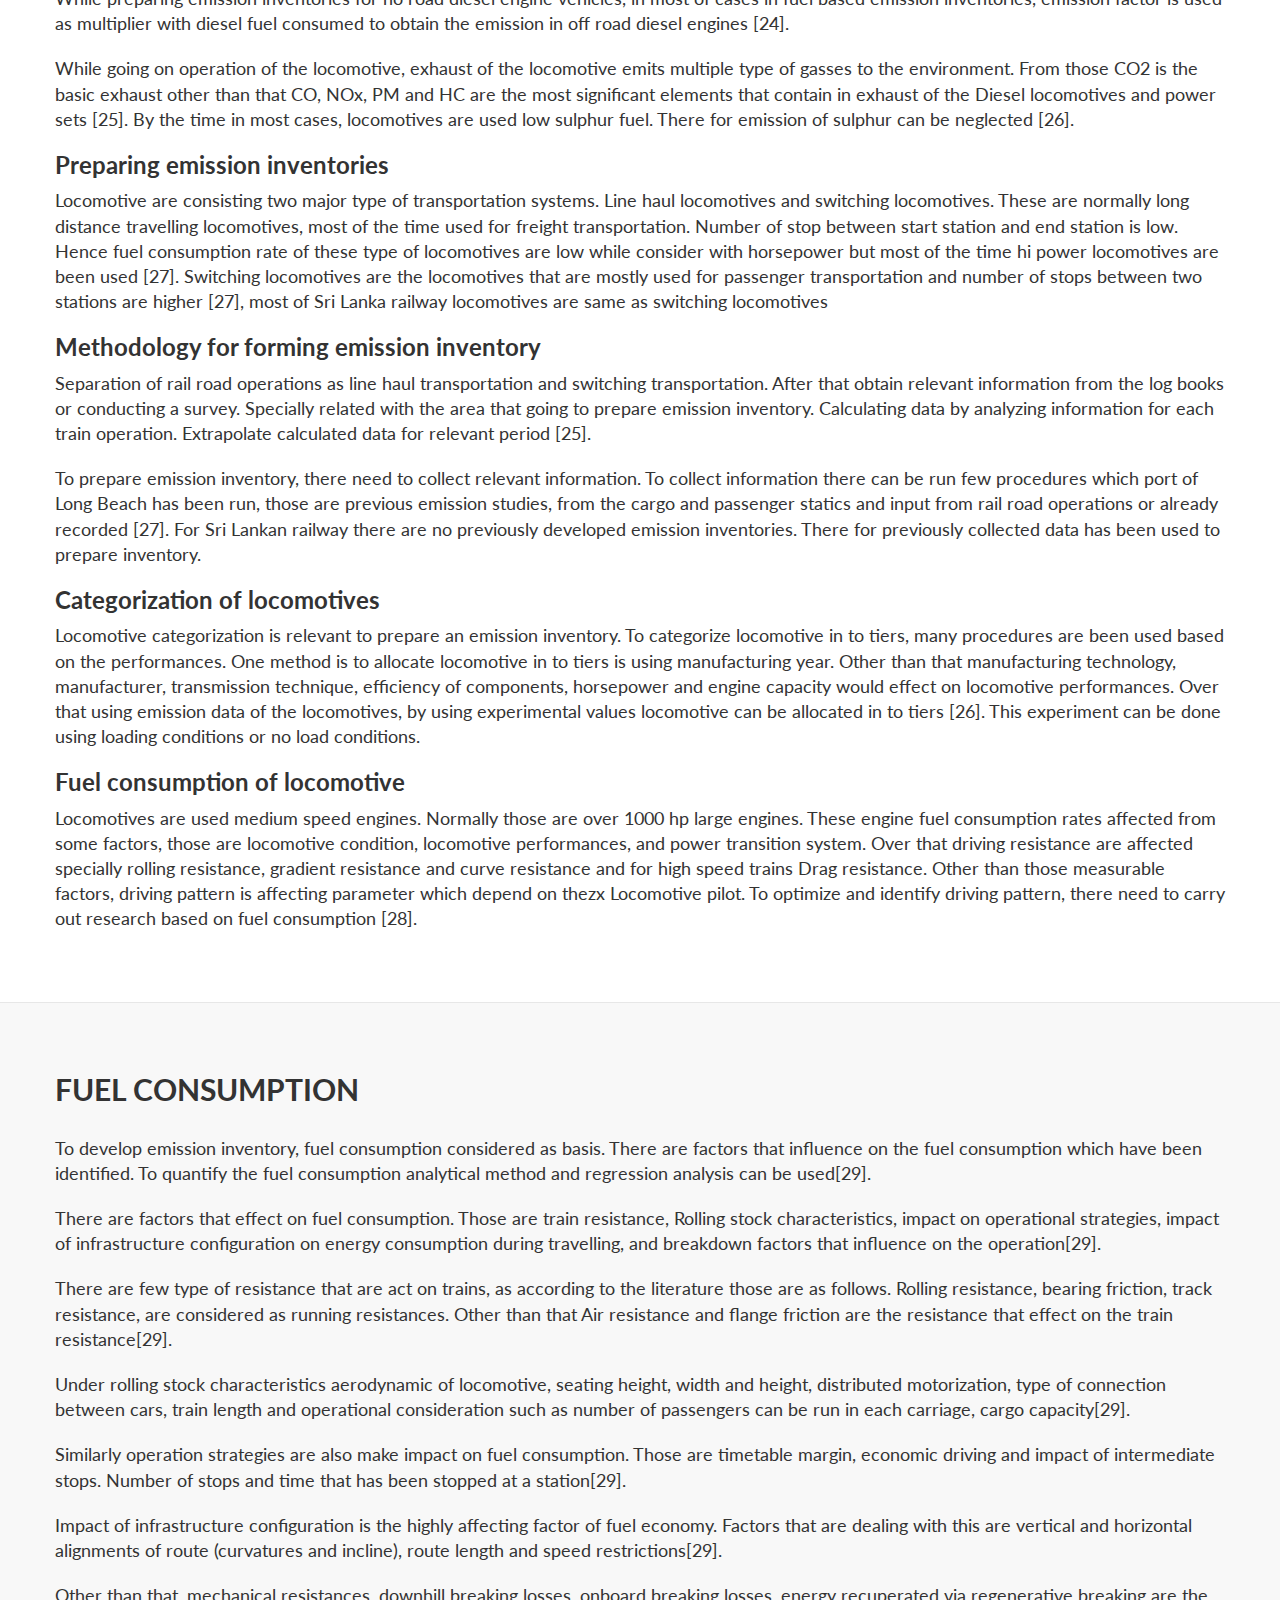
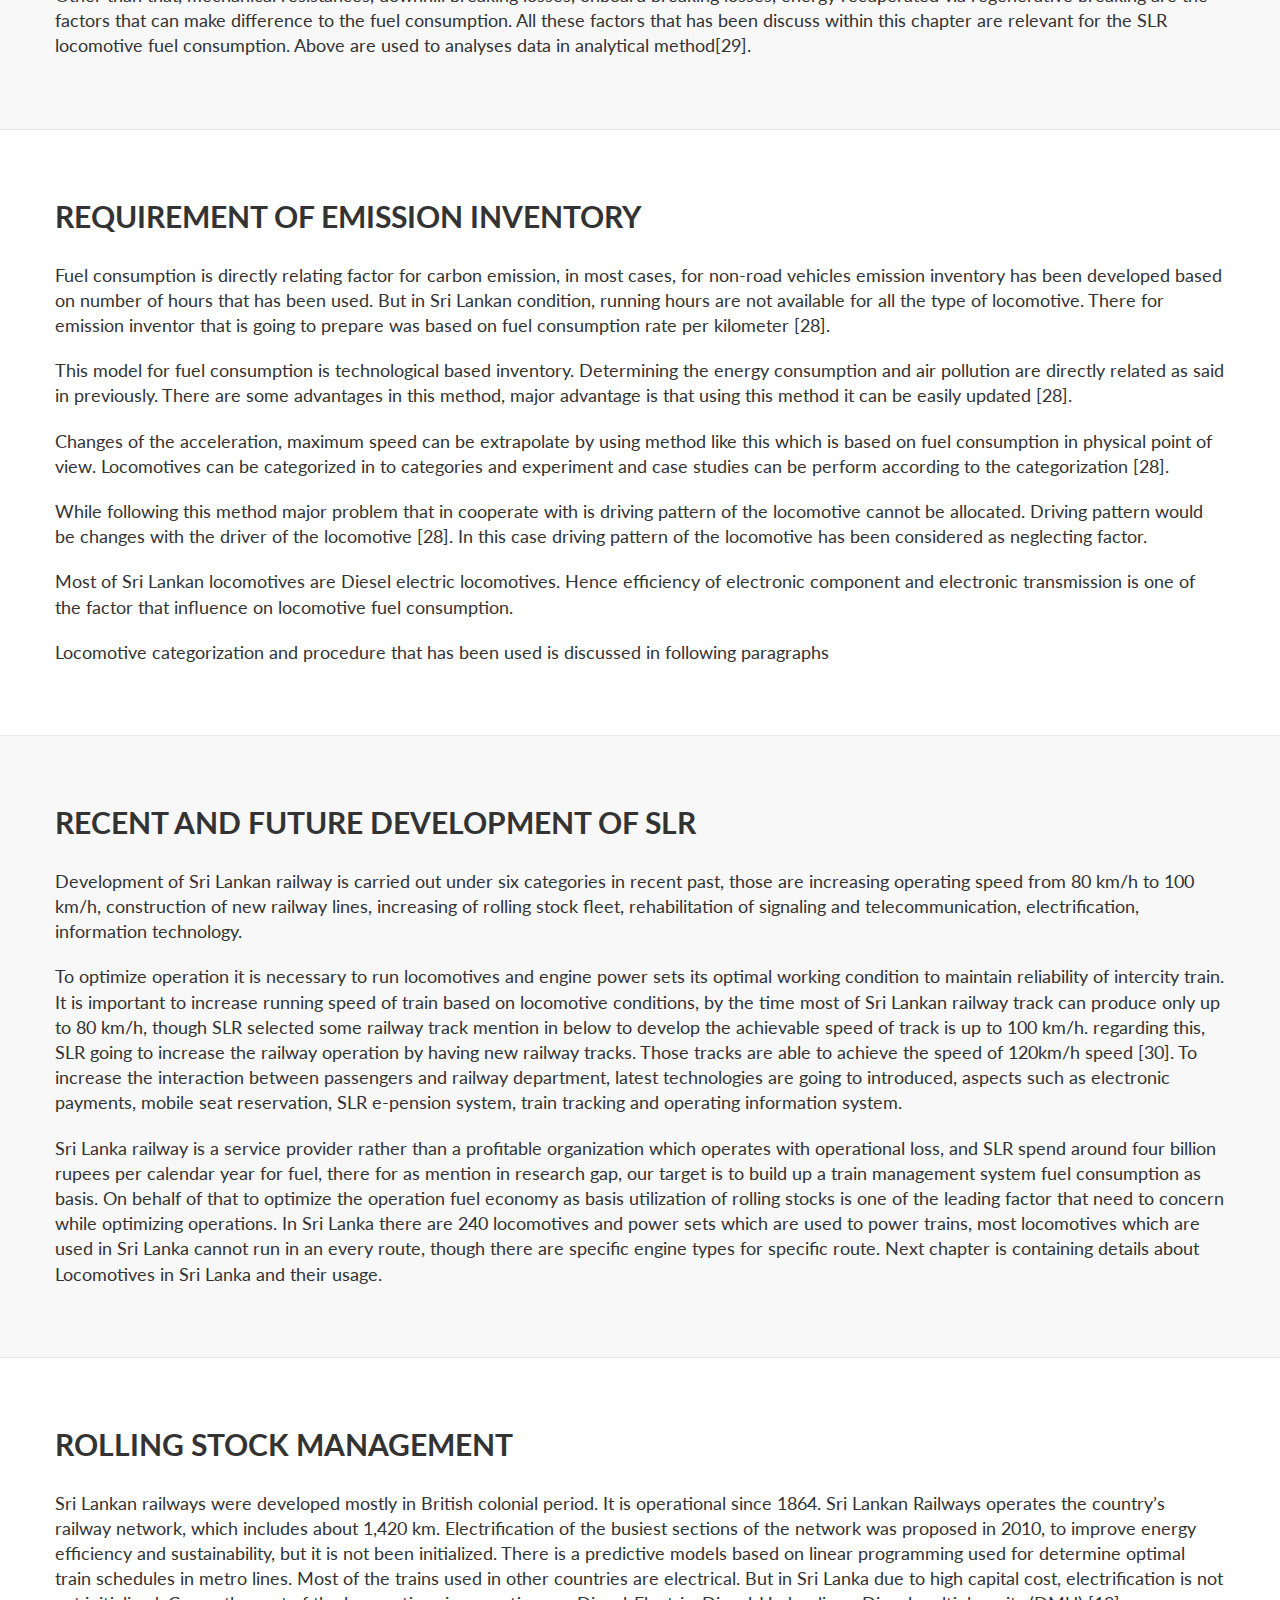
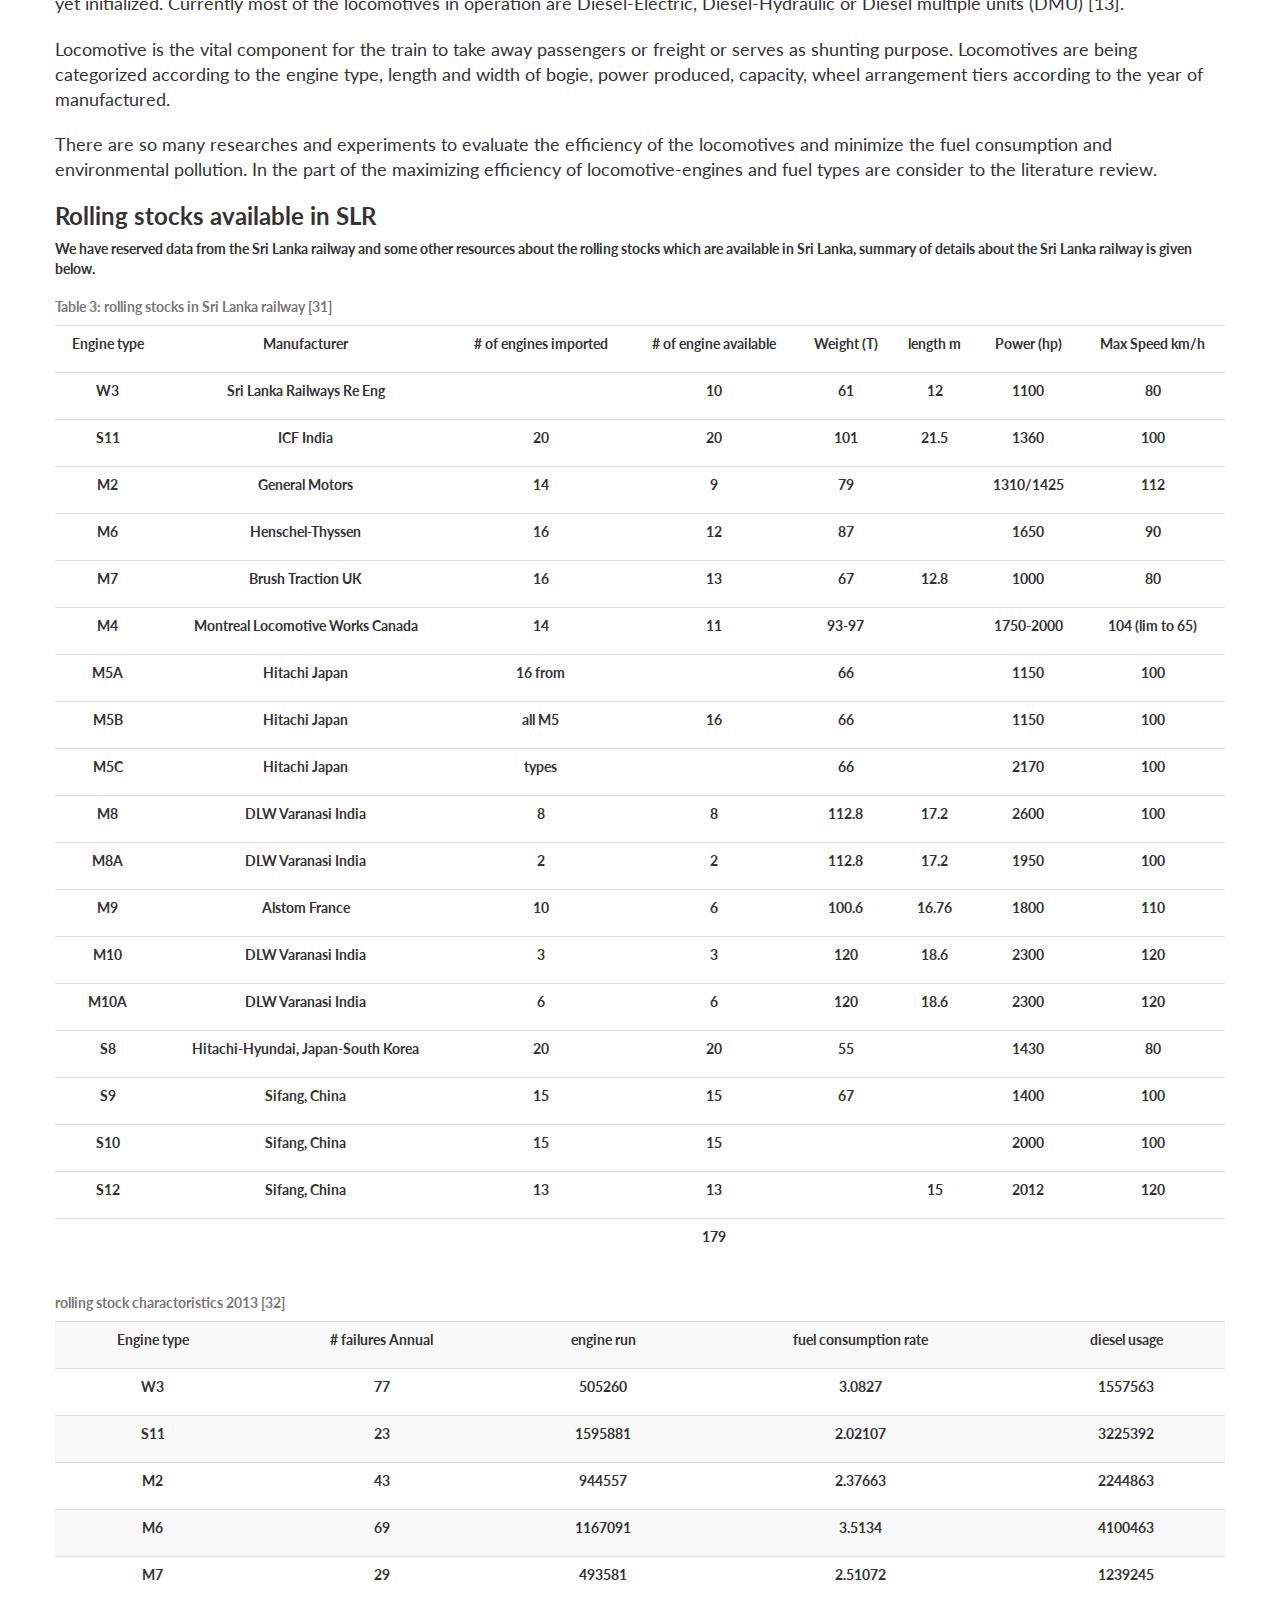
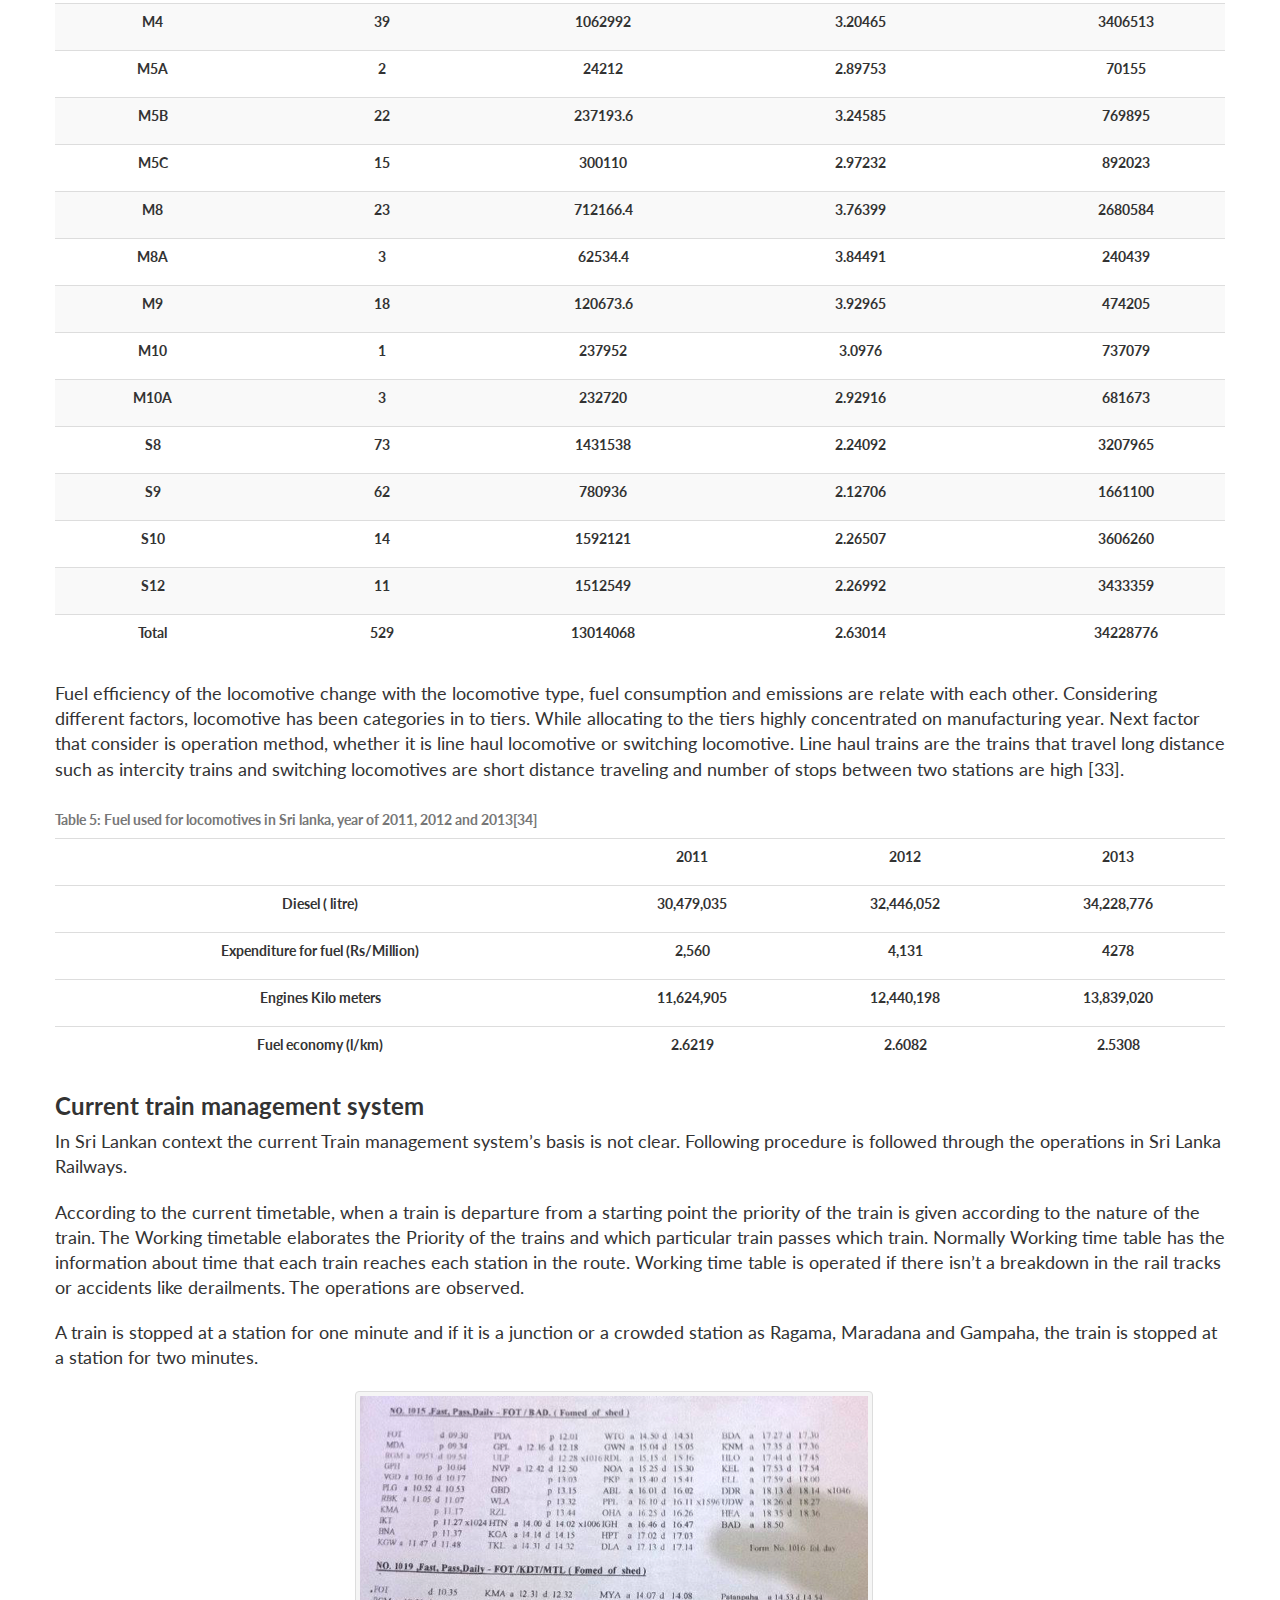
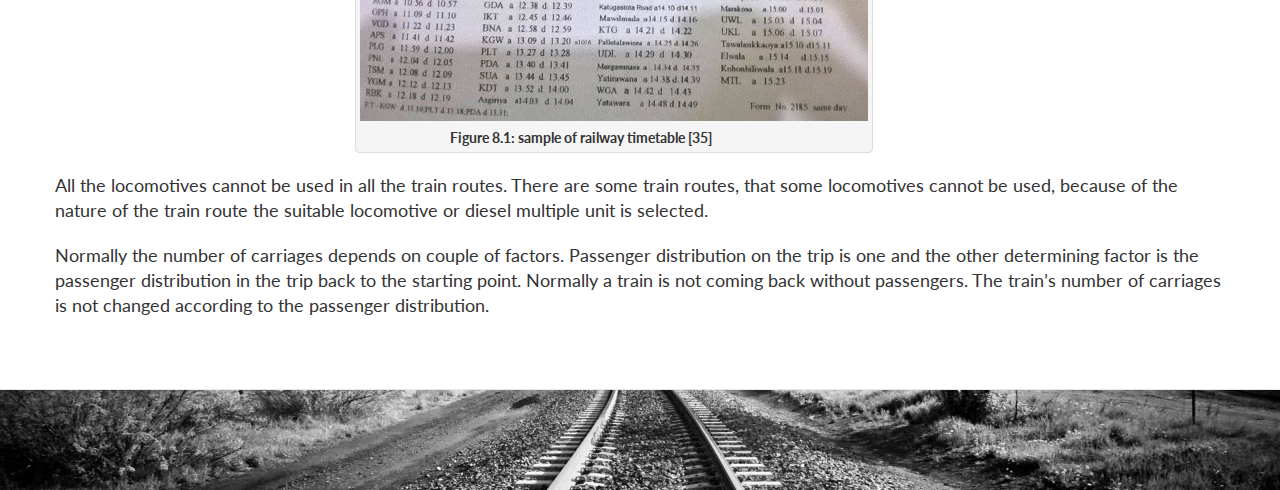
<file: lit-review.html>
<!DOCTYPE html>
<html lang="en">

<head>

    <meta charset="utf-8">
    <meta http-equiv="X-UA-Compatible" content="IE=edge">
    <meta name="viewport" content="width=device-width, initial-scale=1">
    <meta name="description" content="">
    <meta name="author" content="">

    <title>DETERMINATION OF THE EMISSION INVENTORY OF THE SLR TO ENABLE COMPARISON WITH ALTERNATIVES
</title>

    <link rel="shortcut icon" href="favicon.ico" type="image/x-icon" />
    <!-- Bootstrap Core CSS -->
    <link href="css/bootstrap.min.css" rel="stylesheet">

    <!-- Custom CSS -->
    <link href="css/landing-page.css" rel="stylesheet">

    <!-- Custom Fonts -->
    <link href="font-awesome/css/font-awesome.min.css" rel="stylesheet" type="text/css">
    <link href="http://fonts.googleapis.com/css?family=Lato:300,400,700,300italic,400italic,700italic" rel="stylesheet" type="text/css">

    <!-- HTML5 Shim and Respond.js IE8 support of HTML5 elements and media queries -->
    <!-- WARNING: Respond.js doesn't work if you view the page via file:// -->
    <!--[if lt IE 9]>
        <script src="https://oss.maxcdn.com/libs/html5shiv/3.7.0/html5shiv.js"></script>
        <script src="https://oss.maxcdn.com/libs/respond.js/1.4.2/respond.min.js"></script>
    <![endif]-->

</head>

<body>

    <!-- Navigation -->
    <nav class="navbar navbar-default navbar-fixed-top topnav" role="navigation">
        <div class="container topnav">
            <!-- Brand and toggle get grouped for better mobile display -->
            <div class="navbar-header">
                <button type="button" class="navbar-toggle" data-toggle="collapse" data-target="#bs-example-navbar-collapse-1">
                    <span class="sr-only">Toggle navigation</span>
                    <span class="icon-bar"></span>
                    <span class="icon-bar"></span>
                    <span class="icon-bar"></span>
                </button>
                <a class="navbar-brand topnav" href="index.html">Home</a>
            </div>
            <!-- Collect the nav links, forms, and other content for toggling -->
            <div class="collapse navbar-collapse" id="bs-example-navbar-collapse-1">
                <ul class="nav navbar-nav navbar-right">
                    <li class="active">
                            <a href="lit-review.html" style="color:rgb(40, 40, 115)">Literature Review</a>
                    </li>
                    <li>
                        <a href="develop.html">Developing the Emission Inventory</a>
                    </li>
                    <li>
                        <a href="analytics.html">Analytical Method</a>
                    </li>
                    <li>
                        <a href="case.html">Case Study</a>
                    </li>
                    <li>
                        <a href="discussion.html">Discussion</a>
                    </li>
                    <li>
                        <a href="recommendation.html">Recommendation</a>
                    </li>
                </ul>
            </div>
            <!-- /.navbar-collapse -->
        </div>
        <!-- /.container -->
    </nav>

    <div class="content-section-a">

        <div class="container">
            <div class="row">
                <!-- <div class="col-lg-5 col-sm-6"> -->
                    <!-- <hr class="section-heading-spacer"> -->
                    <!-- <div class="clearfix"></div> -->
                    <h2 class="section-heading">RAILWAY MANAGEMENT SYSTEMS</h2>
                    <p class="lead">
                        Since the beginning of 19th century while the time that mumbles started the passenger transportation railway so many developments were carried in the field [4]. Those development are carried out through the different field such as passenger comfort, synchronized transportation networks, fuel efficiency and carbon footprint, application of latest technology and marketing aspects.
                    </p>
                    <p class="lead">
                        While studying about existing railway management systems, targeted on few prominent railway networks. Those are London underground railway network, Hong Kong MTR and Indian railway. London underground is oldest underground railway that involve in passenger transportation, it is a subsidiary of transport for London network. Hong Kong MTR is one of the leading railway transportation network which is influenced from London Underground and mage by private sector. Indian railway is one of the railway network which make largest number of passenger and goods transportation. 
                    </p>
                    <h3>Passenger comfort, reliability and safety</h3>
                    <p class="lead">
                        As the oldest railway tunnel in the world, London Underground is concern about the passenger comfort, though they were able to achieve farebox recovery ratio of 100% in 2004 [5]. Reliability and punctuality is necessary condition for London underground railway because London underground Railway is subsidiary of “transport for London” network, which are synchronized with each and every transporting media which are used in London city. Likewise, to shield the safety of passenger many action has been taken such as spider web which is to coat pickpocket holders, this is a joint venture of the British transport police and TLF cooperation. Poster campaign about the adverse effects of careless mistakes to address the odious to minimize careless mistakes [6].
                    </p>
                    <table class="table table-striped" > 
                        <tr>
                        <td valign="top" > </td>
                        <td valign="top" ><p>2011/12</p></td>
                        <td valign="top" ><p>2010/11</p></td>
                        <td valign="top" ><p>2009/10</p></td>
                        <td valign="top" ><p>2009/08</p></td>
                        </tr>

                        <tr>
                        <td valign="top" ><p>Passenger journeys (millions)</p></td>
                        <td valign="top" ><p>1171</p></td>
                        <td valign="top" ><p>1107</p></td>
                        <td valign="top" ><p>1065</p></td>
                        <td valign="top" ><p>1089</p></td>
                        </tr>

                        <tr>
                        <td valign="top" ><p>Kilometers operated (millions)</p></td>
                        <td valign="top" ><p>72.4</p></td>
                        <td valign="top" ><p>68.9</p></td>
                        <td valign="top" ><p>69.4</p></td>
                        <td valign="top" ><p>70.6</p></td>
                        </tr>

                        <tr>
                        <td valign="top" ><p>Percentage of schedule operated (%)</p></td>
                        <td valign="top" ><p>97</p></td>
                        <td valign="top" ><p>95.6</p></td>
                        <td valign="top" ><p>96.6</p></td>
                        <td valign="top" ><p>96.4</p></td>
                        </tr>

                        <tr>
                        <td valign="top" ><p>Excess journey time (weighted) (minutes)</p></td>
                        <td valign="top" ><p>5.8</p></td>
                        <td valign="top" ><p>6.5</p></td>
                        <td valign="top" ><p>6.4</p></td>
                        <td valign="top" ><p>6.6</p></td>
                        </tr>

                        <tr>
                        <td valign="top" ><p>Passenger satisfaction (score) (%)</p></td>
                        <td valign="top" ><p>80</p></td>
                        <td valign="top" ><p>79</p></td>
                        <td valign="top" ><p>79</p></td>
                        <td valign="top" ><p>79</p></td>
                        </tr>

                        <caption>Table 1; operational performance of London underground railway [6]</caption>
                    </table>
                    <p class="lead">
                        Hong Kong MTR (Mass Transit Railway) is also one of the most reliable transport network, this system is affected from the London Underground Railway system, because Hong Kong was a British colony until 1997. Its development was able to lead the London Underground railway by maintaining farebox recovery ratio of 149% in 2007 and 186% in 2009 [5, 7]. However punctuality of MTR train in 99.9% [8]. There are special police patrols working on every station to maintain the safety of the MTR passenger as join venture of Hong Kong police and MTR cooperation, other than that all the operation are watched by using CCTV cameras to check whether that there any misuse behaviors are occurred [9]. Airport expressway of MTR from Asia expo to Hong Kong airport is more reliable, it has facility to transport luggage directly to airport cargo from railway station at Asia expo, and it takes approximately 25 minutes travel 35.5km through this railway [10], 
                    </p>
                    <p class="lead">
                        Nowadays there are many railway transportation networks are affected from above two system such as Dubai Metro, Singapore Metro and New Zealand Metro. Though likewise to have more safe and reliable train journeys in Sri Lanka, those fact mention in above can be applicable, for example to increase the safety of passenger, SLR be able to come up agreement with Sri Lanka police to have station police patrols. Sri Lanka, delay of one train leads to delay all the other train running on that track, because there are no facility to cross two train in everywhere, they can do it only in special station, though other trains have to stop at those stations until delay train arrived, which is not reliable. Though to minimize those things MTR optimize their operations to maintain punctuality, if any reason any train was delay, MTR send it through the minimum affected procedure. Even in Sri Lanka, by optimizing the operation, can minimize the delay of train and reliability of the network.
                    </p>
                    <h3>Synchronized transportation network</h3>
                    <p class="lead">
                        London underground is the subsidiary of the “Transport For London” (TLF) network, all the public transportation media of the TLF network has been connected to each other [11]. Hong Kong MTR also like that, those are synchronized with the Hong Kong bus network and even with the Airport (airport expressway railway line) [10]. Not only that, but also Hong Kong MTR is synchronized with the other three nearby railway lines which MTR can access [10]. Indian railway was able to run their train according to their own strategy, Indian railway are having intercity trains and those are stop only at the main stations, there are small trains which are going to mains station from substations, those two types of trains are synchronized, though passengers who want to travel long distance they have to come to the main station, to arrive main station, they can use train which are stopped at substation [12]. This optimizing program is made to minimize train waiting time at the stations. In Sri Lanka also we can have synchronize transportation network, as the initial step SLTB bus network and train, for an example if there is an office train which is departure at 7.30 a.m. from Panadura railway station, SLTB bus network can be planned to arrive to near Panadura station by 7.15 a.m. from different arias such as Horana, Wadduwa, and in the evening vice versa of the operation can be done, if the train arrive at 6.00 p.m. & bus network can be there which departure at 6.15 from Panadura station. Number of passengers for long distance traveling is less in SLR, one of the main reason for that is time taken for the traveling is higher than bus transportation duration [13, 14, 15]. Though the method that Indian has used can be applied to the Sri Lanka according to the condition, to travel from the substation to main station, no need to have train for that, small rail vehicle which is powered by using electricity or engine can be used.
                    </p>
                    <h3>Energy Efficiency and carbon footprint of train</h3>
                    <p class="lead">
                        Efficiency of the train is important factor to minimize the carbon footprint of the train. Efficiency of the train depends on many conditions such as weight of train, number of cabins, number of passenger and amount of freight, type of locomotive, and road condition such as incline [13, 14]. London Underground railway has 197,077 litres of gasoil consumption of fuel annually [11], though to have good energy efficiency and to increase environmental protection, London underground maintains good maintenance, replacement, and service schedule for their trains and other related components [11]. TFL have introduced many energy saving plans such as replacing lighting of train with LED lights, use aluminum conductor rail, rescheduling railway timeline [16, 11]. Other than that TFL has an agreement with SIEMENS cooperation to have more efficient train and there is ongoing project to minimize energy consumption of London Underground [17].
                    </p>
                    <table class="table table-striped" cellspacing="0" cellpadding="0" > 
                        <tbody>
                        <tr>
                        <td><p><b>Energy </b></p></td>
                        <td><p><b>1999/2000 </b></p></td>
                        <td><p><b>2000/01 </b></p></td>
                        <td><p><b>2001/02 </b></p></td>
                        <td colspan="2" ><p><b>2002/03 </b></p></td>
                        <td><p><b>2003/04 </b></p></td>
                        <td><p><b>2004/05 </b></p></td>
                        <td><p><b>2005/06 </b></p></td>
                        </tr>

                        <tr>
                        <td valign="top" ><p>Total Energy Consumption (gigawatt hours) </p></td>
                        <td><p>1,101 (a) </p></td>
                        <td><p>1,006 </p></td>
                        <td><p>1,017 </p></td>
                        <td><p>1,091 </p></td>
                        <td colspan="2" ><p>1,087 </p></td>
                        <td><p>1,148 </p></td>
                        <td><p>1, 173 </p></td>
                        </tr>

                        <tr>
                        <td valign="top" ><p>Energy efficiency (Wh/passenger km)</p></td>
                        <td><p>154 </p></td>
                        <td><p>135 </p></td>
                        <td><p>139 </p></td>
                        <td><p>148 </p></td>
                        <td colspan="2" ><p>160 </p></td>
                        <td><p>151 </p></td>
                        <td><p>155 </p></td>
                        </tr>

                        <tr>
                        <td><p>CO<sub>2</sub> (tons) </p></td>
                        <td><p>640,421 </p></td>
                        <td><p>643,607 </p></td>
                        <td><p>660,119 </p></td>
                        <td><p>538,723 </p></td>
                        <td colspan="2" ><p>410,394 </p></td>
                        <td><p>414,719 </p></td>
                        <td><p>431,280 </p></td>
                        </tr>

                        <tr>
                        <td><p>CO<sub>2</sub> (grams/passenger km) </p></td>
                        <td><p>n/a </p></td>
                        <td><p>n/a </p></td>
                        <td><p>n/a </p></td>
                        <td><p>n/a </p></td>
                        <td colspan="2" ><p>55.90 </p></td>
                        <td><p>54.52 </p></td>
                        <td><p>56.30 </p></td>
                        </tr>

                        <tr>
                        <td><p>% Renewable Energy </p></td>
                        <td><p>0 </p></td>
                        <td><p>3.79 </p></td>
                        <td><p>4.1 </p></td>
                        <td><p>10.89 </p></td>
                        <td colspan="2" ><p>14.19 </p></td>
                        <td><p>17.9 </p></td>
                        <td><p>16.77 </p></td>
                        </tr>

                        </tbody>

                        <caption>Table 2; Annual comparison of energy usage London Underground [18]</caption>
                    </table>

                    <p class="lead">
                        MTR also aware about carbon footprint and energy efficiency, there for MTR modify their train lighting and they have included LED lighting systems for trains and stations, that decision save 40% of lighting energy requirement [19]. MTR has identified some project areas such as recovery and reuse energy which generated inside the train breaking systems. Optimization of tunnel ventilation, fine tuning of train speed and acceleration, this can be used to reduce motor operation and energy conservation [10, 19]. MTR has energy utilization plan which comes under three categories, those are Propulsion Energy (motoring and breaking), Auxiliary Power (Lighting, Air conditioning, Control & Communications), and Traction Energy Distribution Lost (Overhead Line, Voltage conversion). MTR consider about new technologies and design changes to utilize energy in railway transportation, those are mention in below, those are reduction of Train Weight (Composition materials trains, Li ion battery), Higher Efficiency Traction System (Permanent magnet motor), Reduce Unproductive Dwell Time (Adoption of UTO, Will be adopted in SIL  and NEL  of Hong Kong MTR). These are the existing and future plans of Hong Kong MTR for energy utilization [20, 10].
                    </p>
                    <p class="lead">
                        Energy saving is highly considering factor, because most of train that they are using is fossil fuel powered engines, and they are one of the most railway operating company. Most of Indian locomotives are designed in India, while developing design, traveling route and the traveling distance are considered as the main factors [12], to utilize energy, India is going to use solar power for lighting and air conditioning [21, 22].
                    </p>
                    <p class="lead">
                        In Sri Lanka there is annual diesel consumption of 35024312 liters [23]. Though carbon emission also very high, efficiency of the train also lower than manufactures manual [14]. Reasons for these are discuss in the next chapter. Though SLR need to be aware of energy consumption though they have areas to minimize the energy consumption by replacing lighting technology with LED lighting, minimizing of train waiting time and fine tuning of speed and acceleration according to Sri Lankan conditions can be reduced the energy usage. Other than those purchasing of new engine should be done according to the route conditions, climate and travelling distance. In Sri Lanka demand of long distance trains are having seasonal demand, but every day those trains are travel the distance, but number of cabin included for the train is not changed, if there is procedure to change number of cabins included according to demand, energy apply for the each cabin will reduce there is no calculated amount of energy saving per cabin, but considerable amount of energy can be save with compare to consumption [14]. Operation optimization can be reduced the energy consumption and carbon footprint, for an example if operation synchronized as mention in previous sub topic, overall number of train uses are increase, though usage of busses and private transportation media will be reduced. There for overall fuel consumption of country can be reduced. Other than those, as a long term plan, Sri Lanka can move to electric train rather than using diesel electrical locomotives.
                    </p>
                    
                <!-- </div>
                <div class="col-lg-5 col-lg-offset-2 col-sm-6">
                    <img class="img-responsive" src="img/ipad.png" alt="">
                </div> -->
            </div>

        </div>
    </div>

    <div class="content-section-b">

        <div class="container">

            <div class="row">
                    <div class="clearfix"></div>
                    <h2 class="section-heading">EMISSION INVENTORIES</h2>
                    <p class="lead">
                        Emission inventories are prepared for the many tasks. Those were prepared for particular area or particular region such as ports or systems like railway system or for particular town or state. 
                    </p>
                    <p class="lead">
                        While preparing emission inventories for no road diesel engine vehicles, in most of cases in fuel based emission inventories, emission factor is used as multiplier with diesel fuel consumed to obtain the emission in off road diesel engines [24]. 
                    </p>
                    <p class="lead">
                        While going on operation of the locomotive, exhaust of the locomotive emits multiple type of gasses to the environment. From those CO2 is the basic exhaust other than that CO, NOx, PM and HC are the most significant elements that contain in exhaust of the Diesel locomotives and power sets [25]. By the time in most cases, locomotives are used low sulphur fuel. There for emission of sulphur can be neglected [26].
                    </p>
                    <h3>Preparing emission inventories</h3>
                    <p class="lead">
                        Locomotive are consisting two major type of transportation systems. Line haul locomotives and switching locomotives. These are normally long distance travelling locomotives, most of the time used for freight transportation. Number of stop between start station and end station is low. Hence fuel consumption rate of these type of locomotives are low while consider with horsepower but most of the time hi power locomotives are been used [27]. Switching locomotives are the locomotives that are mostly used for passenger transportation and number of stops between two stations are higher [27], most of Sri Lanka railway locomotives are same as switching locomotives
                    </p>
                    <h3>Methodology for forming emission inventory</h3>
                    <p class="lead">
                        Separation of rail road operations as line haul transportation and switching transportation. After that obtain relevant information from the log books or conducting a survey. Specially related with the area that going to prepare emission inventory. Calculating data by analyzing information for each train operation. Extrapolate calculated data for relevant period [25].
                    </p>
                    <p class="lead">
                        To prepare emission inventory, there need to collect relevant information. To collect information there can be run few procedures which port of Long Beach has been run, those are previous emission studies, from the cargo and passenger statics and input from rail road operations or already recorded [27]. For Sri Lankan railway there are no previously developed emission inventories. There for previously collected data has been used to prepare inventory.
                    </p>
                    <h3>Categorization of locomotives</h3>
                    <p class="lead">
                        Locomotive categorization is relevant to prepare an emission inventory. To categorize locomotive in to tiers, many procedures are been used based on the performances. One method is to allocate locomotive in to tiers is using manufacturing year. Other than that manufacturing technology, manufacturer, transmission technique, efficiency of components, horsepower and engine capacity would effect on locomotive performances. Over that using emission data of the locomotives, by using experimental values locomotive can be allocated in to tiers [26]. This experiment can be done using loading conditions or no load conditions.
                    </p>
                    <h3>Fuel consumption of locomotive</h3>
                    <p class="lead">
                        Locomotives are used medium speed engines. Normally those are over 1000 hp large engines. These engine fuel consumption rates affected from some factors, those are locomotive condition, locomotive performances, and power transition system. Over that driving resistance are affected specially rolling resistance, gradient resistance and curve resistance and for high speed trains Drag resistance. Other than those measurable factors, driving pattern is affecting parameter which depend on thezx Locomotive pilot. To optimize and identify driving pattern, there need to carry out research based on fuel consumption [28].
                    </p>
                </div>
        </div>
    </div>
    <!-- /.content-section-b -->

    <div class="content-section-a">

        <div class="container">

            <div class="row">
                <!-- <div class="col-lg-5 col-sm-6"> -->
                    <!-- <hr class="section-heading-spacer"> -->
                    <div class="clearfix"></div>
                    <h2 class="section-heading">FUEL CONSUMPTION</h2>
                    <p class="lead">To develop emission inventory, fuel consumption considered as basis. There are factors that influence on the fuel consumption which have been identified. To quantify the fuel consumption analytical method and regression analysis can be used[29].</p>

                    <p class="lead">There are factors that effect on fuel consumption. Those are train resistance, Rolling stock characteristics, impact on operational strategies, impact of infrastructure configuration on energy consumption during travelling, and breakdown factors that influence on the operation[29].</p>

                    <p class="lead">There are few type of resistance that are act on trains, as according to the literature those are as follows. Rolling resistance, bearing friction, track resistance, are considered as running resistances. Other than that Air resistance and flange friction are the resistance that effect on the train resistance[29].</p>

                    <p class="lead">Under rolling stock characteristics aerodynamic of locomotive, seating height, width and height, distributed motorization, type of connection between cars, train length and operational consideration such as number of passengers can be run in each carriage, cargo capacity[29].</p>

                    <p class="lead">Similarly operation strategies are also make impact on fuel consumption. Those are timetable margin, economic driving and impact of intermediate stops. Number of stops and time that has been stopped at a station[29].</p>

                    <p class="lead"> Impact of infrastructure configuration is the highly affecting factor of fuel economy. Factors that are dealing with this are vertical and horizontal alignments of route (curvatures and incline), route length and speed restrictions[29].</p>

                    <p class="lead">Other than that, mechanical resistances, downhill breaking losses, onboard breaking losses, energy recuperated via regenerative breaking are the factors that can make difference to the fuel consumption. All these factors that has been discuss within this chapter are relevant for the SLR locomotive fuel consumption. Above are used to analyses data in analytical method[29].</p>
            </div>

        </div>
        <!-- /.container -->
    </div>

    <div class="content-section-b">

        <div class="container">

            <div class="row">
                <!-- <div class="col-lg-5 col-sm-6"> -->
                    <!-- <hr class="section-heading-spacer"> -->
                    <div class="clearfix"></div>
                    <h2 class="section-heading">REQUIREMENT OF EMISSION INVENTORY</h2>
                    <p class="lead">Fuel consumption is directly relating factor for carbon emission, in most cases, for non-road vehicles emission inventory has been developed based on number of hours that has been used. But in Sri Lankan condition, running hours are not available for all the type of locomotive. There for emission inventor that is going to prepare was based on fuel consumption rate per kilometer [28].</p>

                    <p class="lead">This model for fuel consumption is technological based inventory. Determining the energy consumption and air pollution are directly related as said in previously. There are some advantages in this method, major advantage is that using this method it can be easily updated [28].</p>

                    <p class="lead">Changes of the acceleration, maximum speed can be extrapolate by using method like this which is based on fuel consumption in physical point of view. Locomotives can be categorized in to categories and experiment and case studies can be perform according to the categorization [28].</p>

                    <p class="lead">While following this method major problem that in cooperate with is driving pattern of the locomotive cannot be allocated. Driving pattern would be changes with the driver of the locomotive [28]. In this case driving pattern of the locomotive has been considered as neglecting factor.</p>

                    <p class="lead">Most of Sri Lankan locomotives are Diesel electric locomotives. Hence efficiency of electronic component and electronic transmission is one of the factor that influence on locomotive fuel consumption.</p>

                    <p class="lead">Locomotive categorization and procedure that has been used is discussed in following paragraphs</p>
            </div>

        </div>
    </div>

    <div class="content-section-a">

        <div class="container">

            <div class="row">
                <!-- <div class="col-lg-5 col-sm-6"> -->
                    <!-- <hr class="section-heading-spacer"> -->
                    <div class="clearfix"></div>
                    <h2 class="section-heading">RECENT AND FUTURE DEVELOPMENT OF SLR</h2>
                    <p class="lead">
                        Development of Sri Lankan railway is carried out under six categories in recent past, those are increasing operating speed from 80 km/h to 100 km/h, construction of new railway lines, increasing of rolling stock fleet, rehabilitation of signaling and telecommunication, electrification, information technology.
                    </p>

                    <p class="lead">
                        To optimize operation it is necessary to run locomotives and engine power sets its optimal working condition to maintain reliability of intercity train. It is important to increase running speed of train based on locomotive conditions, by the time most of Sri Lankan railway track can produce only up to 80 km/h, though SLR selected some railway track mention in below to develop the achievable speed of track is up to 100 km/h. regarding this, SLR going to increase the railway operation by having new railway tracks. Those tracks are able to achieve the speed of 120km/h speed [30]. To increase the interaction between passengers and railway department, latest technologies are going to introduced, aspects such as electronic payments, mobile seat reservation, SLR e-pension system, train tracking and operating information system.
                    </p>

                    <p class="lead">
                        Sri Lanka railway is a service provider rather than a profitable organization which operates with operational loss, and SLR spend around four billion rupees per calendar year for fuel, there for as mention in research gap, our target is to build up a train management system fuel consumption as basis. On behalf of that to optimize the operation fuel economy as basis utilization of rolling stocks is one of the leading factor that need to concern while optimizing operations. In Sri Lanka there are 240 locomotives and power sets which are used to power trains, most locomotives which are used in Sri Lanka cannot run in an every route, though there are specific engine types for specific route. Next chapter is containing details about Locomotives in Sri Lanka and their usage.
                    </p>

            </div>

        </div>
    </div>

    <div class="content-section-b">

        <div class="container">

            <div class="row">
                <!-- <div class="col-lg-5 col-sm-6"> -->
                    <!-- <hr class="section-heading-spacer"> -->
                    <div class="clearfix"></div>
                    <h2 class="section-heading">ROLLING STOCK MANAGEMENT</h2>
                    <p class="lead">
                        Sri Lankan railways were developed mostly in British colonial period. It is operational since 1864. Sri Lankan Railways operates the country’s railway network, which includes about 1,420 km. Electrification of the busiest sections of the network was proposed in 2010, to improve energy efficiency and sustainability, but it is not been initialized. There is a predictive models based on linear programming used for determine optimal train schedules in metro lines. Most of the trains used in other countries are electrical. But in Sri Lanka due to high capital cost, electrification is not yet initialized. Currently most of the locomotives in operation are Diesel-Electric, Diesel-Hydraulic or Diesel multiple units (DMU) [13]. 
                    </p>

                    <p class="lead">
                        Locomotive is the vital component for the train to take away passengers or freight or serves as shunting purpose. Locomotives are being categorized according to the engine type, length and width of bogie, power produced, capacity, wheel arrangement tiers according to the year of manufactured. 
                    </p>

                    <p class="lead">
                        There are so many researches and experiments to evaluate the efficiency of the locomotives and minimize the fuel consumption and environmental pollution. In the part of the maximizing efficiency of locomotive-engines and fuel types are consider to the literature review. 
                    </p>

                    <h3>Rolling stocks available in SLR </h3>
                    <p>
                        We have reserved data from the Sri Lanka railway and some other resources about the rolling stocks which are available in Sri Lanka, summary of details about the Sri Lanka railway is given below.
                    </p>
                    <table class="table table-triped" cellspacing="0" cellpadding="0" > 
                        <tbody>
                        <tr>
                        <td nowrap="" ><p><b>Engine type</b></p></td>
                        <td nowrap="" ><p><b>Manufacturer</b></p></td>
                        <td nowrap="" ><p><b># of engines imported</b></p></td>
                        <td nowrap="" ><p><b># of engine available</b></p></td>
                        <td nowrap="" ><p><b>Weight (T)</b></p></td>
                        <td nowrap="" ><p><b>length m</b></p></td>
                        <td nowrap="" ><p><b>Power (hp)</b></p></td>
                        <td nowrap="" ><p><b>Max Speed km/h</b></p></td>
                        </tr>

                        <tr>
                        <td nowrap="" ><p>W3</p></td>
                        <td nowrap="" ><p>Sri Lanka Railways Re Eng</p></td>
                        <td nowrap="" valign="top" > </td>
                        <td nowrap="" ><p>10</p></td>
                        <td nowrap="" ><p>61</p></td>
                        <td nowrap="" ><p>12</p></td>
                        <td nowrap="" ><p>1100</p></td>
                        <td nowrap="" ><p>80</p></td>
                        </tr>

                        <tr>
                        <td nowrap="" ><p>S11</p></td>
                        <td nowrap="" ><p>ICF India</p></td>
                        <td nowrap="" ><p>20</p></td>
                        <td nowrap="" ><p>20</p></td>
                        <td nowrap="" ><p>101</p></td>
                        <td nowrap="" ><p>21.5</p></td>
                        <td nowrap="" ><p>1360</p></td>
                        <td nowrap="" ><p>100</p></td>
                        </tr>

                        <tr>
                        <td nowrap="" ><p>M2</p></td>
                        <td nowrap="" ><p>General Motors</p></td>
                        <td nowrap="" ><p>14</p></td>
                        <td nowrap="" ><p>9</p></td>
                        <td nowrap="" ><p>79</p></td>
                        <td nowrap="" valign="top" > </td>
                        <td nowrap="" ><p>1310/1425</p></td>
                        <td nowrap="" ><p>112</p></td>
                        </tr>

                        <tr>
                        <td nowrap="" ><p>M6</p></td>
                        <td nowrap="" ><p>Henschel-Thyssen</p></td>
                        <td nowrap="" ><p>16</p></td>
                        <td nowrap="" ><p>12</p></td>
                        <td nowrap="" ><p>87</p></td>
                        <td nowrap="" valign="top" > </td>
                        <td nowrap="" ><p>1650</p></td>
                        <td nowrap="" ><p>90</p></td>
                        </tr>

                        <tr>
                        <td nowrap="" ><p>M7</p></td>
                        <td nowrap="" ><p>Brush Traction UK</p></td>
                        <td nowrap="" ><p>16</p></td>
                        <td nowrap="" ><p>13</p></td>
                        <td nowrap="" ><p>67</p></td>
                        <td nowrap="" ><p>12.8</p></td>
                        <td nowrap="" ><p>1000</p></td>
                        <td nowrap="" ><p>80</p></td>
                        </tr>

                        <tr>
                        <td nowrap="" ><p>M4</p></td>
                        <td nowrap="" ><p>Montreal Locomotive Works Canada</p></td>
                        <td nowrap="" ><p>14</p></td>
                        <td nowrap="" ><p>11</p></td>
                        <td nowrap="" ><p>93-97</p></td>
                        <td nowrap="" valign="top" > </td>
                        <td nowrap="" ><p>1750-2000</p></td>
                        <td nowrap="" ><p>104 (lim to 65)</p></td>
                        </tr>

                        <tr>
                        <td nowrap="" ><p>M5A</p></td>
                        <td nowrap="" ><p>Hitachi Japan</p></td>
                        <td nowrap="" ><p>16 from</p></td>
                        <td nowrap="" > </td>
                        <td nowrap="" ><p>66</p></td>
                        <td nowrap="" valign="top" > </td>
                        <td nowrap="" ><p>1150</p></td>
                        <td nowrap="" ><p>100</p></td>
                        </tr>

                        <tr>
                        <td nowrap="" ><p>M5B</p></td>
                        <td nowrap="" ><p>Hitachi Japan</p></td>
                        <td nowrap="" ><p>all M5</p></td>
                        <td nowrap="" ><p>16</p></td>
                        <td nowrap="" ><p>66</p></td>
                        <td nowrap="" valign="top" > </td>
                        <td nowrap="" ><p>1150</p></td>
                        <td nowrap="" ><p>100</p></td>
                        </tr>

                        <tr>
                        <td nowrap="" ><p>M5C</p></td>
                        <td nowrap="" ><p>Hitachi Japan</p></td>
                        <td nowrap="" ><p>types</p></td>
                        <td nowrap="" > </td>
                        <td nowrap="" ><p>66</p></td>
                        <td nowrap="" valign="top" > </td>
                        <td nowrap="" ><p>2170</p></td>
                        <td nowrap="" ><p>100</p></td>
                        </tr>

                        <tr>
                        <td nowrap="" ><p>M8</p></td>
                        <td nowrap="" ><p>DLW Varanasi India</p></td>
                        <td nowrap="" ><p>8</p></td>
                        <td nowrap="" ><p>8</p></td>
                        <td nowrap="" ><p>112.8</p></td>
                        <td nowrap="" ><p>17.2</p></td>
                        <td nowrap="" ><p>2600</p></td>
                        <td nowrap="" ><p>100</p></td>
                        </tr>

                        <tr>
                        <td nowrap="" ><p>M8A</p></td>
                        <td nowrap="" ><p>DLW Varanasi India</p></td>
                        <td nowrap="" ><p>2</p></td>
                        <td nowrap="" ><p>2</p></td>
                        <td nowrap="" ><p>112.8</p></td>
                        <td nowrap="" ><p>17.2</p></td>
                        <td nowrap="" ><p>1950</p></td>
                        <td nowrap="" ><p>100</p></td>
                        </tr>

                        <tr>
                        <td nowrap="" ><p>M9</p></td>
                        <td nowrap="" ><p>Alstom France</p></td>
                        <td nowrap="" ><p>10</p></td>
                        <td nowrap="" ><p>6</p></td>
                        <td nowrap="" ><p>100.6</p></td>
                        <td nowrap="" ><p>16.76</p></td>
                        <td nowrap="" ><p>1800</p></td>
                        <td nowrap="" ><p>110</p></td>
                        </tr>

                        <tr>
                        <td nowrap="" ><p>M10</p></td>
                        <td nowrap="" ><p>DLW Varanasi India</p></td>
                        <td nowrap="" ><p>3</p></td>
                        <td nowrap="" ><p>3</p></td>
                        <td nowrap="" ><p>120</p></td>
                        <td nowrap="" ><p>18.6</p></td>
                        <td nowrap="" ><p>2300</p></td>
                        <td nowrap="" ><p>120</p></td>
                        </tr>

                        <tr>
                        <td nowrap="" ><p>M10A</p></td>
                        <td nowrap="" ><p>DLW Varanasi India</p></td>
                        <td nowrap="" ><p>6</p></td>
                        <td nowrap="" ><p>6</p></td>
                        <td nowrap="" ><p>120</p></td>
                        <td nowrap="" ><p>18.6</p></td>
                        <td nowrap="" ><p>2300</p></td>
                        <td nowrap="" ><p>120</p></td>
                        </tr>

                        <tr>
                        <td nowrap="" ><p>S8</p></td>
                        <td nowrap="" ><p>Hitachi-Hyundai, Japan-South Korea</p></td>
                        <td nowrap="" ><p>20</p></td>
                        <td nowrap="" ><p>20</p></td>
                        <td nowrap="" ><p>55</p></td>
                        <td nowrap="" valign="top" > </td>
                        <td nowrap="" ><p>1430</p></td>
                        <td nowrap="" ><p>80</p></td>
                        </tr>

                        <tr>
                        <td nowrap="" ><p>S9</p></td>
                        <td nowrap="" ><p>Sifang, China</p></td>
                        <td nowrap="" ><p>15</p></td>
                        <td nowrap="" ><p>15</p></td>
                        <td nowrap="" ><p>67</p></td>
                        <td nowrap="" valign="top" > </td>
                        <td nowrap="" ><p>1400</p></td>
                        <td nowrap="" ><p>100</p></td>
                        </tr>

                        <tr>
                        <td nowrap="" ><p>S10</p></td>
                        <td nowrap="" ><p>Sifang, China</p></td>
                        <td nowrap="" ><p>15</p></td>
                        <td nowrap="" ><p>15</p></td>
                        <td nowrap="" valign="top" > </td>
                        <td nowrap="" valign="top" > </td>
                        <td nowrap="" ><p>2000</p></td>
                        <td nowrap="" ><p>100</p></td>
                        </tr>

                        <tr>
                        <td nowrap="" ><p>S12</p></td>
                        <td nowrap="" ><p>Sifang, China</p></td>
                        <td nowrap="" ><p>13</p></td>
                        <td nowrap="" ><p>13</p></td>
                        <td nowrap="" valign="top" > </td>
                        <td nowrap="" ><p>15</p></td>
                        <td nowrap="" ><p>2012</p></td>
                        <td nowrap="" ><p>120</p></td>
                        </tr>

                        <tr>
                        <td nowrap="" valign="bottom" ></td>
                        <td nowrap="" valign="bottom" ></td>
                        <td nowrap="" valign="bottom" ></td>
                        <td nowrap="" valign="bottom" ><p>179</p></td>
                        <td nowrap="" valign="bottom" ></td>
                        <td nowrap="" valign="bottom" ></td>
                        <td nowrap="" valign="bottom" ></td>
                        <td nowrap="" valign="bottom" ></td>
                        </tr>

                        </tbody>

                        <caption>Table 3: rolling stocks in Sri Lanka railway [31]</caption>
                    </table>

                    <table class="table table-striped" cellspacing="0" cellpadding="0" > 
                        <tbody>
                        <tr>
                        <td nowrap="" ><p><b>Engine type</b></p></td>
                        <td nowrap="" ><p><b># failures Annual</b></p></td>
                        <td nowrap="" ><p><b>engine run</b></p></td>
                        <td nowrap="" ><p><b>fuel consumption rate</b></p></td>
                        <td nowrap="" ><p><b>diesel usage</b></p></td>
                        </tr>

                        <tr>
                        <td nowrap="" ><p>W3</p></td>
                        <td nowrap="" ><p>77</p></td>
                        <td nowrap="" ><p>505260</p></td>
                        <td nowrap="" ><p>3.0827</p></td>
                        <td nowrap="" ><p>1557563</p></td>
                        </tr>

                        <tr>
                        <td nowrap="" ><p>S11</p></td>
                        <td nowrap="" ><p>23</p></td>
                        <td nowrap="" ><p>1595881</p></td>
                        <td nowrap="" ><p>2.02107</p></td>
                        <td nowrap="" ><p>3225392</p></td>
                        </tr>

                        <tr>
                        <td nowrap="" ><p>M2</p></td>
                        <td nowrap="" ><p>43</p></td>
                        <td nowrap="" ><p>944557</p></td>
                        <td nowrap="" ><p>2.37663</p></td>
                        <td nowrap="" ><p>2244863</p></td>
                        </tr>

                        <tr>
                        <td nowrap="" ><p>M6</p></td>
                        <td nowrap="" ><p>69</p></td>
                        <td nowrap="" ><p>1167091</p></td>
                        <td nowrap="" ><p>3.5134</p></td>
                        <td nowrap="" ><p>4100463</p></td>
                        </tr>

                        <tr>
                        <td nowrap="" ><p>M7</p></td>
                        <td nowrap="" ><p>29</p></td>
                        <td nowrap="" ><p>493581</p></td>
                        <td nowrap="" ><p>2.51072</p></td>
                        <td nowrap="" ><p>1239245</p></td>
                        </tr>

                        <tr>
                        <td nowrap="" ><p>M4</p></td>
                        <td nowrap="" ><p>39</p></td>
                        <td nowrap="" ><p>1062992</p></td>
                        <td nowrap="" ><p>3.20465</p></td>
                        <td nowrap="" ><p>3406513</p></td>
                        </tr>

                        <tr>
                        <td nowrap="" ><p>M5A</p></td>
                        <td nowrap="" ><p>2</p></td>
                        <td nowrap="" ><p>24212</p></td>
                        <td nowrap="" ><p>2.89753</p></td>
                        <td nowrap="" ><p>70155</p></td>
                        </tr>

                        <tr>
                        <td nowrap="" ><p>M5B</p></td>
                        <td nowrap="" ><p>22</p></td>
                        <td nowrap="" ><p>237193.6</p></td>
                        <td nowrap="" ><p>3.24585</p></td>
                        <td nowrap="" ><p>769895</p></td>
                        </tr>

                        <tr>
                        <td nowrap="" ><p>M5C</p></td>
                        <td nowrap="" ><p>15</p></td>
                        <td nowrap="" ><p>300110</p></td>
                        <td nowrap="" ><p>2.97232</p></td>
                        <td nowrap="" ><p>892023</p></td>
                        </tr>

                        <tr>
                        <td nowrap="" ><p>M8</p></td>
                        <td nowrap="" ><p>23</p></td>
                        <td nowrap="" ><p>712166.4</p></td>
                        <td nowrap="" ><p>3.76399</p></td>
                        <td nowrap="" ><p>2680584</p></td>
                        </tr>

                        <tr>
                        <td nowrap="" ><p>M8A</p></td>
                        <td nowrap="" ><p>3</p></td>
                        <td nowrap="" ><p>62534.4</p></td>
                        <td nowrap="" ><p>3.84491</p></td>
                        <td nowrap="" ><p>240439</p></td>
                        </tr>

                        <tr>
                        <td nowrap="" ><p>M9</p></td>
                        <td nowrap="" ><p>18</p></td>
                        <td nowrap="" ><p>120673.6</p></td>
                        <td nowrap="" ><p>3.92965</p></td>
                        <td nowrap="" ><p>474205</p></td>
                        </tr>

                        <tr>
                        <td nowrap="" ><p>M10</p></td>
                        <td nowrap="" ><p>1</p></td>
                        <td nowrap="" ><p>237952</p></td>
                        <td nowrap="" ><p>3.0976</p></td>
                        <td nowrap="" ><p>737079</p></td>
                        </tr>

                        <tr>
                        <td nowrap="" ><p>M10A</p></td>
                        <td nowrap="" ><p>3</p></td>
                        <td nowrap="" ><p>232720</p></td>
                        <td nowrap="" ><p>2.92916</p></td>
                        <td nowrap="" ><p>681673</p></td>
                        </tr>

                        <tr>
                        <td nowrap="" ><p>S8</p></td>
                        <td nowrap="" ><p>73</p></td>
                        <td nowrap="" ><p>1431538</p></td>
                        <td nowrap="" ><p>2.24092</p></td>
                        <td nowrap="" ><p>3207965</p></td>
                        </tr>

                        <tr>
                        <td nowrap="" ><p>S9</p></td>
                        <td nowrap="" ><p>62</p></td>
                        <td nowrap="" ><p>780936</p></td>
                        <td nowrap="" ><p>2.12706</p></td>
                        <td nowrap="" ><p>1661100</p></td>
                        </tr>

                        <tr>
                        <td nowrap="" ><p>S10</p></td>
                        <td nowrap="" ><p>14</p></td>
                        <td nowrap="" ><p>1592121</p></td>
                        <td nowrap="" ><p>2.26507</p></td>
                        <td nowrap="" ><p>3606260</p></td>
                        </tr>

                        <tr>
                        <td nowrap="" ><p>S12</p></td>
                        <td nowrap="" ><p>11</p></td>
                        <td nowrap="" ><p>1512549</p></td>
                        <td nowrap="" ><p>2.26992</p></td>
                        <td nowrap="" ><p>3433359</p></td>
                        </tr>

                        <tr>
                        <td nowrap="" ><p>Total</p></td>
                        <td nowrap="" ><p>529</p></td>
                        <td nowrap="" ><p>13014068</p></td>
                        <td nowrap="" ><p>2.63014</p></td>
                        <td nowrap="" ><p>34228776</p></td>
                        </tr>

                        </tbody>

                        <caption>rolling stock charactoristics 2013 [32]</caption>
                    </table>

                    <p class="lead">
                        Fuel efficiency of the locomotive change with the locomotive type, fuel consumption and emissions are relate with each other. Considering different factors, locomotive has been categories in to tiers. While allocating to the tiers highly concentrated on manufacturing year. Next factor that consider is operation method, whether it is line haul locomotive or switching locomotive. Line haul trains are the trains that travel long distance such as intercity trains and switching locomotives are short distance traveling and number of stops between two stations are high [33].
                    </p>

                    <table class="table table-triped" cellspacing="0" cellpadding="0" align="left" > 
                        <tbody>
                        <tr>
                        <td valign="top" > </td>
                        <td valign="top" ><p><b>2011</b></p></td>
                        <td valign="top" ><p><b>2012</b></p></td>
                        <td valign="top" ><p><b>2013</b></p></td>
                        </tr>

                        <tr>
                        <td valign="top" ><p><b>Diesel ( litre)</b></p></td>
                        <td valign="top" ><p>30,479,035</p></td>
                        <td valign="top" ><p>32,446,052</p></td>
                        <td valign="top" ><p>34,228,776</p></td>
                        </tr>

                        <tr>
                        <td valign="top" ><p><b>Expenditure for fuel (Rs/Million)</b></p></td>
                        <td valign="top" ><p>2,560</p></td>
                        <td valign="top" ><p>4,131</p></td>
                        <td valign="top" ><p>4278</p></td>
                        </tr>

                        <tr>
                        <td valign="top" ><p><b>Engines Kilo meters</b></p></td>
                        <td valign="top" ><p>11,624,905</p></td>
                        <td valign="top" ><p>12,440,198</p></td>
                        <td valign="top" ><p>13,839,020</p></td>
                        </tr>

                        <tr>
                        <td valign="top" ><p><b>Fuel economy (l/km)</b></p></td>
                        <td valign="top" ><p>2.6219</p></td>
                        <td valign="top" ><p>2.6082</p></td>
                        <td valign="top" ><p>2.5308</p></td>
                        </tr>

                        </tbody>
                        <caption>Table 5: Fuel used for locomotives in Sri lanka, year of 2011, 2012 and 2013[34]</caption>
                    </table>

                    <h3>Current train management system</h3>

                    <p class="lead">In Sri Lankan context the current Train management system’s basis is not clear. Following procedure is followed through the operations in Sri Lanka Railways. </p>
                    <p class="lead">According to the current timetable, when a train is departure from a starting point the priority of the train is given according to the nature of the train. The Working timetable elaborates the Priority of the trains and which particular train passes which train. Normally Working time table has the information about time that each train reaches each station in the route. Working time table is operated if there isn’t a breakdown in the rail tracks or accidents like derailments. The operations are observed.</p>
                    <p class="lead">A train is stopped at a station for one minute and if it is a junction or a crowded station as Ragama, Maradana and Gampaha, the train is stopped at a station for two minutes.</p>
                    
                    <div class="row">
                        <div class="col-md-6 col-md-offset-3">
                            <div class="thumbnail with-caption">
                                <img style="" class="img-responsive" src="img/F1.png" alt="">
                                <p style="padding-left:90px">Figure 8.1: sample of railway timetable [35]</p>
                            </div>
                        </div>
                    </div>

                    <p class="lead">All the locomotives cannot be used in all the train routes. There are some train routes, that some locomotives cannot be used, because of the nature of the train route the suitable locomotive or diesel multiple unit is selected. </p>
                    <p class="lead">Normally the number of carriages depends on couple of factors. Passenger distribution on the trip is one and the other determining factor is the passenger distribution in the trip back to the starting point. Normally a train is not coming back without passengers. The train’s number of carriages is not changed according to the passenger distribution.</p>

            </div>

        </div>
    </div>
    <!-- /.content-section-a -->

	<a  name="contact"></a>
    <div class="banner">


    </div>

    <!-- jQuery -->
    <script src="js/jquery.js"></script>

    <!-- Bootstrap Core JavaScript -->
    <script src="js/bootstrap.min.js"></script>

</body>

</html>
</file>
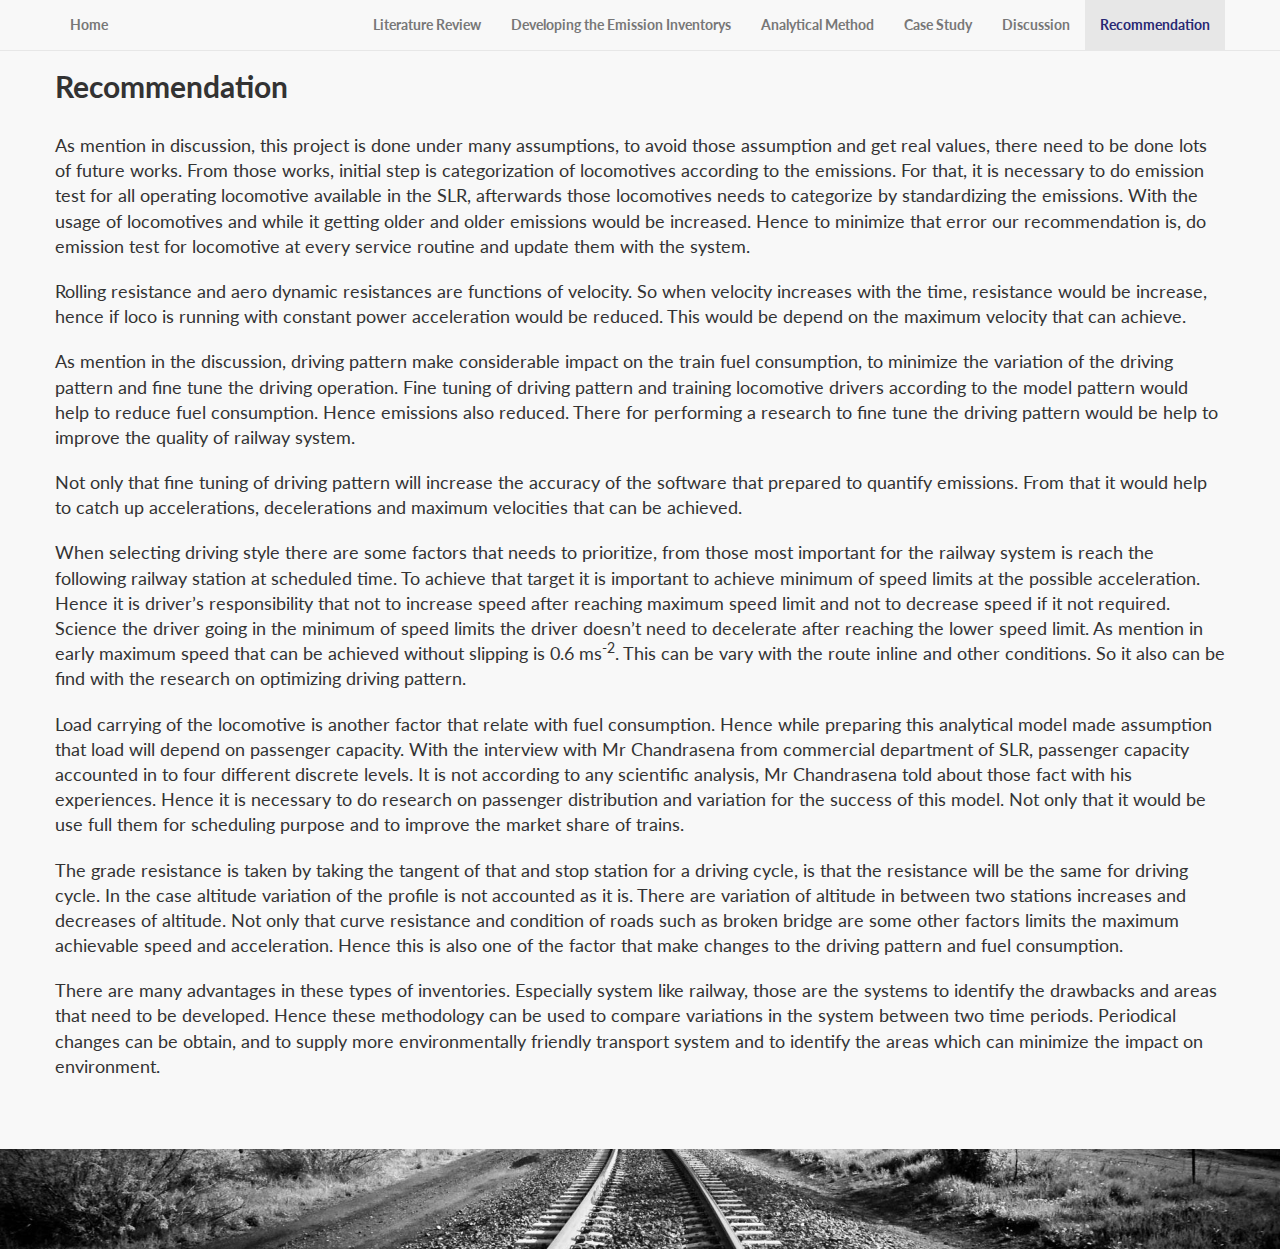
<file: recommendation.html>
<!DOCTYPE html>
<html lang="en">

<head>

    <meta charset="utf-8">
    <meta http-equiv="X-UA-Compatible" content="IE=edge">
    <meta name="viewport" content="width=device-width, initial-scale=1">
    <meta name="description" content="">
    <meta name="author" content="">

    <title>Recommendation</title>

    <link rel="shortcut icon" href="favicon.ico" type="image/x-icon" />

    <!-- Bootstrap Core CSS -->
    <link href="css/bootstrap.min.css" rel="stylesheet">

    <!-- Custom CSS -->
    <link href="css/landing-page.css" rel="stylesheet">

    <!-- Custom Fonts -->
    <link href="font-awesome/css/font-awesome.min.css" rel="stylesheet" type="text/css">
    <link href="http://fonts.googleapis.com/css?family=Lato:300,400,700,300italic,400italic,700italic" rel="stylesheet" type="text/css">

    <!-- HTML5 Shim and Respond.js IE8 support of HTML5 elements and media queries -->
    <!-- WARNING: Respond.js doesn't work if you view the page via file:// -->
    <!--[if lt IE 9]>
        <script src="https://oss.maxcdn.com/libs/html5shiv/3.7.0/html5shiv.js"></script>
        <script src="https://oss.maxcdn.com/libs/respond.js/1.4.2/respond.min.js"></script>
    <![endif]-->

    <script type="text/javascript"
      src="https://cdn.mathjax.org/mathjax/latest/MathJax.js?config=TeX-AMS-MML_HTMLorMML">
    </script>

</head>

<body>

    <!-- Navigation -->
    <nav class="navbar navbar-default navbar-fixed-top topnav" role="navigation">
        <div class="container topnav">
            <!-- Brand and toggle get grouped for better mobile display -->
            <div class="navbar-header">
                <button type="button" class="navbar-toggle" data-toggle="collapse" data-target="#bs-example-navbar-collapse-1">
                    <span class="sr-only">Toggle navigation</span>
                    <span class="icon-bar"></span>
                    <span class="icon-bar"></span>
                    <span class="icon-bar"></span>
                </button>
                <a class="navbar-brand topnav" href="index.html">Home</a>
            </div>
            <!-- Collect the nav links, forms, and other content for toggling -->
            <div class="collapse navbar-collapse" id="bs-example-navbar-collapse-1">
                <ul class="nav navbar-nav navbar-right">
                    <li>
                            <a href="lit-review.html">Literature Review</a>
                    </li>
                    <li>
                        <a href="develop.html">Developing the Emission Inventorys</a>
                    </li>
                    <li>
                        <a href="analytics.html">Analytical Method</a>
                    </li>
                    <li>
                        <a href="case.html" >Case Study</a>
                    </li>
                    <li>
                        <a href="discussion.html">Discussion</a>
                    </li>
                    <li class="active">
                        <a href="recommendation.html" style="color:rgb(40, 40, 115)">Recommendation</a>
                    </li>
                </ul>
            </div>
            <!-- /.navbar-collapse -->
        </div>
        <!-- /.container -->
    </nav>

    <div class="content-section-a">

        <div class="container">
            <div class="row">
                <!-- <div class="col-lg-5 col-sm-6"> -->
                    <!-- <hr class="section-heading-spacer"> -->
                    <!-- <div class="clearfix"></div> -->
                        
                <h2 class="section-heading">Recommendation</h2>
                <p class="lead">As mention in discussion, this project is done under many assumptions, to avoid those assumption and get real values, there need to be done lots of future works. From those works, initial step is categorization of locomotives according to the emissions. For that, it is necessary to do emission test for all operating locomotive available in the SLR, afterwards those locomotives needs to categorize by standardizing the emissions. With the usage of locomotives and while it getting older and older emissions would be increased. Hence to minimize that error our recommendation is, do emission test for locomotive at every service routine and update them with the system.</p>

                <p class="lead">Rolling resistance and aero dynamic resistances are functions of velocity. So when velocity increases with the time, resistance would be increase, hence if loco is running with constant power acceleration would be reduced. This would be depend on the maximum velocity that can achieve. </p>

                <p class="lead">As mention in the discussion, driving pattern make considerable impact on the train fuel consumption, to minimize the variation of the driving pattern and fine tune the driving operation. Fine tuning of driving pattern and training locomotive drivers according to the model pattern would help to reduce fuel consumption. Hence emissions also reduced. There for performing a research to fine tune the driving pattern would be help to improve the quality of railway system.</p>

                <p class="lead">Not only that fine tuning of driving pattern will increase the accuracy of the software that prepared to quantify emissions. From that it would help to catch up accelerations, decelerations and maximum velocities that can be achieved.</p>

                <p class="lead">When selecting driving style there are some factors that needs to prioritize, from those most important for the railway system is reach the following railway station at scheduled time. To achieve that target it is important to achieve minimum of speed limits at the possible acceleration. Hence it is driver’s responsibility that not to increase speed after reaching maximum speed limit and not to decrease speed if it not required. Science the driver going in the minimum of speed limits the driver doesn’t need to decelerate after reaching the lower speed limit. As mention in early maximum speed that can be achieved without slipping is 0.6 ms<sup>-2</sup>. This can be vary with the route inline and other conditions. So it also can be find with the research on optimizing driving pattern.</p>

                <p class="lead">Load carrying of the locomotive is another factor that relate with fuel consumption. Hence while preparing this analytical model made assumption that load will depend on passenger capacity. With the interview with Mr Chandrasena from commercial department of SLR, passenger capacity accounted in to four different discrete levels. It is not according to any scientific analysis, Mr Chandrasena told about those fact with his experiences. Hence it is necessary to do research on passenger distribution and variation for the success of this model. Not only that it would be use full them for scheduling purpose and to improve the market share of trains.</p>

                <p class="lead">The grade resistance is taken by taking the tangent of that and stop station for a driving cycle, is that the resistance will be the same for driving cycle. In the case altitude variation of the profile is not accounted as it is. There are variation of altitude in between two stations increases and decreases of altitude. Not only that curve resistance and condition of roads such as broken bridge are some other factors limits the maximum achievable speed and acceleration. Hence this is also one of the factor that make changes to the driving pattern and fuel consumption.</p>

                <p class="lead">There are many advantages in these types of inventories. Especially system like railway, those are the systems to identify the drawbacks and areas that need to be developed. Hence these methodology can be used to compare variations in the system between two time periods. Periodical changes can be obtain, and to supply more environmentally friendly transport system and to identify the areas which can minimize the impact on environment.</p>


            </div>

        </div>
    </div>

    
    <!-- /.content-section-b -->

    
    <!-- /.content-section-a -->

	<a  name="contact"></a>
    <div class="banner">


    </div>
    <!-- jQuery -->
    <script src="js/jquery.js"></script>

    <!-- Bootstrap Core JavaScript -->
    <script src="js/bootstrap.min.js"></script>

</body>

</html>
</file>
<file: css/landing-page.css>
/*!
 * Start Bootstrap - Landing Page Bootstrap Theme (http://startbootstrap.com)
 * Code licensed under the Apache License v2.0.
 * For details, see http://www.apache.org/licenses/LICENSE-2.0.
 */

body,
html {
    width: 100%;
    height: 100%;
}

body,
h1,
h2,
h3,
h4,
h5,
h6 {
    font-family: "Lato","Helvetica Neue",Helvetica,Arial,sans-serif;
    font-weight: 700;
}

.topnav {
    font-size: 14px; 
}

.lead {
    font-size: 18px;
    font-weight: 400;
}

.intro-header {
    padding-top: 50px; /* If you're making other pages, make sure there is 50px of padding to make sure the navbar doesn't overlap content! */
    padding-bottom: 50px;
    text-align: center;
    color: #f8f8f8;
    background: url(../img/train.jpg) no-repeat center center;
    background-size: cover;
}

.intro-message {
    position: relative;
    padding-top: 20%;
    padding-bottom: 20%;
}

.intro-message > h1 {
    margin: 0;
    text-shadow: 2px 2px 3px rgba(0,0,0,0.6);
    font-size: 5em;
}

.intro-divider {
    width: 400px;
    border-top: 1px solid #f8f8f8;
    border-bottom: 1px solid rgba(0,0,0,0.2);
}

.intro-message > h3 {
    text-shadow: 2px 2px 3px rgba(0,0,0,0.6);
}

@media(max-width:767px) {
    .intro-message {
        padding-bottom: 15%;
    }

    .intro-message > h1 {
        font-size: 3em;
    }

    ul.intro-social-buttons > li {
        display: block;
        margin-bottom: 20px;
        padding: 0;
    }

    ul.intro-social-buttons > li:last-child {
        margin-bottom: 0;
    }

    .intro-divider {
        width: 100%;
    }
}

.network-name {
    text-transform: uppercase;
    font-size: 14px;
    font-weight: 400;
    letter-spacing: 2px;
}

.content-section-a {
    padding: 50px 0;
    background-color: #f8f8f8;
}

.content-section-b {
    padding: 50px 0;
    border-top: 1px solid #e7e7e7;
    border-bottom: 1px solid #e7e7e7;
}

.section-heading {
    margin-bottom: 30px;
}

.section-heading-spacer {
    float: left;
    width: 200px;
    border-top: 3px solid #e7e7e7;
}

.banner {
    padding: 50px 0;
    color: #f8f8f8;
    background: url(../img/train2.jpg) no-repeat center center;
    background-size: cover;
}

.banner h2 {
    margin: 0;
    text-shadow: 2px 2px 3px rgba(0,0,0,0.6);
    font-size: 3em;
}

.banner ul {
    margin-bottom: 0;
}

.banner-social-buttons {
    float: right;
    margin-top: 0;
}

@media(max-width:1199px) {
    ul.banner-social-buttons {
        float: left;
        margin-top: 15px;
    }
}

@media(max-width:767px) {
    .banner h2 {
        margin: 0;
        text-shadow: 2px 2px 3px rgba(0,0,0,0.6);
        font-size: 3em;
    }

    ul.banner-social-buttons > li {
        display: block;
        margin-bottom: 20px;
        padding: 0;
    }

    ul.banner-social-buttons > li:last-child {
        margin-bottom: 0;
    }
}

footer {
    padding: 50px 0;
    background-color: #f8f8f8;
}

p.copyright {
    margin: 15px 0 0;
}

.thumbnail.with-caption {
    display: inline-block;
    background: #f5f5f5;
}
.thumbnail.with-caption p {
    margin: 0;
    padding-top: 0.5em;
}
.thumbnail.with-caption small:before {
    content: '\2014 \00A0';
}
.thumbnail.with-caption small {
    width: 100%;
    text-align: right;
    display: inline-block;
    color: #999;
}

.table td {
   text-align: center;   
}
</file>
